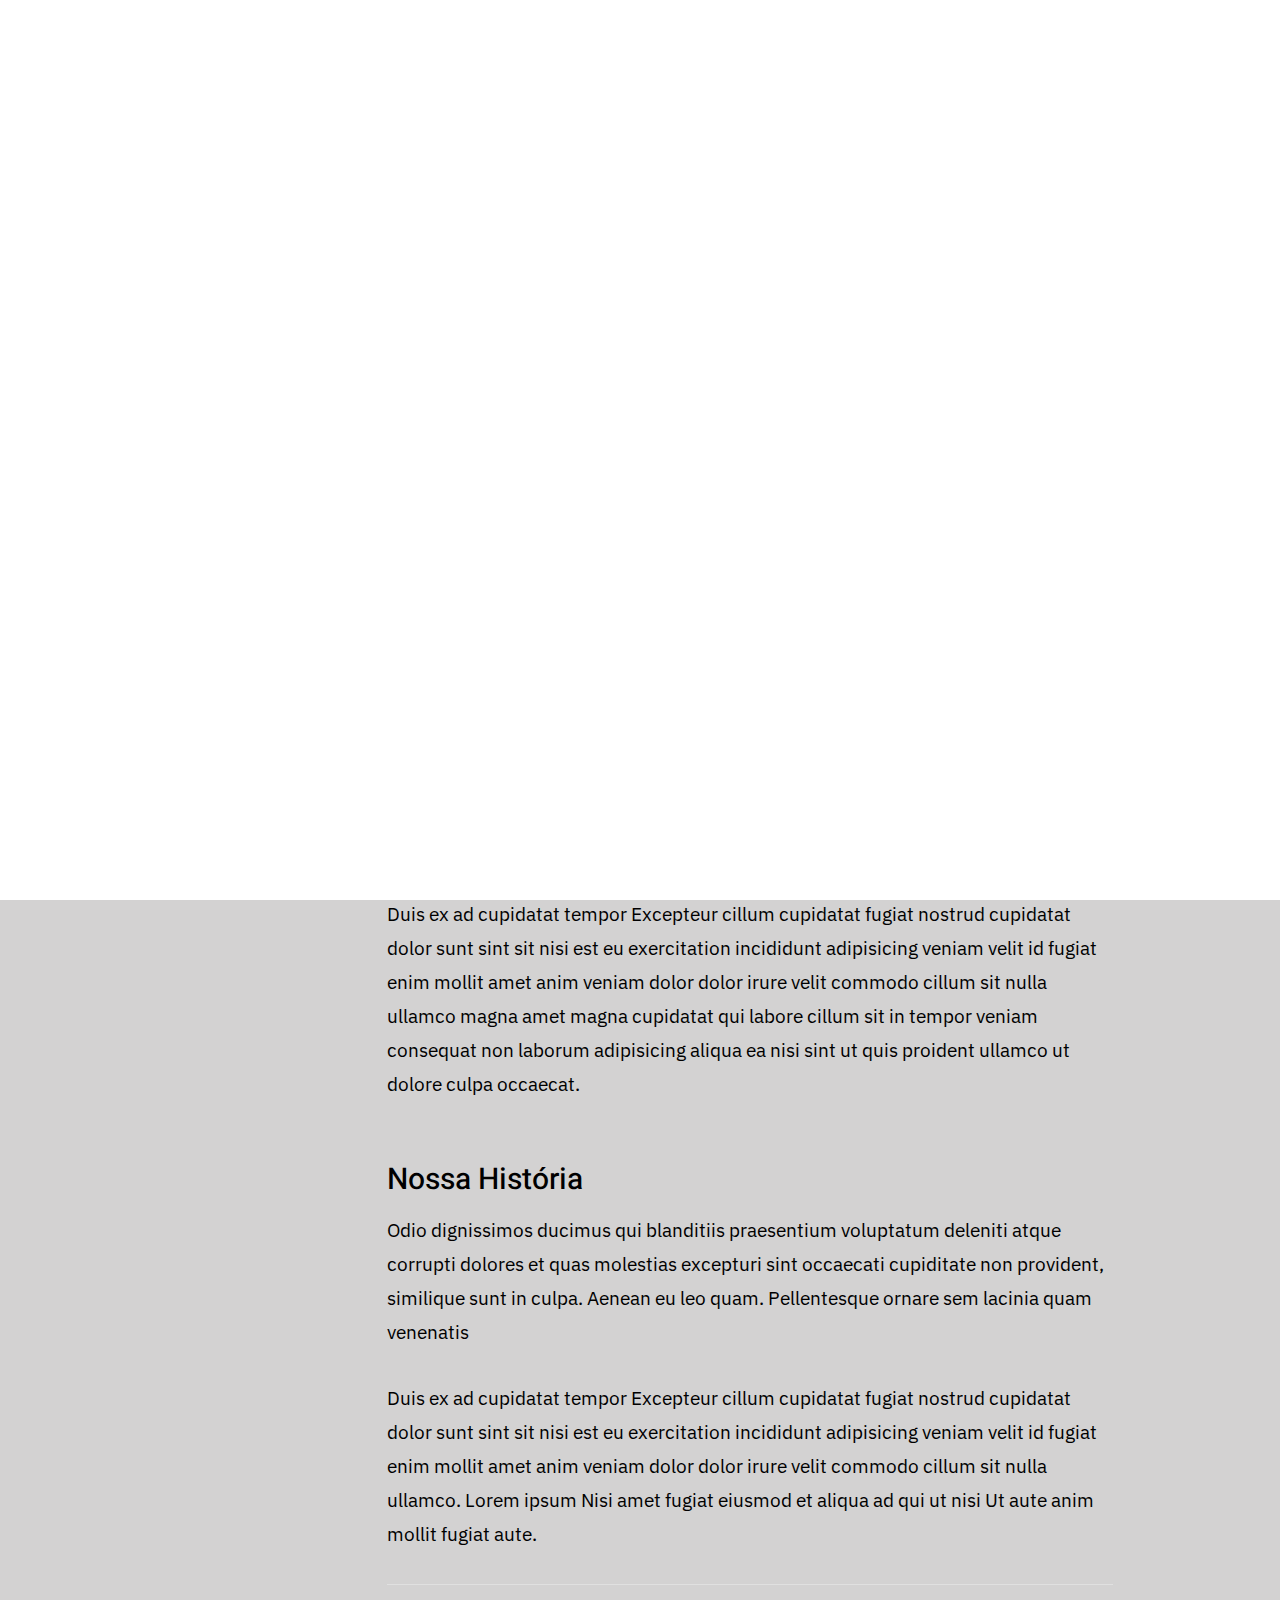
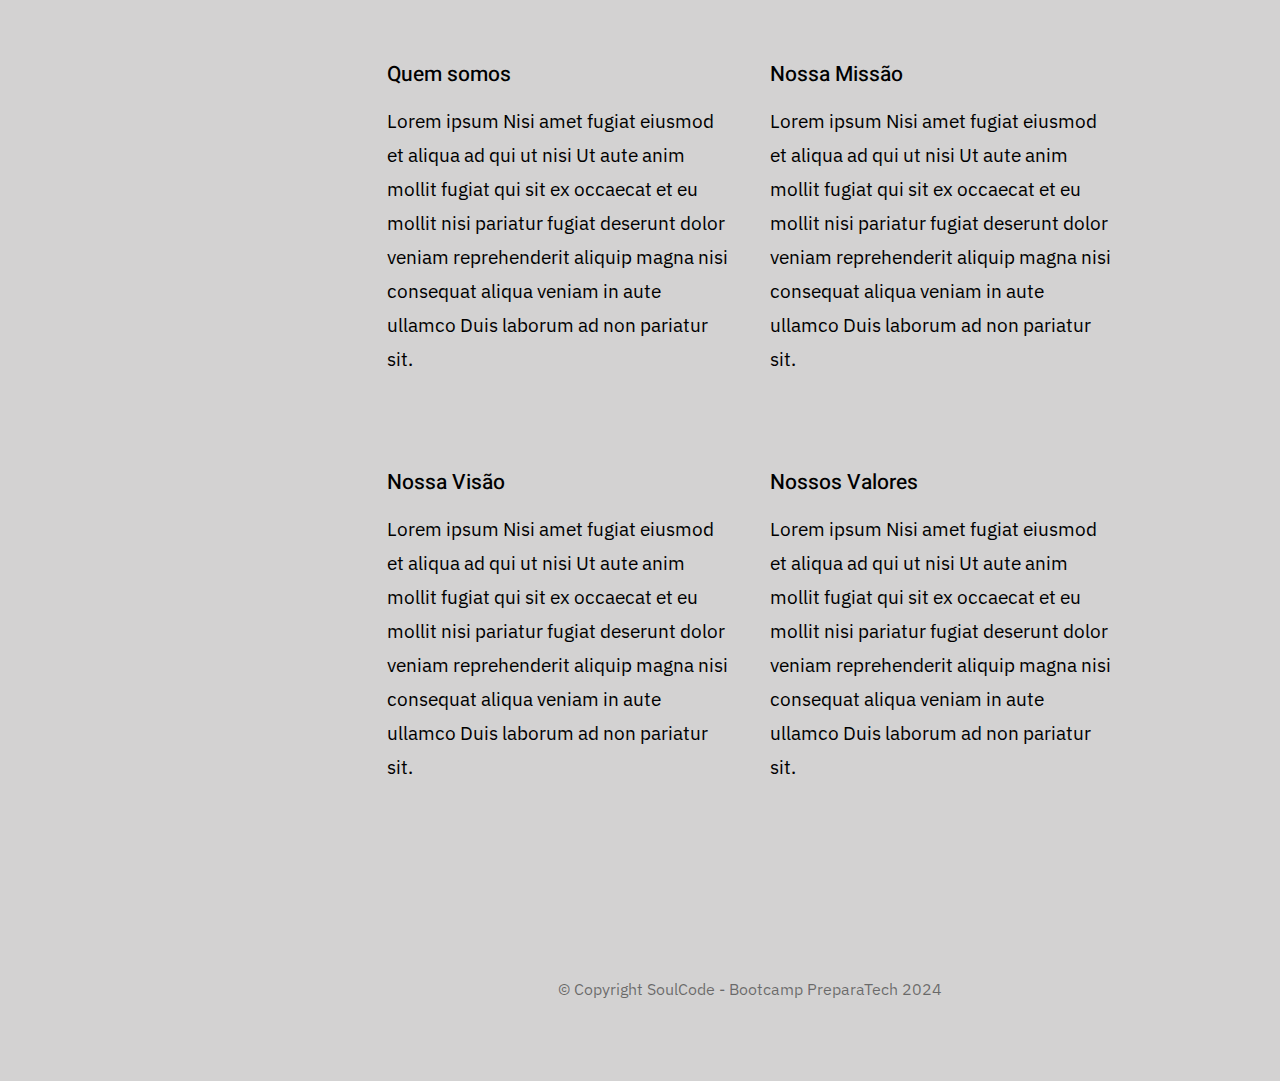
<file: SoulCode-PreparaTech/page-about.html>
<!DOCTYPE html>
<html class="no-js" lang="pt-br">

<head>

    <!--- basic page needs
    ================================================== -->
    <meta charset="utf-8">
    <title>About - Typerite</title>
    <meta name="description" content="">
    <meta name="author" content="">

    <!-- mobile specific metas
    ================================================== -->
    <meta name="viewport" content="width=device-width, initial-scale=1">

    <!-- CSS
    ================================================== -->
    <link rel="stylesheet" href="css/base.css">
    <link rel="stylesheet" href="css/vendor.css">
    <link rel="stylesheet" href="css/main.css">

    <!-- script
    ================================================== -->
    <script src="js/modernizr.js"></script>

    <!-- favicons
    ================================================== -->
    <link rel="icon" type="image/png" sizes="16x16" href="/images/icons/favicon.png">


</head>

<body class="ss-bg-white">

    <!-- preloader
    ================================================== -->
    <div id="preloader">
        <div id="loader" class="dots-fade">
            <div></div>
            <div></div>
            <div></div>
        </div>
    </div>

    <div id="top" class="s-wrap site-wrapper">

        <!-- site header
        ================================================== -->
        <header class="s-header header">

            <div class="header__top">
                <div class="header__logo">
                    <a class="site-logo" href="index.html">
                        <img src="images/logo.png" alt="Homepage">
                    </a>
                </div>
            </div>

            <nav class="header__nav-wrap">

                <ul class="header__nav">
                    <li class="current"><a href="index.html" title="">Página Inicial</a></li>
                    <li class="has-children">
                        <a href="#0" title="">Title 1</a>
                        <ul class="sub-menu">
                            <li><a href="#">1</a></li>
                            <li><a href="#">2</a></li>
                            <li><a href="#">3</a></li>
                            <li><a href="#">4</a></li>
                            <li><a href="#">5</a></li>
                            <li><a href="#">6</a></li>
                        </ul>
                    </li>
                    <li class="has-children">
                        <a href="#0" title="">Title 2</a>
                        <ul class="sub-menu">
                            <li><a href="single-video.html">1</a></li>
                            <li><a href="single-audio.html">2</a></li>
                            <li><a href="single-gallery.html">3</a></li>
                            <li><a href="single-standard.html">4</a></li>
                        </ul>
                    </li>
                    <li><a href="styles.html" title="">Title 3</a></li>
                    <li><a href="page-about.html" title="">Title 4</a></li>
                    <li><a href="page-contact.html" title="">Title </a></li>
                </ul> <!-- end header__nav -->

                <ul class="header__social">
                    <li class="ss-facebook">
                        <a href="https://facebook.com/">
                            <span class="screen-reader-text">Facebook</span>
                        </a>
                    </li>
                    <li class="ss-twitter">
                        <a href="#0">
                            <span class="screen-reader-text">Twitter</span>
                        </a>
                    </li>
                    <li class="ss-dribbble">
                        <a href="#0">
                            <span class="screen-reader-text">Dribbble</span>
                        </a>
                    </li>
                    <li class="ss-pinterest">
                        <a href="#0">
                            <span class="screen-reader-text">Behance</span>
                        </a>
                    </li>
                </ul>

            </nav> <!-- end header__nav-wrap -->

            <!-- menu toggle -->
            <a href="#0" class="header__menu-toggle">
                <span>Menu</span>
            </a>

        </header> <!-- end s-header -->


        <!-- search
        ================================================== -->
        <div class="s-search">

            <div class="search-block">

                <form role="search" method="get" class="search-form" action="#">
                    <label>
                        <span class="hide-content">Buscar por:</span>
                        <input type="search" class="search-field" placeholder="Insira palavras-chave" value="" name="s" title="Search for:" autocomplete="off">
                    </label>
                    <input type="submit" class="search-submit" value="Search">
                </form>

                <a href="#0" title="Close Search" class="search-close">Close</a>

            </div> <!-- end search-block -->

            <!-- search modal trigger -->
            <a href="#0" class="search-trigger">
                <!-- <svg xmlns="http://www.w3.org/2000/svg" width="24" height="24" viewBox="0 0 24 24" style="fill:rgba(0, 0, 0, 1);transform:;-ms-filter:"> -->
                    <path d="M10,18c1.846,0,3.543-0.635,4.897-1.688l4.396,4.396l1.414-1.414l-4.396-4.396C17.365,13.543,18,11.846,18,10 c0-4.411-3.589-8-8-8s-8,3.589-8,8S5.589,18,10,18z M10,4c3.309,0,6,2.691,6,6s-2.691,6-6,6s-6-2.691-6-6S6.691,4,10,4z"></path>
                </svg>
                <span>Busca</span>
            </a>
            <span class="search-line"></span>

        </div> <!-- end s-search -->


        <!-- site content
        ================================================== -->
        <div class="s-content content">
            <main class="row content__page">

                <section class="column large-full entry format-standard">

                    <div class="media-wrap">
                        <div>
                            <img src="images/thumbs/about/about-1000.jpg" srcset="images/thumbs/about/about-2000.jpg 2000w, 
                                      images/thumbs/about/about-1000.jpg 1000w, 
                                      images/thumbs/about/about-500.jpg 500w" sizes="(max-width: 2000px) 100vw, 2000px" alt="">
                        </div>
                    </div>

                    <div class="content__page-header">
                        <h1 class="display-1">
                            Olá, nós somos a .
                        </h1>
                    </div> <!-- end content__page-header -->

                    <p class="lead drop-cap">
                        Duis ex ad cupidatat tempor Excepteur cillum cupidatat
                        fugiat nostrud cupidatat dolor sunt sint sit nisi est eu exercitation
                        incididunt adipisicing veniam velit id fugiat enim mollit amet anim veniam dolor
                        dolor irure velit commodo cillum sit nulla ullamco magna amet magna cupidatat qui
                        labore cillum sit in tempor veniam consequat non laborum adipisicing aliqua
                        ea nisi sint.
                    </p>

                    <p>
                        Duis ex ad cupidatat tempor Excepteur cillum cupidatat fugiat nostrud cupidatat
                        dolor sunt sint sit nisi est eu exercitation incididunt adipisicing veniam velit
                        id fugiat enim mollit amet anim veniam dolor dolor irure velit commodo cillum sit
                        nulla ullamco magna amet magna cupidatat qui labore cillum sit in tempor veniam
                        consequat non laborum adipisicing aliqua ea nisi sint ut quis proident ullamco ut
                        dolore culpa occaecat.
                    </p>

                    <h2>Nossa História</h2>

                    <p>
                        Odio dignissimos ducimus qui blanditiis praesentium voluptatum deleniti atque corrupti
                        dolores et quas molestias excepturi sint occaecati cupiditate non provident, similique
                        sunt in culpa. Aenean eu leo quam. Pellentesque ornare sem lacinia quam venenatis

                    <p>
                        Duis ex ad cupidatat tempor Excepteur cillum cupidatat fugiat nostrud cupidatat dolor
                        sunt sint sit nisi est eu exercitation incididunt adipisicing veniam velit id fugiat enim
                        mollit amet anim veniam dolor dolor irure velit commodo cillum sit nulla ullamco. Lorem
                        ipsum Nisi amet fugiat eiusmod et aliqua ad qui ut nisi Ut aute anim mollit fugiat aute.
                    </p>

                    <hr>

                    <div class="row block-large-1-2 block-tab-full">
                        <div class="column">
                            <h4>Quem somos</h4>
                            <p>Lorem ipsum Nisi amet fugiat eiusmod et aliqua ad qui ut nisi Ut aute anim mollit fugiat qui sit ex occaecat et eu mollit nisi pariatur fugiat deserunt dolor veniam reprehenderit aliquip magna nisi consequat aliqua veniam in aute ullamco Duis laborum ad non pariatur sit.</p>
                        </div>

                        <div class="column">
                            <h4>Nossa Missão</h4>
                            <p>Lorem ipsum Nisi amet fugiat eiusmod et aliqua ad qui ut nisi Ut aute anim mollit fugiat qui sit ex occaecat et eu mollit nisi pariatur fugiat deserunt dolor veniam reprehenderit aliquip magna nisi consequat aliqua veniam in aute ullamco Duis laborum ad non pariatur sit.</p>
                        </div>

                        <div class="column">
                            <h4>Nossa Visão</h4>
                            <p>Lorem ipsum Nisi amet fugiat eiusmod et aliqua ad qui ut nisi Ut aute anim mollit fugiat qui sit ex occaecat et eu mollit nisi pariatur fugiat deserunt dolor veniam reprehenderit aliquip magna nisi consequat aliqua veniam in aute ullamco Duis laborum ad non pariatur sit.</p>
                        </div>

                        <div class="column">
                            <h4>Nossos Valores</h4>
                            <p>Lorem ipsum Nisi amet fugiat eiusmod et aliqua ad qui ut nisi Ut aute anim mollit fugiat qui sit ex occaecat et eu mollit nisi pariatur fugiat deserunt dolor veniam reprehenderit aliquip magna nisi consequat aliqua veniam in aute ullamco Duis laborum ad non pariatur sit.</p>
                        </div>

                    </div>

                </section>

            </main>

        </div> <!-- end s-content -->


        <!-- footer
        ================================================== -->
        <footer class="s-footer footer">
            <div class="row">
                <div class="column large-full footer__content">
                    <div class="footer__copyright">
                        <span>© Copyright SoulCode - Bootcamp PreparaTech 2024</span>
                    </div>
                </div>
            </div>

            <div class="go-top">
                <a class="smoothscroll" title="Back to Top" href="#top"></a>
            </div>
        </footer>

    </div> <!-- end s-wrap -->


    <!-- Java Script
    ================================================== -->
    <script src="js/jquery-3.2.1.min.js"></script>
    <script src="js/plugins.js"></script>
    <script src="js/main.js"></script>

</body>
</file>
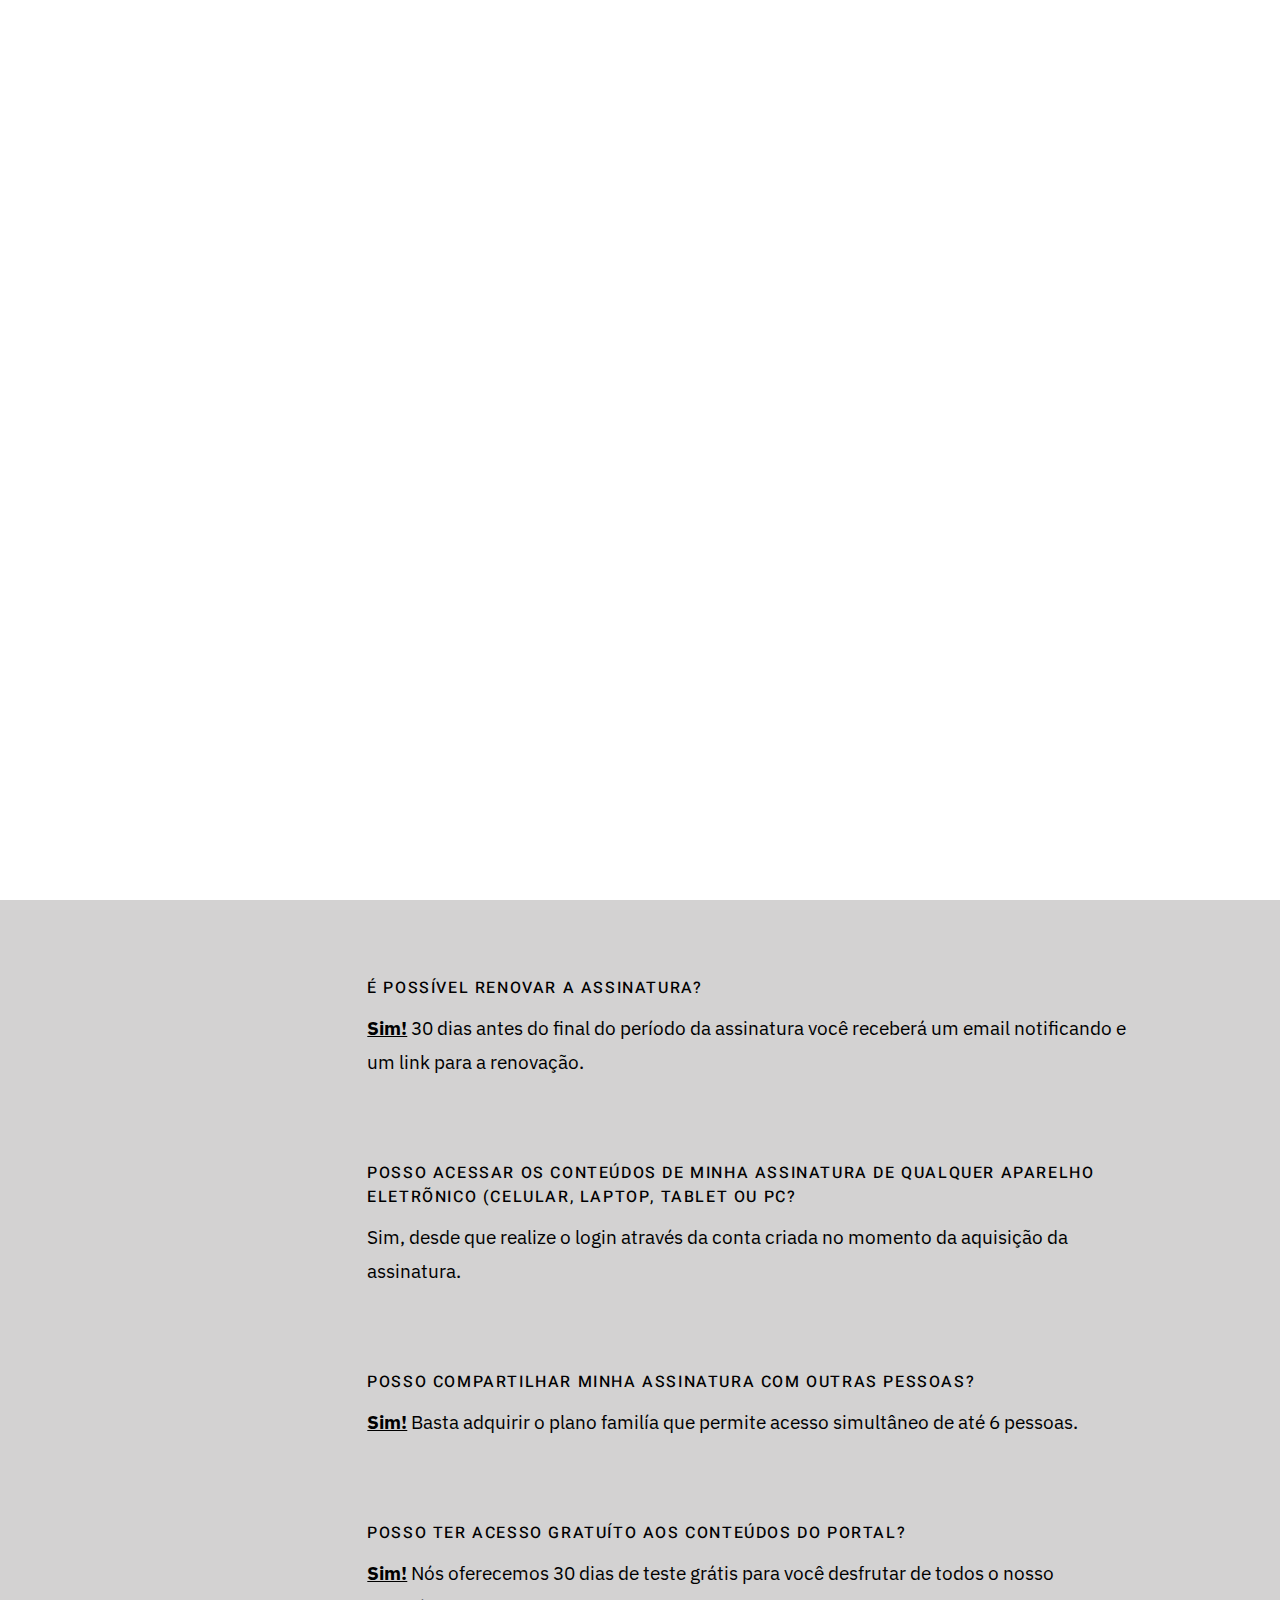
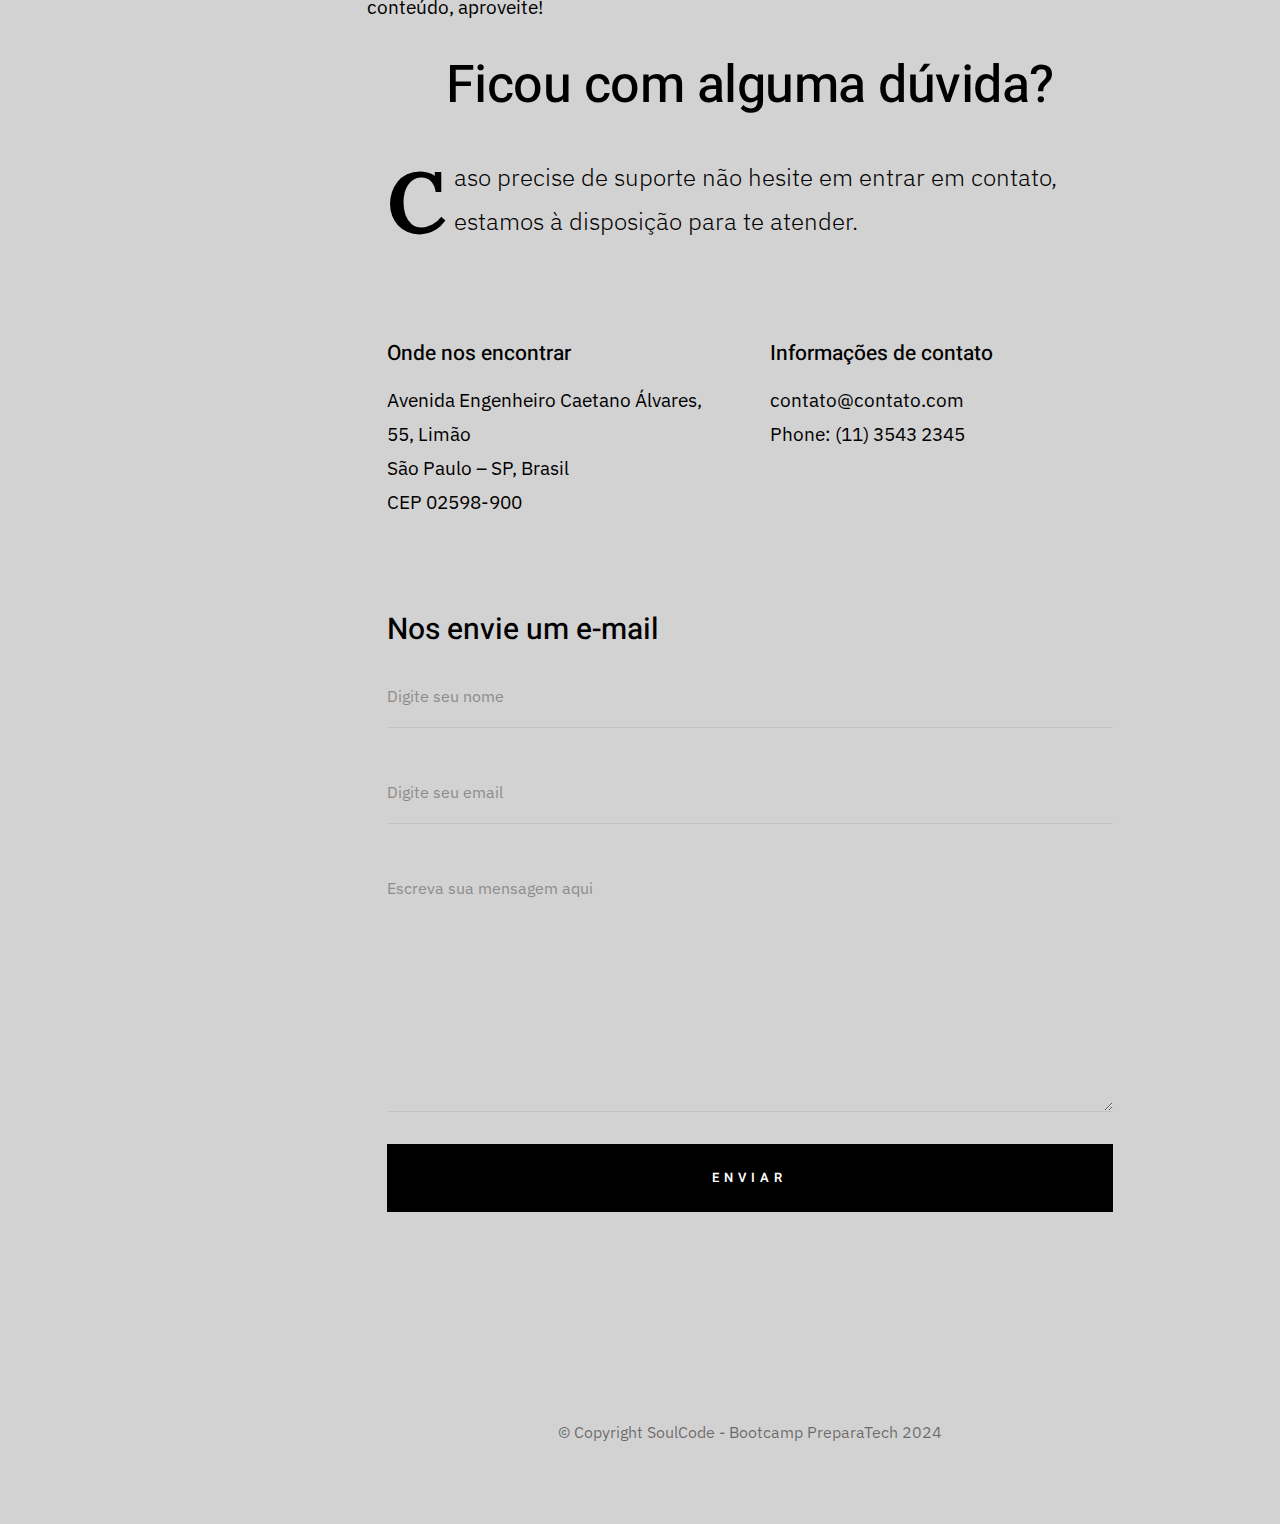
<file: SoulCode-PreparaTech/page-contact.html>
<!DOCTYPE html>
<html class="no-js" lang="pt-br">

<head>

    <!--- basic page needs
    ================================================== -->
    <meta charset="utf-8">
    <title>Contact - Typerite</title>
    <meta name="description" content="">
    <meta name="author" content="">

    <!-- mobile specific metas
    ================================================== -->
    <meta name="viewport" content="width=device-width, initial-scale=1">

    <!-- CSS
    ================================================== -->
    <link rel="stylesheet" href="css/base.css">
    <link rel="stylesheet" href="css/vendor.css">
    <link rel="stylesheet" href="css/main.css">

    <!-- script
    ================================================== -->
    <script src="js/modernizr.js"></script>

    <!-- favicons
    ================================================== -->
    <link rel="icon" type="image/png" sizes="16x16" href="/images/icons/favicon.png">


</head>

<body class="ss-bg-white">

    <!-- preloader
    ================================================== -->
    <div id="preloader">
        <div id="loader" class="dots-fade">
            <div></div>
            <div></div>
            <div></div>
        </div>
    </div>

    <div id="top" class="s-wrap site-wrapper">

        <!-- site header
        ================================================== -->
        <header class="s-header header">

            <div class="header__top">
                <div class="header__logo">
                    <a class="site-logo" href="index.html">
                        <img src="images/logo.png" alt="Homepage">
                    </a>
                </div>
            </div> <!-- end header__top -->

            <nav class="header__nav-wrap">

                <ul class="header__nav">
                    <li class="current"><a href="index.html" title="">Página Inicial</a></li>
                    <li class="has-children">
                        <a href="#0" title="">Title 1</a>
                        <ul class="sub-menu">
                            <li><a href="#">1</a></li>
                            <li><a href="#">2</a></li>
                            <li><a href="#">3</a></li>
                            <li><a href="#">4</a></li>
                            <li><a href="#">5</a></li>
                            <li><a href="#">6</a></li>
                        </ul>
                    </li>
                    <li class="has-children">
                        <a href="#0" title="">Title 2</a>
                        <ul class="sub-menu">
                            <li><a href="single-video.html">1</a></li>
                            <li><a href="single-audio.html">2</a></li>
                            <li><a href="single-gallery.html">3</a></li>
                            <li><a href="single-standard.html">4</a></li>
                        </ul>
                    </li>
                    <li><a href="styles.html" title="">Title 3</a></li>
                    <li><a href="page-about.html" title="">Title 4</a></li>
                    <li><a href="page-contact.html" title="">Title </a></li>
                </ul> <!-- end header__nav -->

                <ul class="header__social">
                    <li class="ss-facebook">
                        <a href="https://facebook.com/">
                            <span class="screen-reader-text">Facebook</span>
                        </a>
                    </li>
                    <li class="ss-twitter">
                        <a href="#0">
                            <span class="screen-reader-text">Twitter</span>
                        </a>
                    </li>
                    <li class="ss-dribbble">
                        <a href="#0">
                            <span class="screen-reader-text">Dribbble</span>
                        </a>
                    </li>
                    <li class="ss-pinterest">
                        <a href="#0">
                            <span class="screen-reader-text">Behance</span>
                        </a>
                    </li>
                </ul>

            </nav> <!-- end header__nav-wrap -->

            <!-- menu toggle -->
            <a href="#0" class="header__menu-toggle">
                <span>Menu</span>
            </a>

        </header> <!-- end s-header -->


        <!-- search
        ================================================== -->
        <div class="s-search">

            <div class="search-block">

                <form role="search" method="get" class="search-form" action="#">
                    <label>
                        <span class="hide-content">Buscar por:</span>
                        <input type="search" class="search-field" placeholder="Type Keywords" value="" name="s" title="Search for:" autocomplete="off">
                    </label>
                    <input type="submit" class="search-submit" value="Search">
                </form>

                <a href="#0" title="Close Search" class="search-close">Close</a>

            </div> <!-- end search-block -->

            <!-- search modal trigger -->
            <a href="#0" class="search-trigger">
                <!-- <svg xmlns="http://www.w3.org/2000/svg" width="24" height="24" viewBox="0 0 24 24" style="fill:rgba(0, 0, 0, 1);transform:;-ms-filter:"> -->
                    <path d="M10,18c1.846,0,3.543-0.635,4.897-1.688l4.396,4.396l1.414-1.414l-4.396-4.396C17.365,13.543,18,11.846,18,10 c0-4.411-3.589-8-8-8s-8,3.589-8,8S5.589,18,10,18z M10,4c3.309,0,6,2.691,6,6s-2.691,6-6,6s-6-2.691-6-6S6.691,4,10,4z"></path>
                </svg>
                <span>Busca</span>
            </a>
            <span class="search-line"></span>

        </div> <!-- end s-search -->


        <!-- site content
        ================================================== -->
        <div class="s-content content">
            <main class="row content__page">

                <section class="column large-full entry format-standard">

                    <div class="media-wrap">
                        <div>
                            <img src="images/thumbs/contact/contact-1000.jpg" srcset="images/thumbs/contact/contact-2000.jpg 2000w, 
                                      images/thumbs/contact/contact-1000.jpg 1000w, 
                                      images/thumbs/contact/contact-500.jpg 500w" sizes="(max-width: 2000px) 100vw, 2000px" alt="">
                        </div>
                    </div>

                    <!-- end content__page-header -->


                    <!--Section: FAQ-->
                    <section>
                        <h1 class="text-center mb-4 pb-2 text-primary fw-bold">FAQ</h1>
                        <p class="text-center mb-5">
                            Confira as dúvidas mais frequentes
                        </p>

                        <div class="row">
                            <div class="col-md-6 col-lg-4 mb-4">
                                <h6 class="mb-3 text-primary"><i class="far fa-paper-plane text-primary pe-2"></i>
                                    Quais são as opções de assinatura?</h6>
                                <p>
                                    São três planos de assinatura, mensal, semestral e anual.
                                </p>
                            </div>

                            <div class="col-md-6 col-lg-4 mb-4">
                                <h6 class="mb-3 text-primary"><i class="fas fa-pen-alt text-primary pe-2"></i> Quais sãos as formas de pagamento das assinaturas?</h6>
                                <p>
                                    Boleto bancário, cartão de débito, cartão de crédito ou PIX.
                                </p>
                            </div>

                            <div class="col-md-6 col-lg-4 mb-4">
                                <h6 class="mb-3 text-primary"><i class="fas fa-user text-primary pe-2"></i> É possível renovar a assinatura?
                                </h6>
                                <p>
                                    <strong><u>Sim!</u></strong> 30 dias antes do final do período da assinatura você receberá um email notificando e um link para a renovação.
                                </p>
                            </div>

                            <div class="col-md-6 col-lg-4 mb-4">
                                <h6 class="mb-3 text-primary"><i class="fas fa-rocket text-primary pe-2"></i> Posso acessar os conteúdos de minha assinatura de qualquer aparelho eletrõnico (celular, laptop, tablet ou PC?
                                </h6>
                                <p>

                                    Sim, desde que realize o login através da conta criada no momento da aquisição da assinatura.
                                </p>
                            </div>

                            <div class="col-md-6 col-lg-4 mb-4">
                                <h6 class="mb-3 text-primary"><i class="fas fa-home text-primary pe-2"></i> Posso compartilhar minha assinatura com outras pessoas?
                                </h6>
                                <p><strong><u>Sim!</u></strong> Basta adquirir o plano familía que permite acesso simultâneo de até 6 pessoas.</p>
                            </div>

                            <div class="col-md-6 col-lg-4 mb-4">
                                <h6 class="mb-3 text-primary"><i class="fas fa-book-open text-primary pe-2"></i> Posso ter acesso gratuíto aos conteúdos do portal?</h6>
                                <p>
                                    <strong><u>Sim!</u></strong> Nós oferecemos 30 dias de teste grátis para você desfrutar de todos o nosso conteúdo, aproveite!
                                </p>
                            </div>
                        </div>
                    </section>
                    <!--Section: FAQ-->

                    <div class="content__page-header">
                        <h1 class="display-1">
                            Ficou com alguma dúvida?
                        </h1>
                    </div>

                    <p class="lead drop-cap">
                        Caso precise de suporte não hesite em entrar em contato, estamos à disposição para te atender.
                    </p>


                    <div class="row">
                        <div class="column large-six tab-full">
                            <h4>Onde nos encontrar</h4>

                            <p>
                                Avenida Engenheiro Caetano Álvares, 55, Limão<br>
                                São Paulo – SP, Brasil<br>
                                CEP 02598-900
                            </p>

                        </div>

                        <div class="column large-six tab-full">
                            <h4>Informações de contato</h4>

                            <p>contato@contato.com<br>
                                Phone: (11) 3543 2345
                            </p>

                        </div>
                    </div>

                    <h3 class="h2">Nos envie um e-mail</h3>

                    <form name="contactForm" id="contactForm" method="post" action="" autocomplete="off">
                        <fieldset>

                            <div class="form-field">
                                <input name="cName" id="cName" class="full-width" placeholder="Digite seu nome" value="" type="text">
                            </div>

                            <div class="form-field">
                                <input name="cEmail" id="cEmail" class="full-width" placeholder="Digite seu email" value="" type="text">
                            </div>

                            <div class="message form-field">
                                <textarea name="cMessage" id="cMessage" class="full-width" placeholder="Escreva sua mensagem aqui"></textarea>
                            </div>

                            <input name="submit" id="submit" class="btn btn--primary btn-wide btn--large full-width" value="Enviar" type="submit">

                        </fieldset>
                    </form> <!-- end form -->

                </section>

            </main>

        </div> <!-- end s-content -->


        <!-- footer
        ================================================== -->
        <footer class="s-footer footer">
            <div class="row">
                <div class="column large-full footer__content">
                    <div class="footer__copyright">
                        <span>© Copyright SoulCode - Bootcamp PreparaTech 2024</span>
                    </div>
                </div>
            </div>

            <div class="go-top">
                <a class="smoothscroll" title="Back to Top" href="#top"></a>
            </div>
        </footer>

    </div> <!-- end s-wrap -->



    <!-- Java Script
    ================================================== -->
    <script src="js/jquery-3.2.1.min.js"></script>
    <script src="js/plugins.js"></script>
    <script src="js/main.js"></script>

</body>
</file>
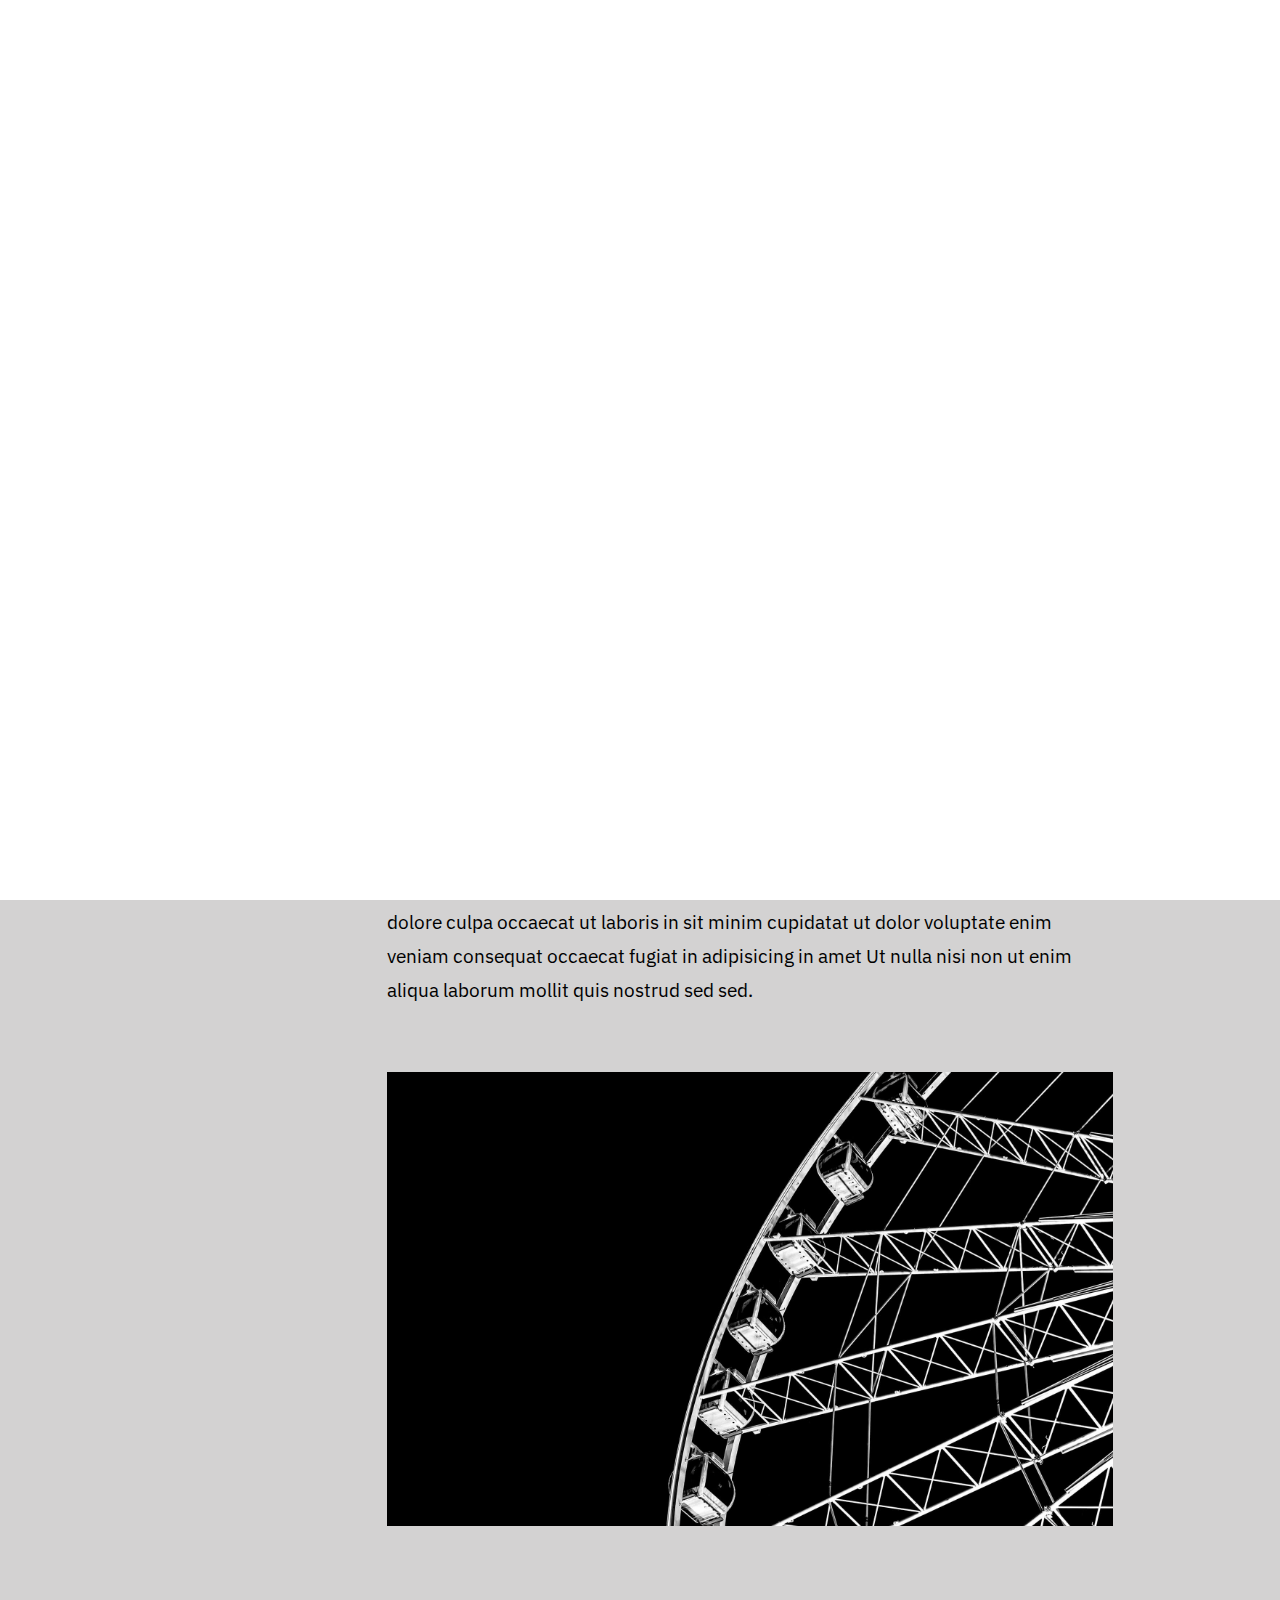
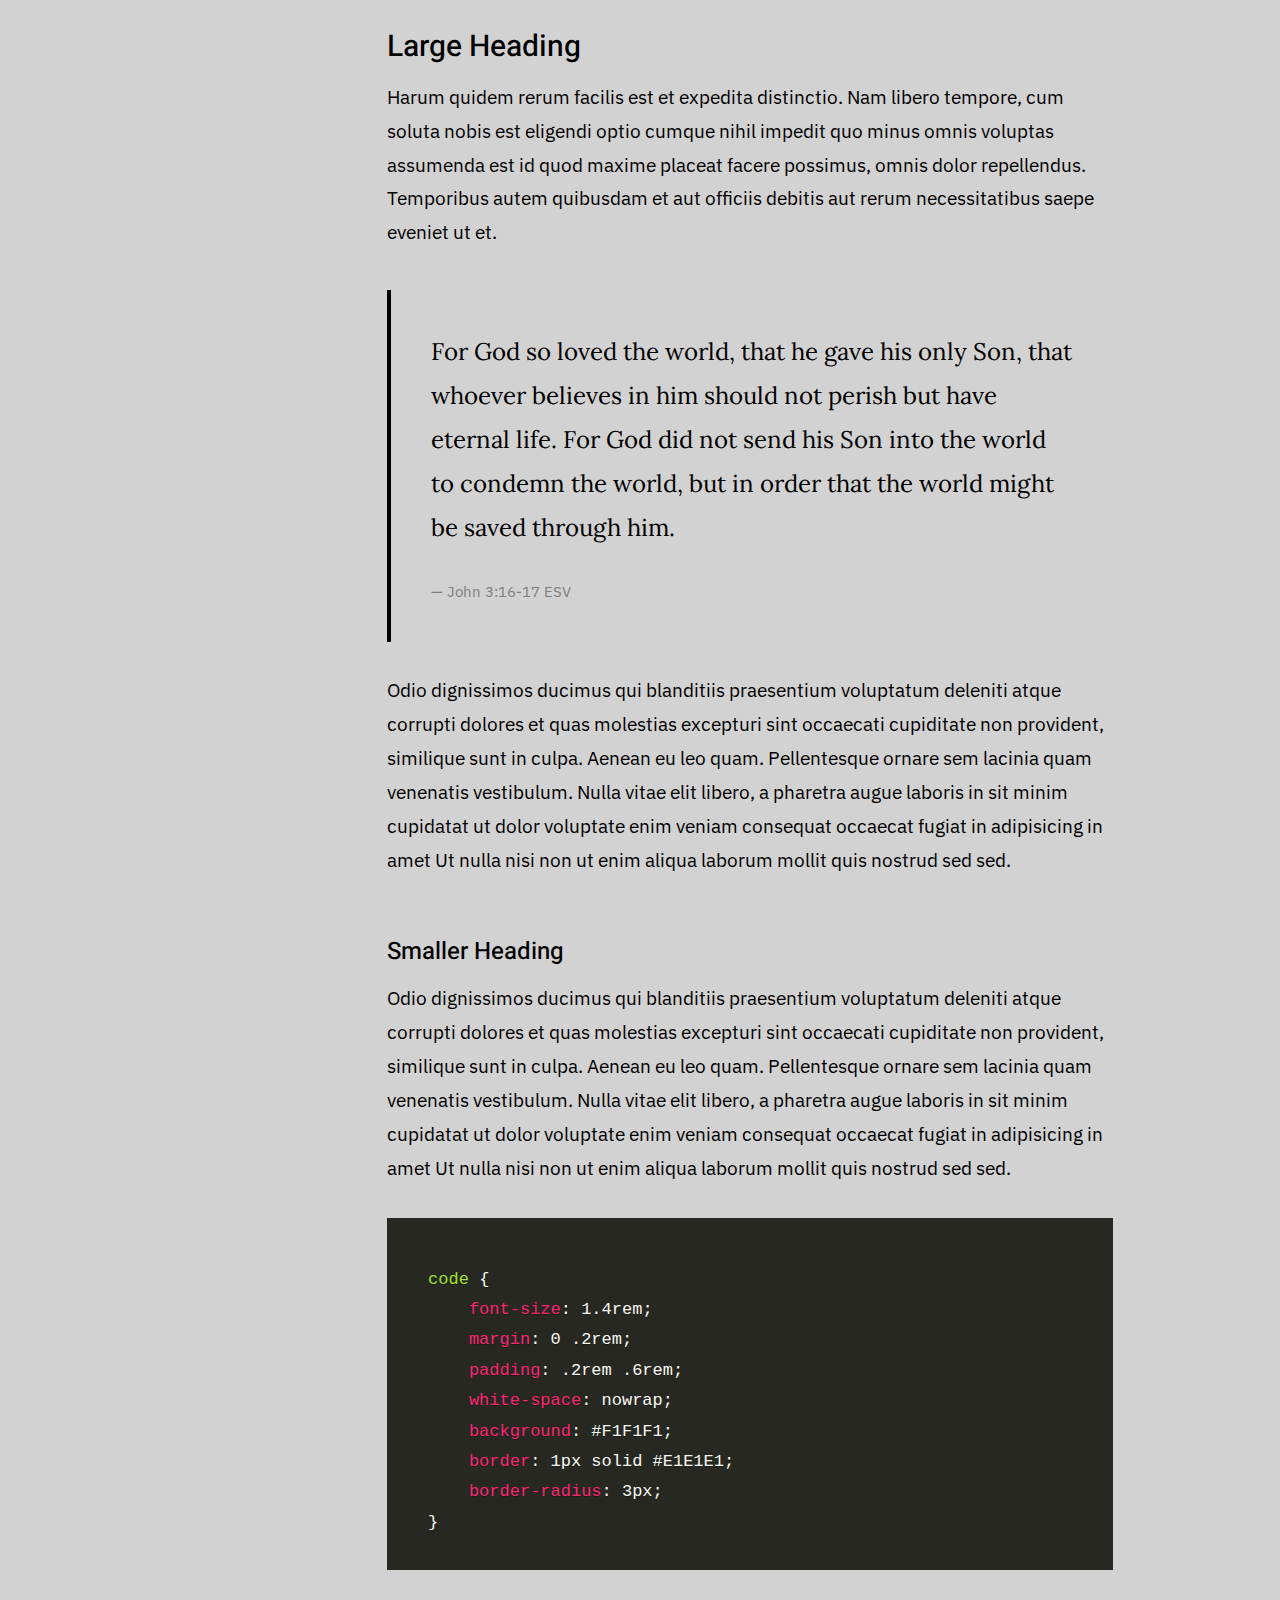
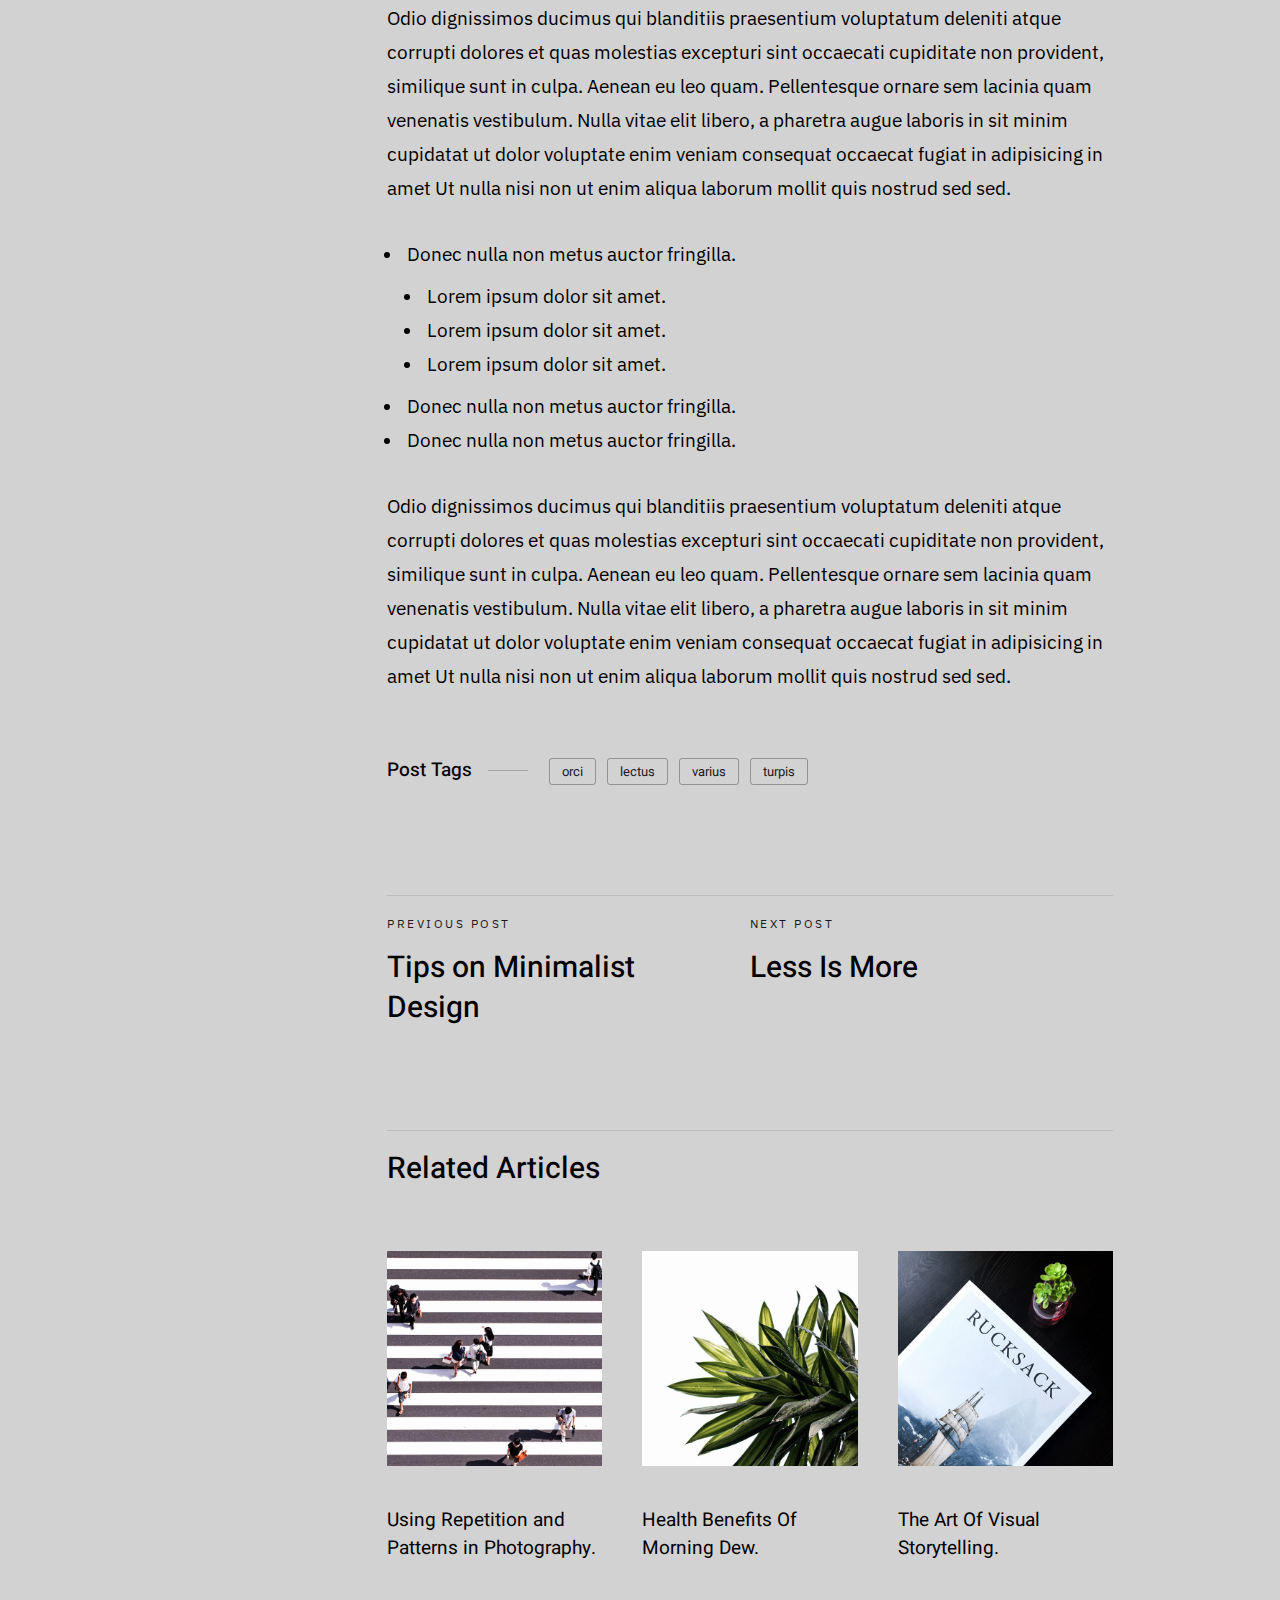
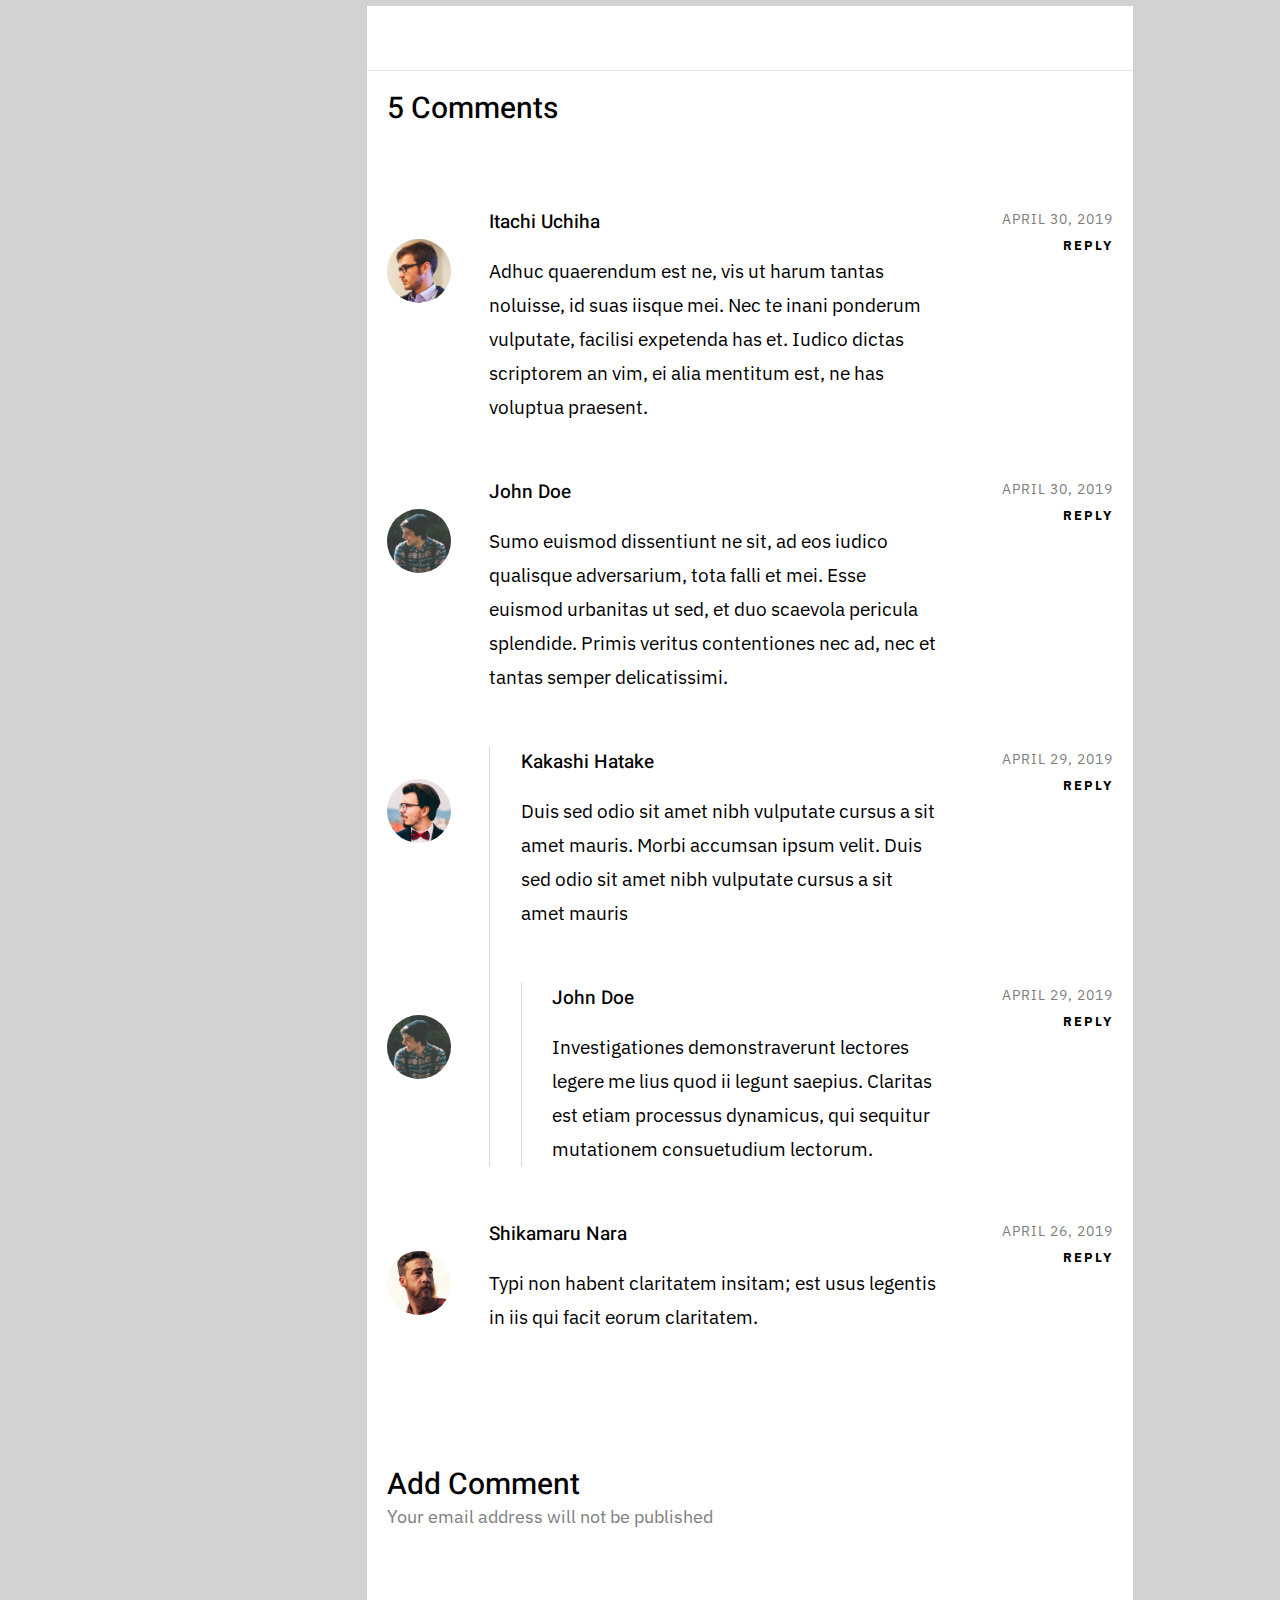
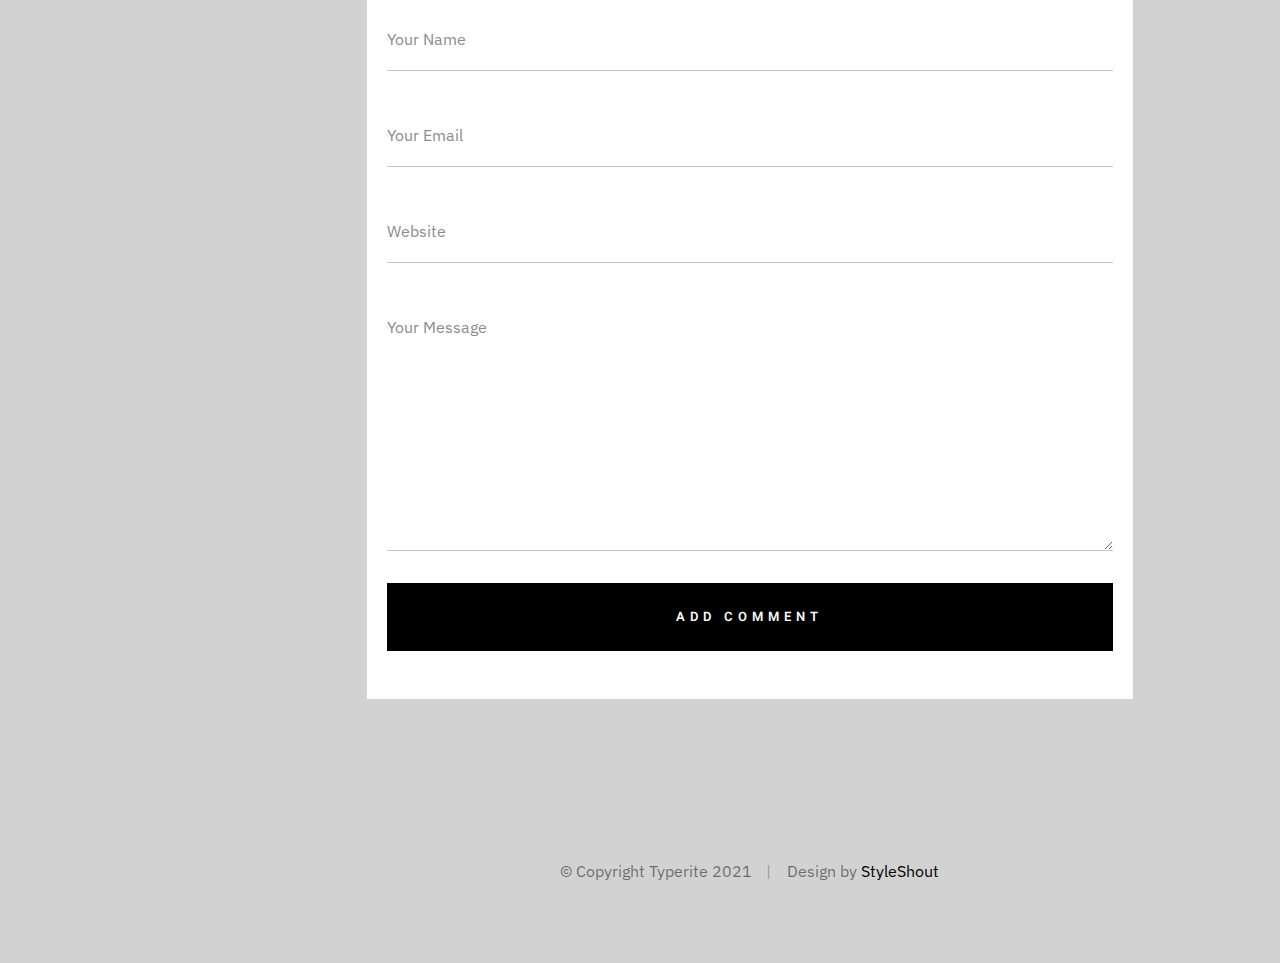
<file: SoulCode-PreparaTech/single-audio.html>
<!DOCTYPE html>
<html class="no-js" lang="pt-br">
<head>

    <!--- basic page needs
    ================================================== -->
    <meta charset="utf-8">
    <title>Audio Post - Typerite</title>
    <meta name="description" content="">
    <meta name="author" content="">

    <!-- mobile specific metas
    ================================================== -->
    <meta name="viewport" content="width=device-width, initial-scale=1">

    <!-- CSS
    ================================================== -->
    <link rel="stylesheet" href="css/base.css">
    <link rel="stylesheet" href="css/vendor.css">
    <link rel="stylesheet" href="css/main.css">

    <!-- script
    ================================================== -->
    <script src="js/modernizr.js"></script>

    <!-- favicons
    ================================================== -->
    <link rel="icon" type="image/png" sizes="16x16" href="/images/icons/favicon.png">


</head>

<body class="ss-bg-white">

    <!-- preloader
    ================================================== -->
    <div id="preloader">
        <div id="loader" class="dots-fade">
            <div></div>
            <div></div>
            <div></div>
        </div>
    </div>

    <div id="top" class="s-wrap site-wrapper">

        <!-- site header
        ================================================== -->
        <header class="s-header header">

            <div class="header__top">
                <div class="header__logo">
                    <a class="site-logo" href="index.html">
                        <img src="images/logo.png" alt="Homepage">
                    </a>
                </div>
            </div> <!-- end header__top -->

            <nav class="header__nav-wrap">

                <ul class="header__nav">
                    <li class="current"><a href="index.html" title="">Página Inicial</a></li>
                    <li class="has-children">
                        <a href="#0" title="">Title 1</a>
                        <ul class="sub-menu">
                            <li><a href="#">1</a></li>
                            <li><a href="#">2</a></li>
                            <li><a href="#">3</a></li>
                            <li><a href="#">4</a></li>
                            <li><a href="#">5</a></li>
                            <li><a href="#">6</a></li>
                        </ul>
                    </li>
                    <li class="has-children">
                        <a href="#0" title="">Title 2</a>
                        <ul class="sub-menu">
                            <li><a href="single-video.html">1</a></li>
                            <li><a href="single-audio.html">2</a></li>
                            <li><a href="single-gallery.html">3</a></li>
                            <li><a href="single-standard.html">4</a></li>
                        </ul>
                    </li>
                    <li><a href="styles.html" title="">Title 3</a></li>
                    <li><a href="page-about.html" title="">Title 4</a></li>
                    <li><a href="page-contact.html" title="">Title </a></li>
                </ul> <!-- end header__nav -->

                <ul class="header__social">
                    <li class="ss-facebook">
                        <a href="https://facebook.com/">
                            <span class="screen-reader-text">Facebook</span>
                        </a>
                    </li>
                    <li class="ss-twitter">
                        <a href="#0">
                            <span class="screen-reader-text">Twitter</span>
                        </a>
                    </li>
                    <li class="ss-dribbble">
                        <a href="#0">
                            <span class="screen-reader-text">Dribbble</span>
                        </a>
                    </li>
                    <li class="ss-pinterest">
                        <a href="#0">
                            <span class="screen-reader-text">Behance</span>
                        </a>
                    </li>
                </ul>

            </nav> <!-- end header__nav-wrap -->

            <!-- menu toggle -->
            <a href="#0" class="header__menu-toggle">
                <span>Menu</span>
            </a>

        </header> <!-- end s-header -->


        <!-- search
        ================================================== -->
        <div class="s-search">

            <div class="search-block">
    
                <form role="search" method="get" class="search-form" action="#">
                    <label>
                        <span class="hide-content">Search for:</span>
                        <input type="search" class="search-field" placeholder="Type Keywords" value="" name="s" title="Search for:" autocomplete="off">
                    </label>
                    <input type="submit" class="search-submit" value="Search">
                </form>
    
                <a href="#0" title="Close Search" class="search-close">Close</a>
    
            </div>  <!-- end search-block -->

            <!-- search modal trigger -->
            <a href="#0" class="search-trigger">
                <!-- <svg xmlns="http://www.w3.org/2000/svg" width="24" height="24" viewBox="0 0 24 24" style="fill:rgba(0, 0, 0, 1);transform:;-ms-filter:"><path d="M10,18c1.846,0,3.543-0.635,4.897-1.688l4.396,4.396l1.414-1.414l-4.396-4.396C17.365,13.543,18,11.846,18,10 c0-4.411-3.589-8-8-8s-8,3.589-8,8S5.589,18,10,18z M10,4c3.309,0,6,2.691,6,6s-2.691,6-6,6s-6-2.691-6-6S6.691,4,10,4z"></path></svg> -->
                <span>Search</span>
            </a>
            <span class="search-line"></span>

        </div> <!-- end s-search -->


        <!-- site content
        ================================================== -->
        <div class="s-content content">
            <main class="row content__page">

                <article class="column large-full entry format-audio">

                    <div class="media-wrap entry__media">
                        <iframe width="100%" height="166" scrolling="no" frameborder="no" allow="autoplay" src="https://w.soundcloud.com/player/?url=https%3A//api.soundcloud.com/tracks/80822997&color=%23dedede&auto_play=false&hide_related=false&show_comments=true&show_user=true&show_reposts=false&show_teaser=true"></iframe>
                    </div>

                    <div class="content__page-header entry__header">
                        <h1 class="display-1 entry__title">
                        Hello, This Is An Audio Post.
                        </h1>
                        <ul class="entry__header-meta">
                            <li class="author">By <a href="#0">Jonathan Doe</a></li>
                            <li class="date">April 30, 2019</li>
                            <li class="cat-links">
                                <a href="#0">Marketing</a><a href="#0">Management</a>
                            </li>
                        </ul>
                    </div> <!-- end entry__header -->

                    <div class="entry__content">

                        <p class="lead drop-cap">
                        Duis ex ad cupidatat tempor Excepteur cillum cupidatat 
                        fugiat nostrud cupidatat dolor sunt sint sit nisi est eu exercitation 
                        incididunt adipisicing veniam velit id fugiat enim mollit amet anim veniam dolor 
                        dolor irure velit commodo cillum sit nulla ullamco magna amet magna cupidatat qui 
                        labore cillum sit in tempor veniam consequat non laborum adipisicing aliqua 
                        ea nisi sint.
                        </p>

                        <p>
                        Duis ex ad cupidatat tempor Excepteur cillum cupidatat fugiat nostrud cupidatat 
                        dolor sunt sint sit nisi est eu exercitation incididunt adipisicing veniam velit 
                        id fugiat enim mollit amet anim veniam dolor dolor irure velit commodo cillum sit 
                        nulla ullamco magna amet magna cupidatat qui labore cillum sit in tempor veniam 
                        consequat non laborum adipisicing aliqua ea nisi sint ut quis proident ullamco ut 
                        dolore culpa occaecat ut laboris in sit minim cupidatat ut dolor voluptate enim 
                        veniam consequat occaecat fugiat in adipisicing in amet Ut nulla nisi non ut enim 
                        aliqua laborum mollit quis nostrud sed sed.
                        </p>

                        <p>
                        <img src="images/wheel-1000.jpg" 
                             srcset="images/wheel-2000.jpg 2000w, 
                                     images/wheel-1000.jpg 1000w, 
                                     images/wheel-500.jpg 500w" 
                                     sizes="(max-width: 2000px) 100vw, 2000px" alt="">
                        </p>

                        <h2>Large Heading</h2>
    
                        <p>
                        Harum quidem rerum facilis est et expedita distinctio. Nam libero tempore, cum 
                        soluta nobis est eligendi optio cumque nihil impedit quo minus 
                        <a href="http://#">omnis voluptas assumenda est</a> id quod maxime placeat 
                        facere possimus, omnis dolor repellendus. Temporibus autem quibusdam et aut 
                        officiis debitis aut rerum necessitatibus saepe eveniet ut et.
                        </p>
    
                        <blockquote>
                            <p>
                            For God so loved the world, that he gave his only Son, that whoever believes in 
                            him should not perish but have eternal life. For God did not send his Son into 
                            the world to condemn the world, but in order that the world might be 
                            saved through him.
                            </p>
                            <cite>John 3:16-17 ESV</cite>
                        </blockquote>
    
                        <p>
                        Odio dignissimos ducimus qui blanditiis praesentium voluptatum deleniti atque 
                        corrupti dolores et quas molestias excepturi sint occaecati cupiditate non provident, 
                        similique sunt in culpa. Aenean eu leo quam. Pellentesque ornare sem lacinia quam 
                        venenatis vestibulum. Nulla vitae elit libero, a pharetra augue laboris in sit minim 
                        cupidatat ut dolor voluptate enim veniam consequat occaecat fugiat in adipisicing 
                        in amet Ut nulla nisi non ut enim aliqua laborum mollit quis nostrud sed sed.
                        </p>
    
                        <h3>Smaller Heading</h3>
    
                        <p>
                        Odio dignissimos ducimus qui blanditiis praesentium voluptatum deleniti atque 
                        corrupti dolores et quas molestias excepturi sint occaecati cupiditate non provident, 
                        similique sunt in culpa. Aenean eu leo quam. Pellentesque ornare sem lacinia quam 
                        venenatis vestibulum. Nulla vitae elit libero, a pharetra augue laboris in sit minim 
                        cupidatat ut dolor voluptate enim veniam consequat occaecat fugiat in adipisicing 
                        in amet Ut nulla nisi non ut enim aliqua laborum mollit quis nostrud sed sed.
                        </p>

<pre><code class="language-css">
    code {
        font-size: 1.4rem;
        margin: 0 .2rem;
        padding: .2rem .6rem;
        white-space: nowrap;
        background: #F1F1F1;
        border: 1px solid #E1E1E1;	
        border-radius: 3px;
    }
</code></pre>

                        <p>
                        Odio dignissimos ducimus qui blanditiis praesentium voluptatum deleniti atque 
                        corrupti dolores et quas molestias excepturi sint occaecati cupiditate non provident, 
                        similique sunt in culpa. Aenean eu leo quam. Pellentesque ornare sem lacinia quam 
                        venenatis vestibulum. Nulla vitae elit libero, a pharetra augue laboris in sit minim 
                        cupidatat ut dolor voluptate enim veniam consequat occaecat fugiat in adipisicing 
                        in amet Ut nulla nisi non ut enim aliqua laborum mollit quis nostrud sed sed.
                        </p>
        
                        <ul>
                            <li>Donec nulla non metus auctor fringilla.
                                <ul>
                                    <li>Lorem ipsum dolor sit amet.</li>
                                    <li>Lorem ipsum dolor sit amet.</li>
                                    <li>Lorem ipsum dolor sit amet.</li>
                                </ul>
                            </li>
                            <li>Donec nulla non metus auctor fringilla.</li>
                            <li>Donec nulla non metus auctor fringilla.</li>
                        </ul>
        
                        <p>
                        Odio dignissimos ducimus qui blanditiis praesentium voluptatum deleniti atque 
                        corrupti dolores et quas molestias excepturi sint occaecati cupiditate non provident, 
                        similique sunt in culpa. Aenean eu leo quam. Pellentesque ornare sem lacinia quam 
                        venenatis vestibulum. Nulla vitae elit libero, a pharetra augue laboris in sit minim 
                        cupidatat ut dolor voluptate enim veniam consequat occaecat fugiat in adipisicing 
                        in amet Ut nulla nisi non ut enim aliqua laborum mollit quis nostrud sed sed.
                        </p>


                        <p class="entry__tags">
                            <span>Post Tags</span>
        
                            <span class="entry__tag-list">
                                <a href="#0">orci</a>
                                <a href="#0">lectus</a>
                                <a href="#0">varius</a>
                                <a href="#0">turpis</a>
                            </span>
            
                        </p>
                    </div> <!-- end entry content -->

                    <div class="entry__pagenav">
                        <div class="entry__nav">
                            <div class="entry__prev">
                                <a href="#0" rel="prev">
                                    <span>Previous Post</span>
                                    Tips on Minimalist Design 
                                </a>
                            </div>
                            <div class="entry__next">
                                <a href="#0" rel="next">
                                    <span>Next Post</span>
                                    Less Is More 
                                </a>
                            </div>
                        </div>
                    </div> <!-- end entry content -->

                    <div class="entry__related">
                        <h3 class="h2">Related Articles</h3>

                        <ul class="related">
                            <li class="related__item">
                                <a href="single-standard.html" class="related__link">
                                    <img src="images/thumbs/masonry/walk-600.jpg" alt="">
                                </a>
                                <h5 class="related__post-title">Using Repetition and Patterns in Photography.</h5>
                            </li>
                            <li class="related__item">
                                <a href="single-standard.html" class="related__link">
                                    <img src="images/thumbs/masonry/dew-600.jpg" alt="">
                                </a>
                                <h5 class="related__post-title">Health Benefits Of Morning Dew.</h5>
                            </li>
                            <li class="related__item">
                                <a href="single-standard.html" class="related__link">
                                    <img src="images/thumbs/masonry/rucksack-600.jpg" alt="">
                                </a>
                                <h5 class="related__post-title">The Art Of Visual Storytelling.</h5>
                            </li>
                        </ul>
                    </div> <!-- end entry related -->

                </article> <!-- end column large-full entry-->


                <div class="comments-wrap">

                    <div id="comments" class="column large-12">

                        <h3 class="h2">5 Comments</h3>

                        <!-- START commentlist -->
                        <ol class="commentlist">
        
                            <li class="depth-1 comment">
        
                                <div class="comment__avatar">
                                    <img class="avatar" src="images/avatars/user-01.jpg" alt="" width="50" height="50">
                                </div>
        
                                <div class="comment__content">
        
                                    <div class="comment__info">
                                        <div class="comment__author">Itachi Uchiha</div>
        
                                        <div class="comment__meta">
                                            <div class="comment__time">April 30, 2019</div>
                                            <div class="comment__reply">
                                                <a class="comment-reply-link" href="#0">Reply</a>
                                            </div>
                                        </div>
                                    </div>
        
                                    <div class="comment__text">
                                    <p>Adhuc quaerendum est ne, vis ut harum tantas noluisse, id suas iisque mei. Nec te inani ponderum vulputate,
                                    facilisi expetenda has et. Iudico dictas scriptorem an vim, ei alia mentitum est, ne has voluptua praesent.</p>
                                    </div>
        
                                </div>
        
                            </li> <!-- end comment level 1 -->
        
                            <li class="thread-alt depth-1 comment">
        
                                <div class="comment__avatar">
                                    <img class="avatar" src="images/avatars/user-04.jpg" alt="" width="50" height="50">
                                </div>
        
                                <div class="comment__content">
        
                                    <div class="comment__info">
                                        <div class="comment__author">John Doe</div>
        
                                        <div class="comment__meta">
                                            <div class="comment__time">April 30, 2019</div>
                                            <div class="comment__reply">
                                                <a class="comment-reply-link" href="#0">Reply</a>
                                            </div>
                                        </div>
                                    </div>
        
                                    <div class="comment__text">
                                    <p>Sumo euismod dissentiunt ne sit, ad eos iudico qualisque adversarium, tota falli et mei. Esse euismod
                                    urbanitas ut sed, et duo scaevola pericula splendide. Primis veritus contentiones nec ad, nec et
                                    tantas semper delicatissimi.</p>
                                    </div>
        
                                </div>
        
                                <ul class="children">
        
                                    <li class="depth-2 comment">
        
                                        <div class="comment__avatar">
                                            <img class="avatar" src="images/avatars/user-03.jpg" alt="" width="50" height="50">
                                        </div>
        
                                        <div class="comment__content">
        
                                            <div class="comment__info">
                                                <div class="comment__author">Kakashi Hatake</div>
        
                                                <div class="comment__meta">
                                                    <div class="comment__time">April 29, 2019</div>
                                                    <div class="comment__reply">
                                                        <a class="comment-reply-link" href="#0">Reply</a>
                                                    </div>
                                                </div>
                                            </div>
        
                                            <div class="comment__text">
                                                <p>Duis sed odio sit amet nibh vulputate
                                                cursus a sit amet mauris. Morbi accumsan ipsum velit. Duis sed odio sit amet nibh vulputate
                                                cursus a sit amet mauris</p>
                                            </div>
        
                                        </div>
        
                                        <ul class="children">
        
                                            <li class="depth-3 comment">
        
                                                <div class="comment__avatar">
                                                    <img class="avatar" src="images/avatars/user-04.jpg" alt="" width="50" height="50">
                                                </div>
        
                                                <div class="comment__content">
        
                                                    <div class="comment__info">
                                                        <div class="comment__author">John Doe</div>
        
                                                        <div class="comment__meta">
                                                            <div class="comment__time">April 29, 2019</div>
                                                            <div class="comment__reply">
                                                                <a class="comment-reply-link" href="#0">Reply</a>
                                                            </div>
                                                        </div>
                                                    </div>
        
                                                    <div class="comment__text">
                                                    <p>Investigationes demonstraverunt lectores legere me lius quod ii legunt saepius. Claritas est
                                                    etiam processus dynamicus, qui sequitur mutationem consuetudium lectorum.</p>
                                                    </div>
        
                                                </div>
        
                                            </li>
        
                                        </ul>
        
                                    </li>
        
                                </ul>
        
                            </li> <!-- end comment level 1 -->
        
                            <li class="depth-1 comment">
        
                                <div class="comment__avatar">
                                    <img class="avatar" src="images/avatars/user-02.jpg" alt="" width="50" height="50">
                                </div>
        
                                <div class="comment__content">
        
                                    <div class="comment__info">
                                        <div class="comment__author">Shikamaru Nara</div>
        
                                        <div class="comment__meta">
                                            <div class="comment__time">April 26, 2019</div>
                                            <div class="comment__reply">
                                                <a class="comment-reply-link" href="#0">Reply</a>
                                            </div>
                                        </div>
                                    </div>
        
                                    <div class="comment__text">
                                    <p>Typi non habent claritatem insitam; est usus legentis in iis qui facit eorum claritatem.</p>
                                    </div>
        
                                </div>
        
                            </li>  <!-- end comment level 1 -->
        
                        </ol>
                        <!-- END commentlist -->

                    </div> <!-- end comments -->
            
            
                    <div class="column large-12 comment-respond">
            
                        <!-- START respond -->
                        <div id="respond">
            
                            <h3 class="h2">Add Comment <span>Your email address will not be published</span></h3>
            
                            <form name="contactForm" id="contactForm" method="post" action="" autocomplete="off">
                                <fieldset>
            
                                    <div class="form-field">
                                        <input name="cName" id="cName" class="full-width" placeholder="Your Name" value="" type="text">
                                    </div>
            
                                    <div class="form-field">
                                        <input name="cEmail" id="cEmail" class="full-width" placeholder="Your Email" value="" type="text">
                                    </div>
            
                                    <div class="form-field">
                                        <input name="cWebsite" id="cWebsite" class="full-width" placeholder="Website" value="" type="text">
                                    </div>
            
                                    <div class="message form-field">
                                        <textarea name="cMessage" id="cMessage" class="full-width" placeholder="Your Message"></textarea>
                                    </div>
            
                                    <input name="submit" id="submit" class="btn btn--primary btn-wide btn--large full-width" value="Add Comment" type="submit">
            
                                </fieldset>
                            </form> <!-- end form -->
            
                        </div>
                        <!-- END respond-->
            
                    </div> <!-- end comment-respond -->
            
                </div> <!-- end comments-wrap -->
            </main>

        </div> <!-- end s-content -->


        <!-- footer
        ================================================== -->
        <footer class="s-footer footer">
            <div class="row">
                <div class="column large-full footer__content">
                    <div class="footer__copyright">
                        <span>© Copyright Typerite 2021</span> 
                        <span>Design by <a href="https://www.styleshout.com/">StyleShout</a></span>
                    </div>
                </div>
            </div>

            <div class="go-top">
                <a class="smoothscroll" title="Back to Top" href="#top"></a>
            </div>
        </footer>

    </div> <!-- end s-wrap -->


    <!-- Java Script
    ================================================== -->
    <script src="js/jquery-3.2.1.min.js"></script>
    <script src="js/plugins.js"></script>
    <script src="js/main.js"></script>

</body>
</file>
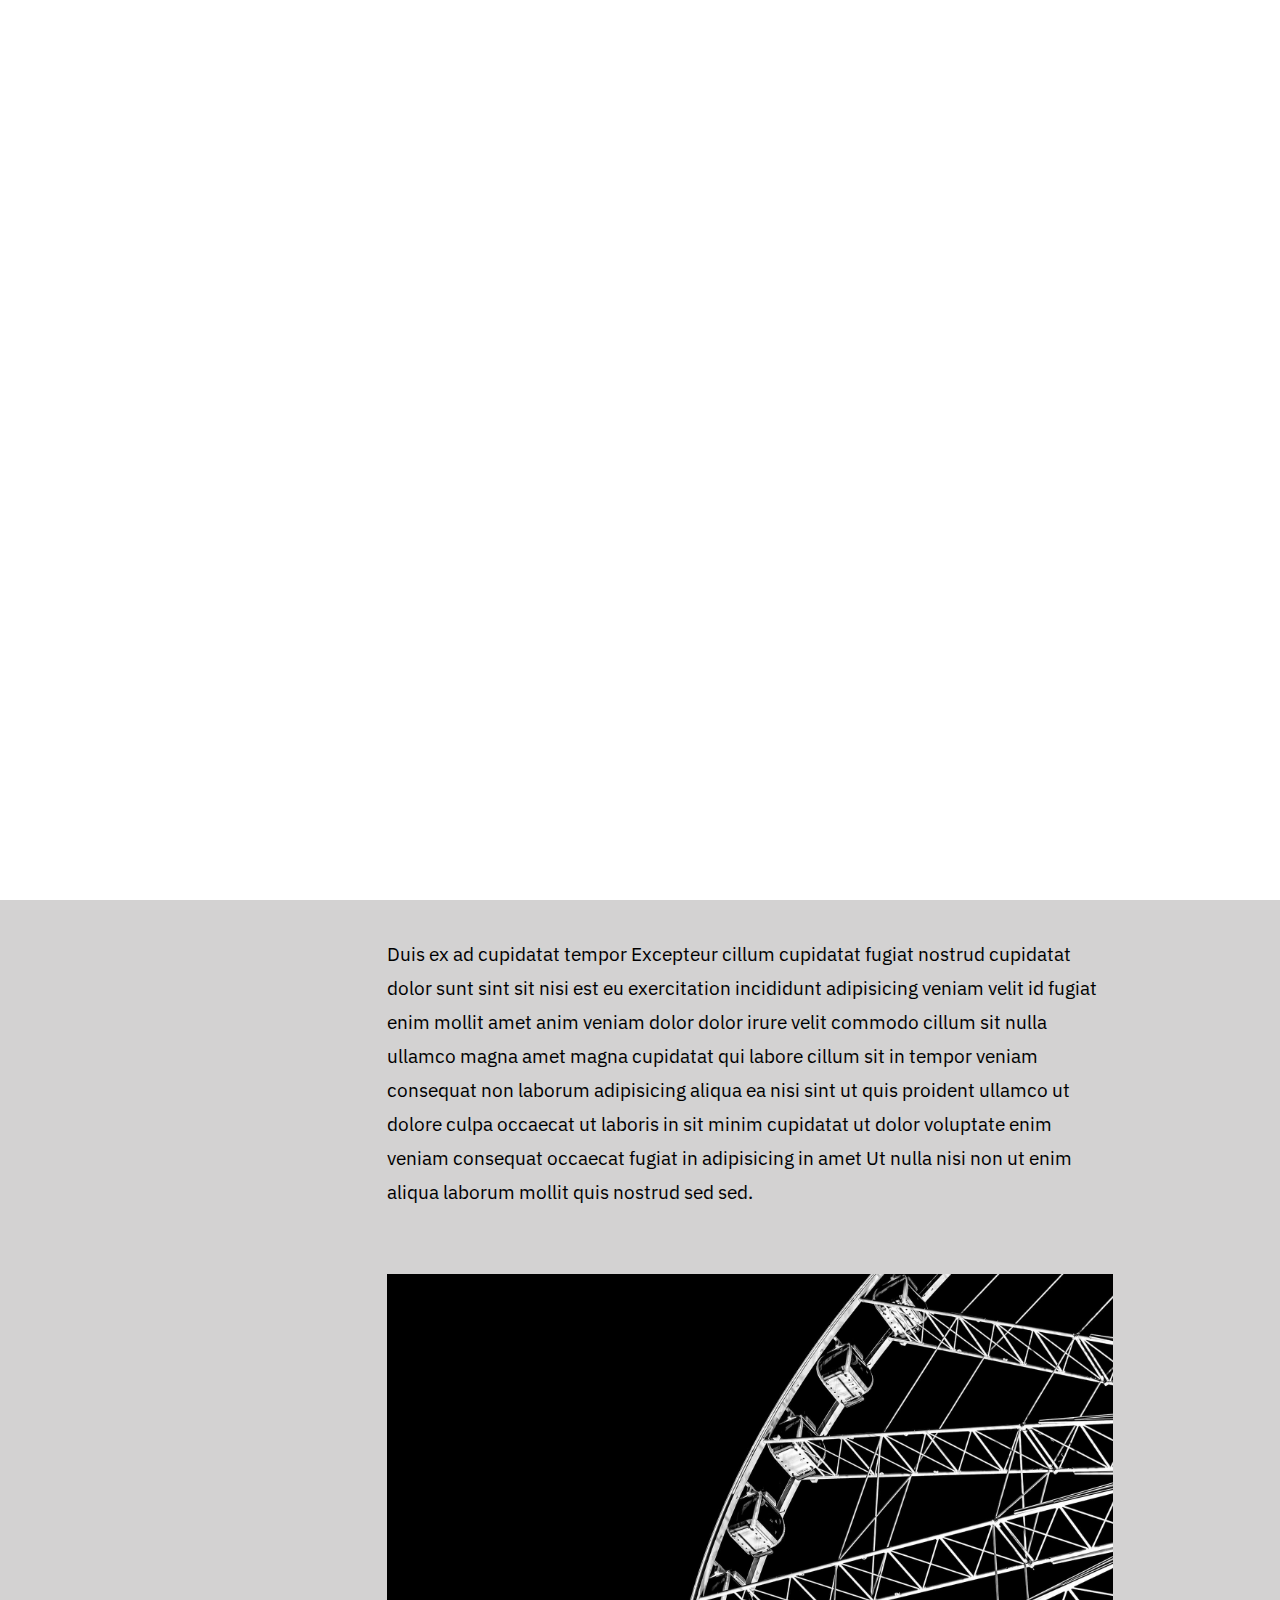
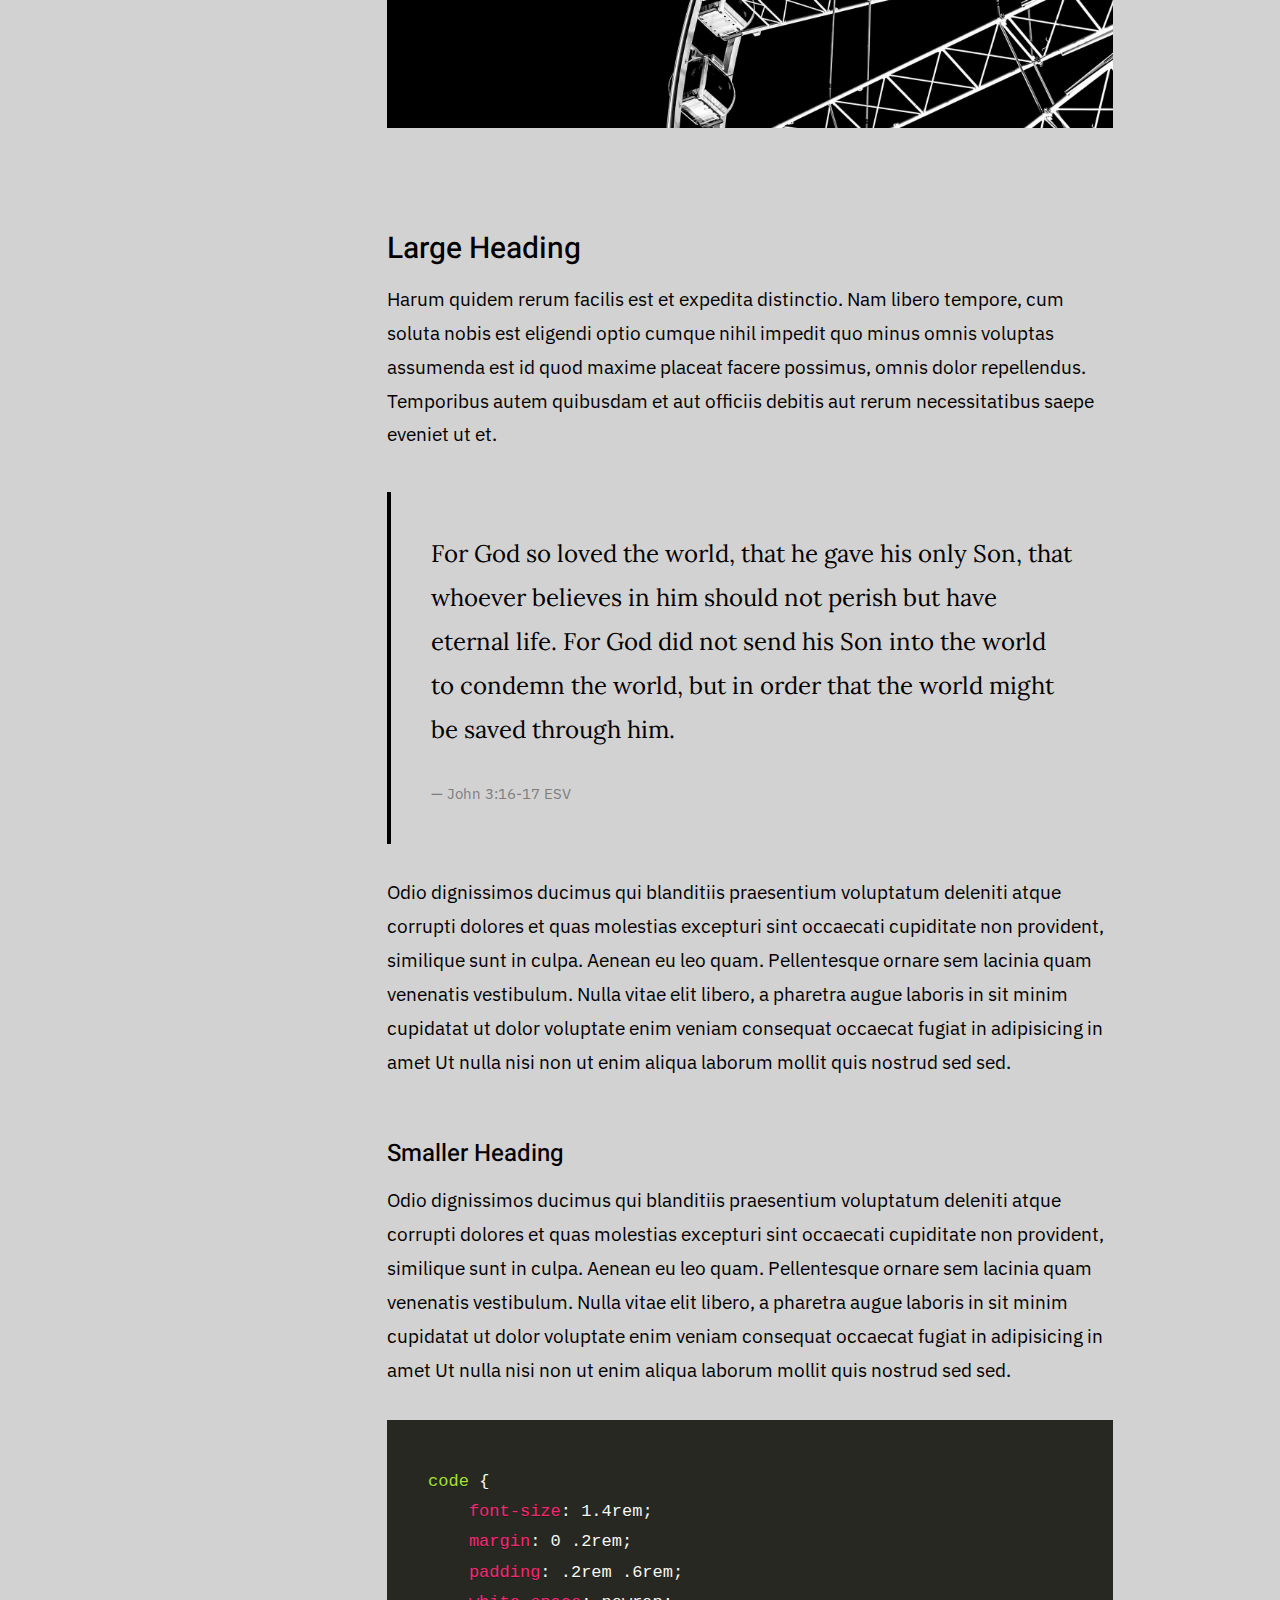
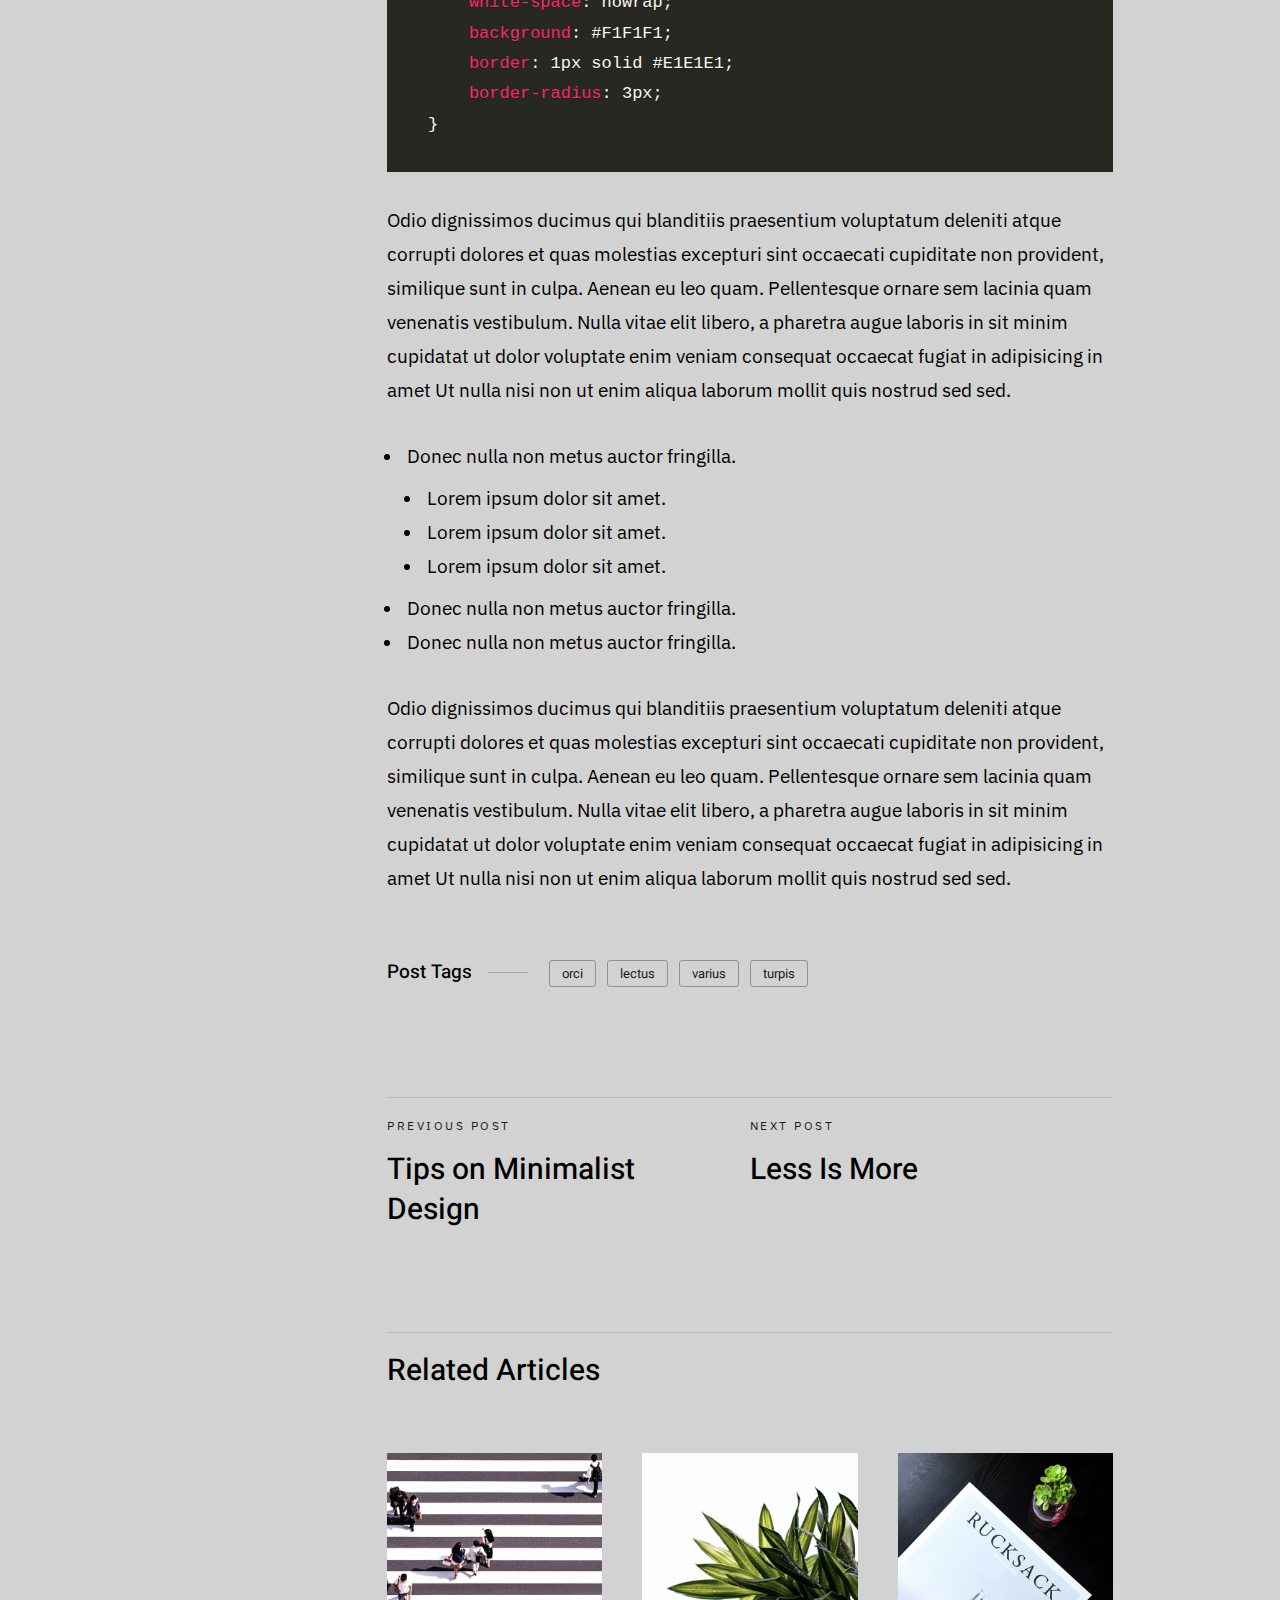
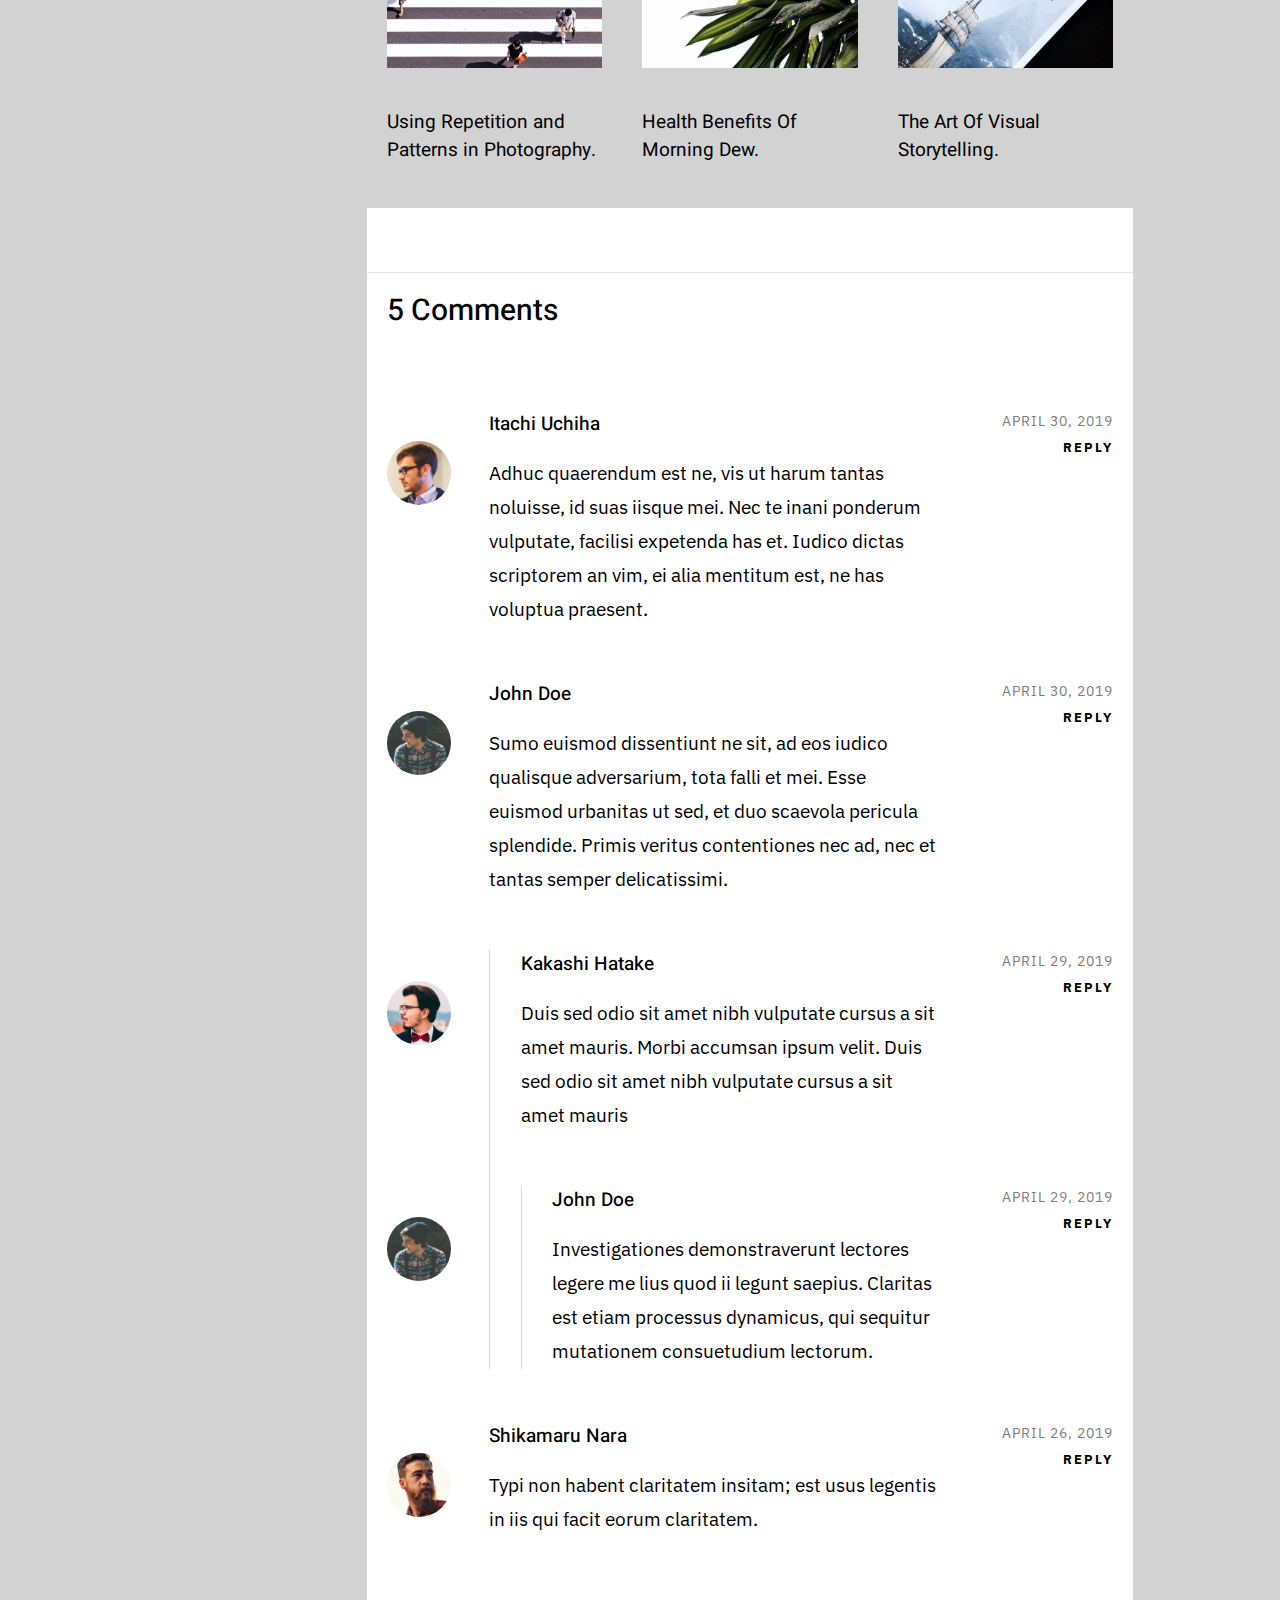
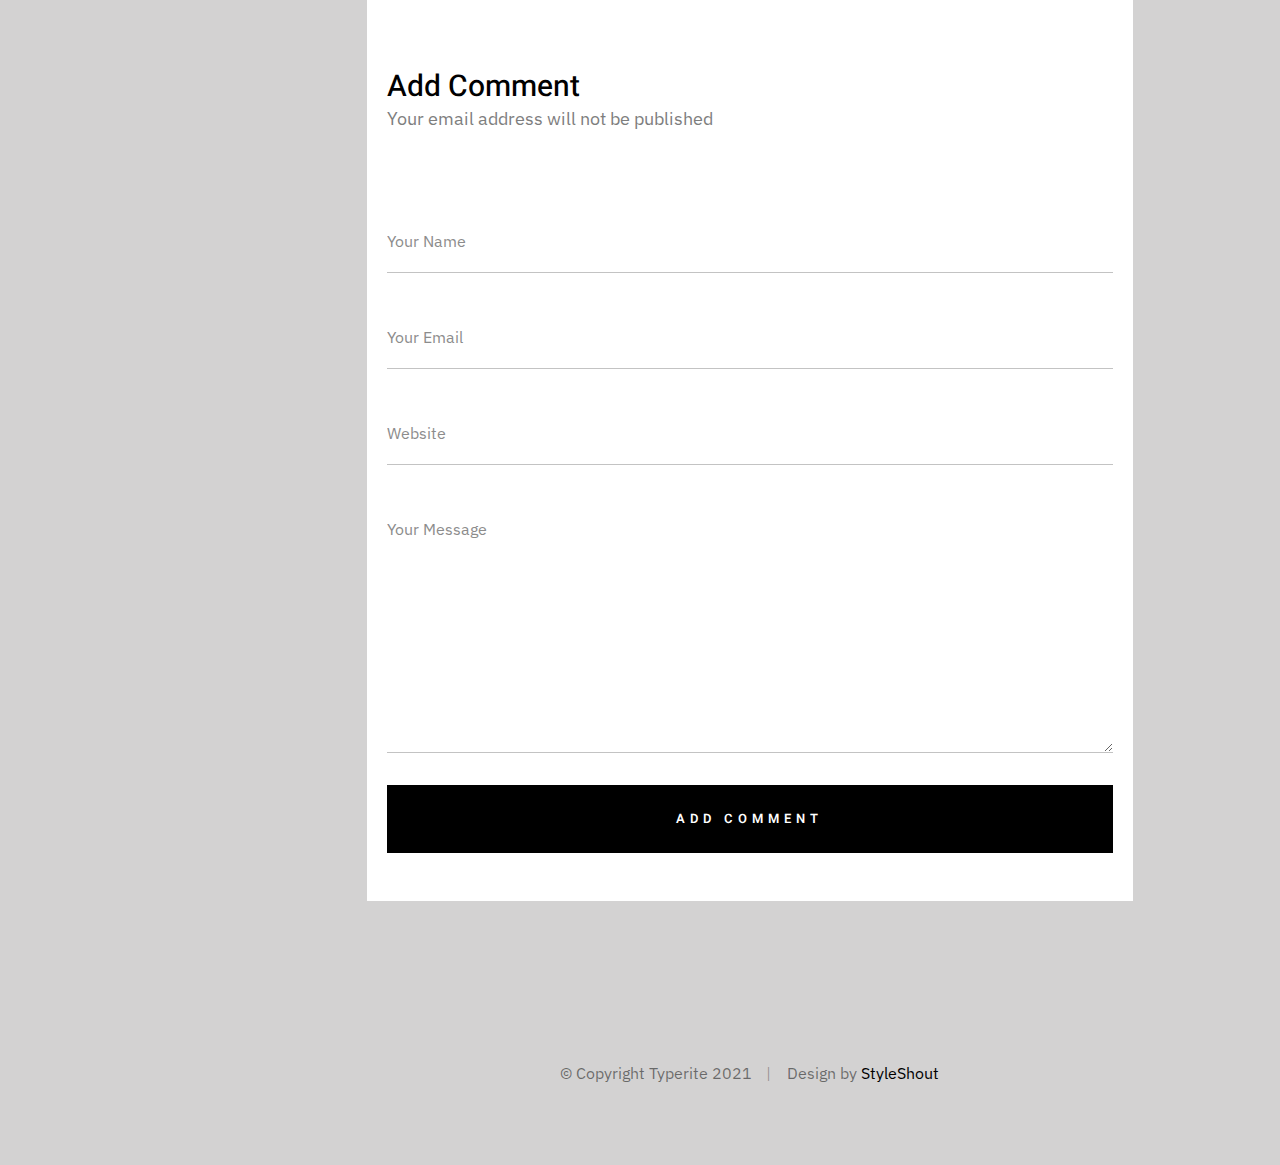
<file: SoulCode-PreparaTech/single-gallery.html>
<!DOCTYPE html>
<html class="no-js" lang="pt-br">
<head>

    <!--- basic page needs
    ================================================== -->
    <meta charset="utf-8">
    <title>Gallery Post - Typerite</title>
    <meta name="description" content="">
    <meta name="author" content="">

    <!-- mobile specific metas
    ================================================== -->
    <meta name="viewport" content="width=device-width, initial-scale=1">

    <!-- CSS
    ================================================== -->
    <link rel="stylesheet" href="css/base.css">
    <link rel="stylesheet" href="css/vendor.css">
    <link rel="stylesheet" href="css/main.css">

    <!-- script
    ================================================== -->
    <script src="js/modernizr.js"></script>

    <!-- favicons
    ================================================== -->
    <link rel="icon" type="image/png" sizes="16x16" href="/images/icons/favicon.png">

</head>

<body class="ss-bg-white">

    <!-- preloader
    ================================================== -->
    <div id="preloader">
        <div id="loader" class="dots-fade">
            <div></div>
            <div></div>
            <div></div>
        </div>
    </div>

    <div id="top" class="s-wrap site-wrapper">

        <!-- site header
        ================================================== -->
        <header class="s-header header">

            <div class="header__top">
                <div class="header__logo">
                    <a class="site-logo" href="index.html">
                        <img src="images/logo.png" alt="Homepage">
                    </a>
                </div>
            </div> <!-- end header__top -->

            <nav class="header__nav-wrap">

                <ul class="header__nav">
                    <li class="current"><a href="index.html" title="">Página Inicial</a></li>
                    <li class="has-children">
                        <a href="#0" title="">Title 1</a>
                        <ul class="sub-menu">
                            <li><a href="#">1</a></li>
                            <li><a href="#">2</a></li>
                            <li><a href="#">3</a></li>
                            <li><a href="#">4</a></li>
                            <li><a href="#">5</a></li>
                            <li><a href="#">6</a></li>
                        </ul>
                    </li>
                    <li class="has-children">
                        <a href="#0" title="">Title 2</a>
                        <ul class="sub-menu">
                            <li><a href="single-video.html">1</a></li>
                            <li><a href="single-audio.html">2</a></li>
                            <li><a href="single-gallery.html">3</a></li>
                            <li><a href="single-standard.html">4</a></li>
                        </ul>
                    </li>
                    <li><a href="styles.html" title="">Title 3</a></li>
                    <li><a href="page-about.html" title="">Title 4</a></li>
                    <li><a href="page-contact.html" title="">Title </a></li>
                </ul> <!-- end header__nav -->

                <ul class="header__social">
                    <li class="ss-facebook">
                        <a href="https://facebook.com/">
                            <span class="screen-reader-text">Facebook</span>
                        </a>
                    </li>
                    <li class="ss-twitter">
                        <a href="#0">
                            <span class="screen-reader-text">Twitter</span>
                        </a>
                    </li>
                    <li class="ss-dribbble">
                        <a href="#0">
                            <span class="screen-reader-text">Dribbble</span>
                        </a>
                    </li>
                    <li class="ss-pinterest">
                        <a href="#0">
                            <span class="screen-reader-text">Behance</span>
                        </a>
                    </li>
                </ul>

            </nav> <!-- end header__nav-wrap -->

            <!-- menu toggle -->
            <a href="#0" class="header__menu-toggle">
                <span>Menu</span>
            </a>

        </header> <!-- end s-header -->


        <!-- search
        ================================================== -->
        <div class="s-search">

            <div class="search-block">
    
                <form role="search" method="get" class="search-form" action="#">
                    <label>
                        <span class="hide-content">Search for:</span>
                        <input type="search" class="search-field" placeholder="Type Keywords" value="" name="s" title="Search for:" autocomplete="off">
                    </label>
                    <input type="submit" class="search-submit" value="Search">
                </form>
    
                <a href="#0" title="Close Search" class="search-close">Close</a>
    
            </div>  <!-- end search-block -->

            <!-- search modal trigger -->
            <a href="#0" class="search-trigger">
                <!-- <svg xmlns="http://www.w3.org/2000/svg" width="24" height="24" viewBox="0 0 24 24" style="fill:rgba(0, 0, 0, 1);transform:;-ms-filter:"><path d="M10,18c1.846,0,3.543-0.635,4.897-1.688l4.396,4.396l1.414-1.414l-4.396-4.396C17.365,13.543,18,11.846,18,10 c0-4.411-3.589-8-8-8s-8,3.589-8,8S5.589,18,10,18z M10,4c3.309,0,6,2.691,6,6s-2.691,6-6,6s-6-2.691-6-6S6.691,4,10,4z"></path></svg> -->
                <span>Search</span>
            </a>
            <span class="search-line"></span>

        </div> <!-- end s-search -->


        <!-- site content
        ================================================== -->
        <div class="s-content content">
            <main class="row content__page">
                
                <article class="column large-full entry format-gallery">

                    <div class="media-wrap entry__media">
                        <div class="entry__slider slider">
                            <div class="slider__slides">
                                <div class="slider__slide">
                                    <img src="images/thumbs/single/gallery/single-gallery-01-1000.jpg" 
                                            srcset="images/thumbs/single/gallery/single-gallery-01-2000.jpg 2000w, 
                                                    images/thumbs/single/gallery/single-gallery-01-1000.jpg 1000w, 
                                                    images/thumbs/single/gallery/single-gallery-01-500.jpg 500w" 
                                            sizes="(max-width: 2000px) 100vw, 2000px" alt="" >
                                </div>
                                <div class="slider__slide">
                                    <img src="images/thumbs/single/gallery/single-gallery-02-1000.jpg" 
                                            srcset="images/thumbs/single/gallery/single-gallery-02-2000.jpg 2000w, 
                                                    images/thumbs/single/gallery/single-gallery-02-1000.jpg 1000w, 
                                                    images/thumbs/single/gallery/single-gallery-02-500.jpg 500w" 
                                            sizes="(max-width: 2000px) 100vw, 2000px" alt="" >
                                </div>
                                <div class="slider__slide">
                                    <img src="images/thumbs/single/gallery/single-gallery-03-1000.jpg" 
                                            srcset="images/thumbs/single/gallery/single-gallery-03-2000.jpg 2000w, 
                                                images/thumbs/single/gallery/single-gallery-03-1000.jpg 1000w, 
                                                images/thumbs/single/gallery/single-gallery-03-500.jpg 500w" 
                                            sizes="(max-width: 2000px) 100vw, 2000px" alt="" >
                                </div>
                            </div>
                        </div>
                    </div>

                    <div class="content__page-header entry__header">
                        <h1 class="display-1 entry__title">
                        Hello, This Is A Gallery Post.
                        </h1>
                        <ul class="entry__header-meta">
                            <li class="author">By <a href="#0">Jonathan Doe</a></li>
                            <li class="date">April 30, 2019</li>
                            <li class="cat-links">
                                <a href="#0">Marketing</a><a href="#0">Management</a>
                            </li>
                        </ul>
                    </div> <!-- end entry__header -->

                    <div class="entry__content">

                        <p class="lead drop-cap">
                        Duis ex ad cupidatat tempor Excepteur cillum cupidatat 
                        fugiat nostrud cupidatat dolor sunt sint sit nisi est eu exercitation 
                        incididunt adipisicing veniam velit id fugiat enim mollit amet anim veniam dolor 
                        dolor irure velit commodo cillum sit nulla ullamco magna amet magna cupidatat qui 
                        labore cillum sit in tempor veniam consequat non laborum adipisicing aliqua 
                        ea nisi sint.
                        </p>

                        <p>
                        Duis ex ad cupidatat tempor Excepteur cillum cupidatat fugiat nostrud cupidatat 
                        dolor sunt sint sit nisi est eu exercitation incididunt adipisicing veniam velit 
                        id fugiat enim mollit amet anim veniam dolor dolor irure velit commodo cillum sit 
                        nulla ullamco magna amet magna cupidatat qui labore cillum sit in tempor veniam 
                        consequat non laborum adipisicing aliqua ea nisi sint ut quis proident ullamco ut 
                        dolore culpa occaecat ut laboris in sit minim cupidatat ut dolor voluptate enim 
                        veniam consequat occaecat fugiat in adipisicing in amet Ut nulla nisi non ut enim 
                        aliqua laborum mollit quis nostrud sed sed.
                        </p>

                        <p>
                        <img src="images/wheel-1000.jpg" 
                             srcset="images/wheel-2000.jpg 2000w, 
                                     images/wheel-1000.jpg 1000w, 
                                     images/wheel-500.jpg 500w" 
                                     sizes="(max-width: 2000px) 100vw, 2000px" alt="">
                        </p>

                        <h2>Large Heading</h2>
    
                        <p>
                        Harum quidem rerum facilis est et expedita distinctio. Nam libero tempore, cum 
                        soluta nobis est eligendi optio cumque nihil impedit quo minus 
                        <a href="http://#">omnis voluptas assumenda est</a> id quod maxime placeat 
                        facere possimus, omnis dolor repellendus. Temporibus autem quibusdam et aut 
                        officiis debitis aut rerum necessitatibus saepe eveniet ut et.
                        </p>
    
                        <blockquote>
                            <p>
                            For God so loved the world, that he gave his only Son, that whoever believes in 
                            him should not perish but have eternal life. For God did not send his Son into 
                            the world to condemn the world, but in order that the world might be 
                            saved through him.
                            </p>
                            <cite>John 3:16-17 ESV</cite>
                        </blockquote>
    
                        <p>
                        Odio dignissimos ducimus qui blanditiis praesentium voluptatum deleniti atque 
                        corrupti dolores et quas molestias excepturi sint occaecati cupiditate non provident, 
                        similique sunt in culpa. Aenean eu leo quam. Pellentesque ornare sem lacinia quam 
                        venenatis vestibulum. Nulla vitae elit libero, a pharetra augue laboris in sit minim 
                        cupidatat ut dolor voluptate enim veniam consequat occaecat fugiat in adipisicing 
                        in amet Ut nulla nisi non ut enim aliqua laborum mollit quis nostrud sed sed.
                        </p>
    
                        <h3>Smaller Heading</h3>
    
                        <p>
                        Odio dignissimos ducimus qui blanditiis praesentium voluptatum deleniti atque 
                        corrupti dolores et quas molestias excepturi sint occaecati cupiditate non provident, 
                        similique sunt in culpa. Aenean eu leo quam. Pellentesque ornare sem lacinia quam 
                        venenatis vestibulum. Nulla vitae elit libero, a pharetra augue laboris in sit minim 
                        cupidatat ut dolor voluptate enim veniam consequat occaecat fugiat in adipisicing 
                        in amet Ut nulla nisi non ut enim aliqua laborum mollit quis nostrud sed sed.
                        </p>

<pre><code class="language-css">
    code {
        font-size: 1.4rem;
        margin: 0 .2rem;
        padding: .2rem .6rem;
        white-space: nowrap;
        background: #F1F1F1;
        border: 1px solid #E1E1E1;	
        border-radius: 3px;
    }
</code></pre>

                        <p>
                        Odio dignissimos ducimus qui blanditiis praesentium voluptatum deleniti atque 
                        corrupti dolores et quas molestias excepturi sint occaecati cupiditate non provident, 
                        similique sunt in culpa. Aenean eu leo quam. Pellentesque ornare sem lacinia quam 
                        venenatis vestibulum. Nulla vitae elit libero, a pharetra augue laboris in sit minim 
                        cupidatat ut dolor voluptate enim veniam consequat occaecat fugiat in adipisicing 
                        in amet Ut nulla nisi non ut enim aliqua laborum mollit quis nostrud sed sed.
                        </p>
        
                        <ul>
                            <li>Donec nulla non metus auctor fringilla.
                                <ul>
                                    <li>Lorem ipsum dolor sit amet.</li>
                                    <li>Lorem ipsum dolor sit amet.</li>
                                    <li>Lorem ipsum dolor sit amet.</li>
                                </ul>
                            </li>
                            <li>Donec nulla non metus auctor fringilla.</li>
                            <li>Donec nulla non metus auctor fringilla.</li>
                        </ul>
        
                        <p>
                        Odio dignissimos ducimus qui blanditiis praesentium voluptatum deleniti atque 
                        corrupti dolores et quas molestias excepturi sint occaecati cupiditate non provident, 
                        similique sunt in culpa. Aenean eu leo quam. Pellentesque ornare sem lacinia quam 
                        venenatis vestibulum. Nulla vitae elit libero, a pharetra augue laboris in sit minim 
                        cupidatat ut dolor voluptate enim veniam consequat occaecat fugiat in adipisicing 
                        in amet Ut nulla nisi non ut enim aliqua laborum mollit quis nostrud sed sed.
                        </p>


                        <p class="entry__tags">
                            <span>Post Tags</span>
        
                            <span class="entry__tag-list">
                                <a href="#0">orci</a>
                                <a href="#0">lectus</a>
                                <a href="#0">varius</a>
                                <a href="#0">turpis</a>
                            </span>
            
                        </p>
                    </div> <!-- end entry content -->

                    <div class="entry__pagenav">
                        <div class="entry__nav">
                            <div class="entry__prev">
                                <a href="#0" rel="prev">
                                    <span>Previous Post</span>
                                    Tips on Minimalist Design 
                                </a>
                            </div>
                            <div class="entry__next">
                                <a href="#0" rel="next">
                                    <span>Next Post</span>
                                    Less Is More 
                                </a>
                            </div>
                        </div>
                    </div> <!-- end entry content -->

                    <div class="entry__related">
                        <h3 class="h2">Related Articles</h3>

                        <ul class="related">
                            <li class="related__item">
                                <a href="single-standard.html" class="related__link">
                                    <img src="images/thumbs/masonry/walk-600.jpg" alt="">
                                </a>
                                <h5 class="related__post-title">Using Repetition and Patterns in Photography.</h5>
                            </li>
                            <li class="related__item">
                                <a href="single-standard.html" class="related__link">
                                    <img src="images/thumbs/masonry/dew-600.jpg" alt="">
                                </a>
                                <h5 class="related__post-title">Health Benefits Of Morning Dew.</h5>
                            </li>
                            <li class="related__item">
                                <a href="single-standard.html" class="related__link">
                                    <img src="images/thumbs/masonry/rucksack-600.jpg" alt="">
                                </a>
                                <h5 class="related__post-title">The Art Of Visual Storytelling.</h5>
                            </li>
                        </ul>
                    </div> <!-- end entry related -->

                </article> <!-- end column large-full entry-->


                <div class="comments-wrap">

                    <div id="comments" class="column large-12">

                        <h3 class="h2">5 Comments</h3>
        
                        <!-- START commentlist -->
                        <ol class="commentlist">
        
                            <li class="depth-1 comment">
        
                                <div class="comment__avatar">
                                    <img class="avatar" src="images/avatars/user-01.jpg" alt="" width="50" height="50">
                                </div>
        
                                <div class="comment__content">
        
                                    <div class="comment__info">
                                        <div class="comment__author">Itachi Uchiha</div>
        
                                        <div class="comment__meta">
                                            <div class="comment__time">April 30, 2019</div>
                                            <div class="comment__reply">
                                                <a class="comment-reply-link" href="#0">Reply</a>
                                            </div>
                                        </div>
                                    </div>
        
                                    <div class="comment__text">
                                    <p>Adhuc quaerendum est ne, vis ut harum tantas noluisse, id suas iisque mei. Nec te inani ponderum vulputate,
                                    facilisi expetenda has et. Iudico dictas scriptorem an vim, ei alia mentitum est, ne has voluptua praesent.</p>
                                    </div>
        
                                </div>
        
                            </li> <!-- end comment level 1 -->
        
                            <li class="thread-alt depth-1 comment">
        
                                <div class="comment__avatar">
                                    <img class="avatar" src="images/avatars/user-04.jpg" alt="" width="50" height="50">
                                </div>
        
                                <div class="comment__content">
        
                                    <div class="comment__info">
                                        <div class="comment__author">John Doe</div>
        
                                        <div class="comment__meta">
                                            <div class="comment__time">April 30, 2019</div>
                                            <div class="comment__reply">
                                                <a class="comment-reply-link" href="#0">Reply</a>
                                            </div>
                                        </div>
                                    </div>
        
                                    <div class="comment__text">
                                    <p>Sumo euismod dissentiunt ne sit, ad eos iudico qualisque adversarium, tota falli et mei. Esse euismod
                                    urbanitas ut sed, et duo scaevola pericula splendide. Primis veritus contentiones nec ad, nec et
                                    tantas semper delicatissimi.</p>
                                    </div>
        
                                </div>
        
                                <ul class="children">
        
                                    <li class="depth-2 comment">
        
                                        <div class="comment__avatar">
                                            <img class="avatar" src="images/avatars/user-03.jpg" alt="" width="50" height="50">
                                        </div>
        
                                        <div class="comment__content">
        
                                            <div class="comment__info">
                                                <div class="comment__author">Kakashi Hatake</div>
        
                                                <div class="comment__meta">
                                                    <div class="comment__time">April 29, 2019</div>
                                                    <div class="comment__reply">
                                                        <a class="comment-reply-link" href="#0">Reply</a>
                                                    </div>
                                                </div>
                                            </div>
        
                                            <div class="comment__text">
                                                <p>Duis sed odio sit amet nibh vulputate
                                                cursus a sit amet mauris. Morbi accumsan ipsum velit. Duis sed odio sit amet nibh vulputate
                                                cursus a sit amet mauris</p>
                                            </div>
        
                                        </div>
        
                                        <ul class="children">
        
                                            <li class="depth-3 comment">
        
                                                <div class="comment__avatar">
                                                    <img class="avatar" src="images/avatars/user-04.jpg" alt="" width="50" height="50">
                                                </div>
        
                                                <div class="comment__content">
        
                                                    <div class="comment__info">
                                                        <div class="comment__author">John Doe</div>
        
                                                        <div class="comment__meta">
                                                            <div class="comment__time">April 29, 2019</div>
                                                            <div class="comment__reply">
                                                                <a class="comment-reply-link" href="#0">Reply</a>
                                                            </div>
                                                        </div>
                                                    </div>
        
                                                    <div class="comment__text">
                                                    <p>Investigationes demonstraverunt lectores legere me lius quod ii legunt saepius. Claritas est
                                                    etiam processus dynamicus, qui sequitur mutationem consuetudium lectorum.</p>
                                                    </div>
        
                                                </div>
        
                                            </li>
        
                                        </ul>
        
                                    </li>
        
                                </ul>
        
                            </li> <!-- end comment level 1 -->
        
                            <li class="depth-1 comment">
        
                                <div class="comment__avatar">
                                    <img class="avatar" src="images/avatars/user-02.jpg" alt="" width="50" height="50">
                                </div>
        
                                <div class="comment__content">
        
                                    <div class="comment__info">
                                        <div class="comment__author">Shikamaru Nara</div>
        
                                        <div class="comment__meta">
                                            <div class="comment__time">April 26, 2019</div>
                                            <div class="comment__reply">
                                                <a class="comment-reply-link" href="#0">Reply</a>
                                            </div>
                                        </div>
                                    </div>
        
                                    <div class="comment__text">
                                    <p>Typi non habent claritatem insitam; est usus legentis in iis qui facit eorum claritatem.</p>
                                    </div>
        
                                </div>
        
                            </li>  <!-- end comment level 1 -->
        
                        </ol>
                        <!-- END commentlist -->

                    </div> <!-- end comments -->

                    <div class="column large-12 comment-respond">

                        <!-- START respond -->
                        <div id="respond">
            
                            <h3 class="h2">Add Comment <span>Your email address will not be published</span></h3>
            
                            <form name="contactForm" id="contactForm" method="post" action="" autocomplete="off">
                                <fieldset>
            
                                    <div class="form-field">
                                        <input name="cName" id="cName" class="full-width" placeholder="Your Name" value="" type="text">
                                    </div>
            
                                    <div class="form-field">
                                        <input name="cEmail" id="cEmail" class="full-width" placeholder="Your Email" value="" type="text">
                                    </div>
            
                                    <div class="form-field">
                                        <input name="cWebsite" id="cWebsite" class="full-width" placeholder="Website" value="" type="text">
                                    </div>
            
                                    <div class="message form-field">
                                        <textarea name="cMessage" id="cMessage" class="full-width" placeholder="Your Message"></textarea>
                                    </div>
            
                                    <input name="submit" id="submit" class="btn btn--primary btn-wide btn--large full-width" value="Add Comment" type="submit">
            
                                </fieldset>
                            </form> <!-- end form -->
            
                        </div>
                        <!-- END respond-->
            
                    </div> <!-- end comment-respond -->
            
                </div> <!-- end comments-wrap -->
            </main>

        </div> <!-- end s-content -->


        <!-- footer
        ================================================== -->
        <footer class="s-footer footer">
            <div class="row">
                <div class="column large-full footer__content">
                    <div class="footer__copyright">
                        <span>© Copyright Typerite 2021</span> 
                        <span>Design by <a href="https://www.styleshout.com/">StyleShout</a></span>
                    </div>
                </div>
            </div>

            <div class="go-top">
                <a class="smoothscroll" title="Back to Top" href="#top"></a>
            </div>
        </footer>

    </div> <!-- end s-wrap -->


    <!-- Java Script
    ================================================== -->
    <script src="js/jquery-3.2.1.min.js"></script>
    <script src="js/plugins.js"></script>
    <script src="js/main.js"></script>

</body>
</file>
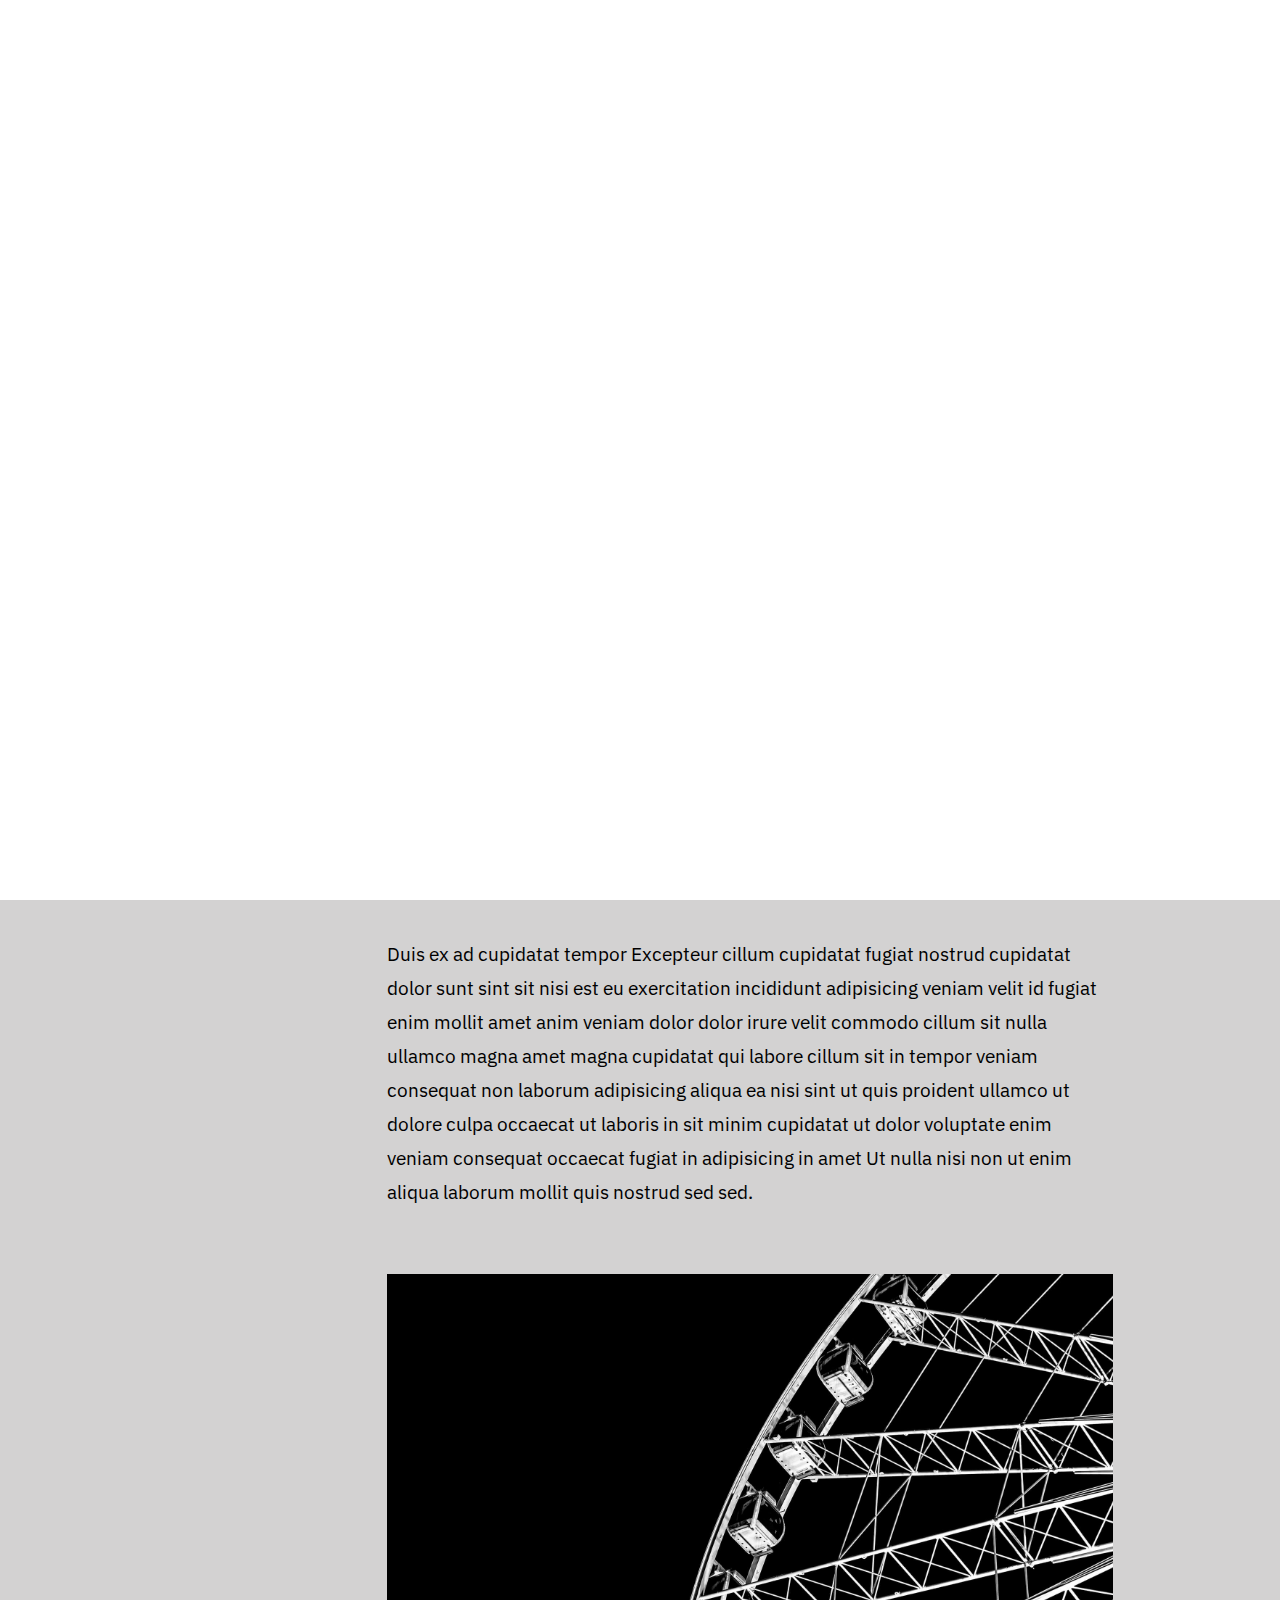
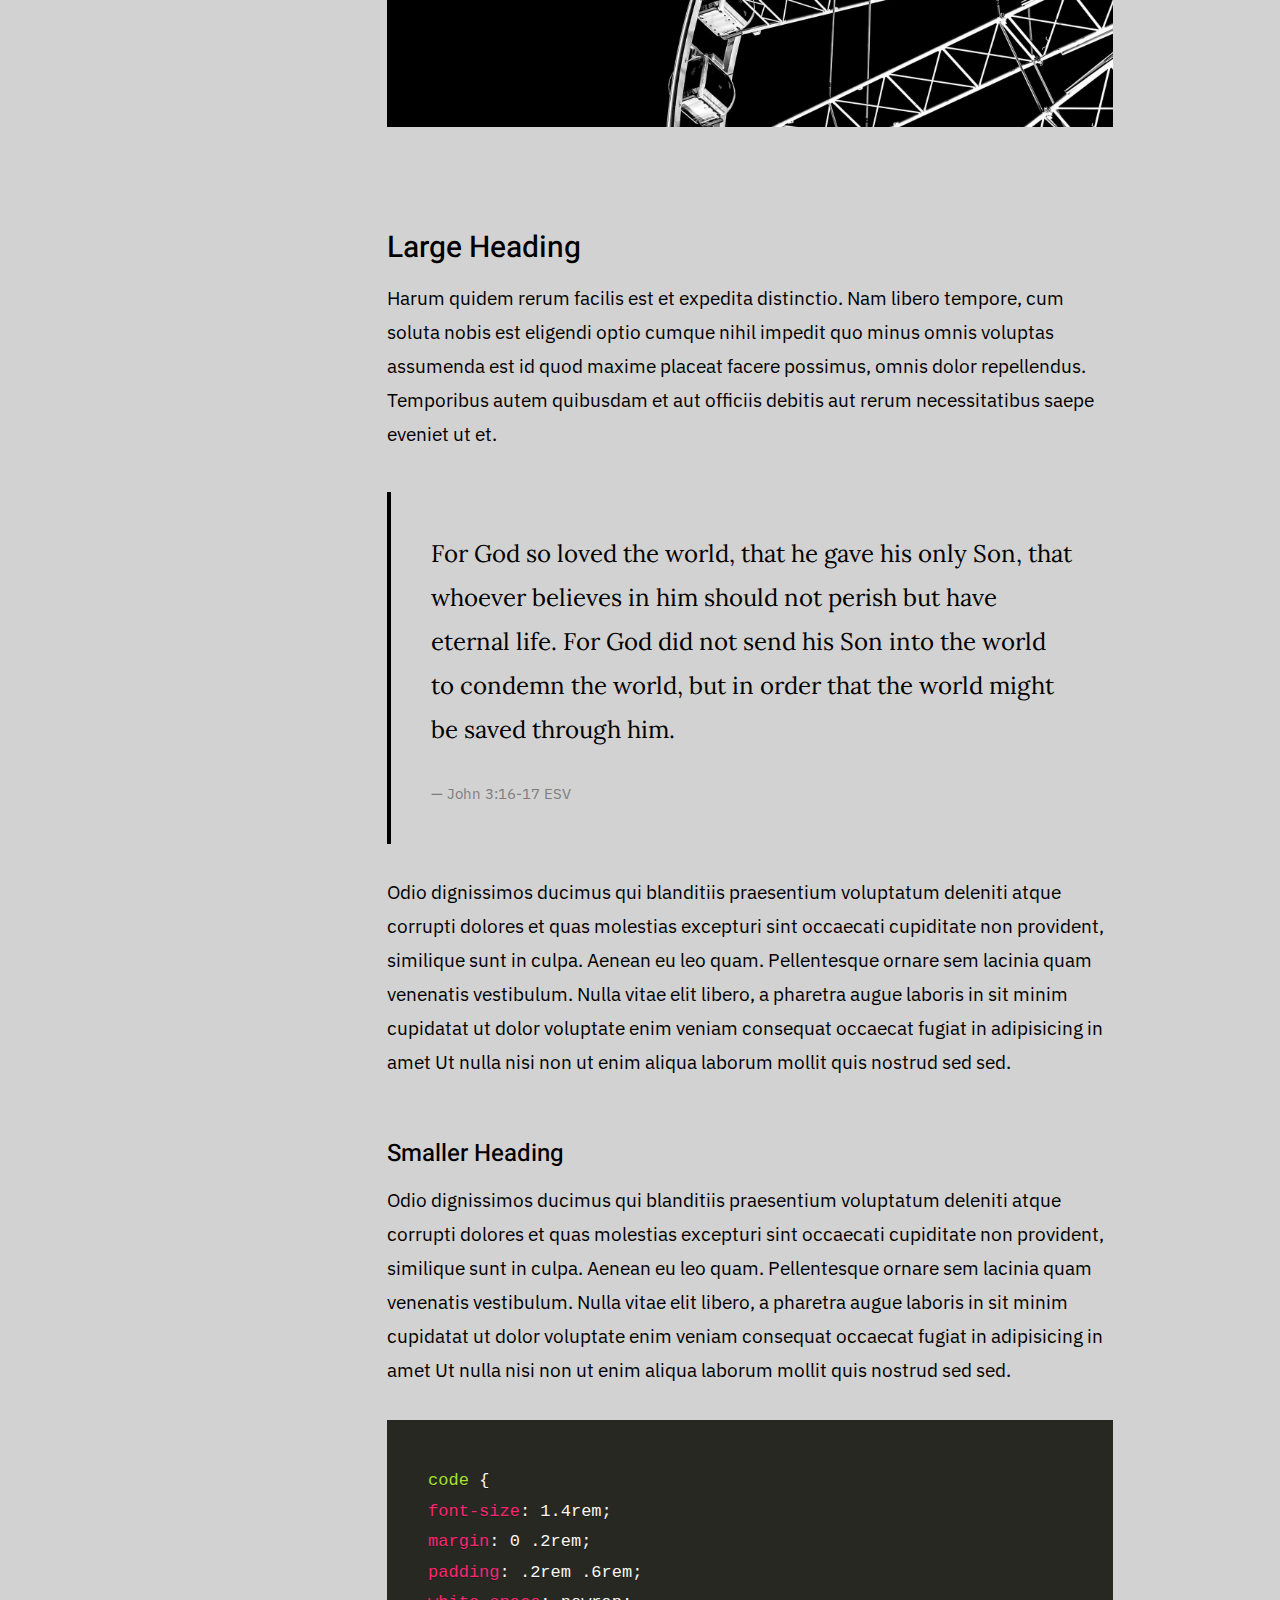
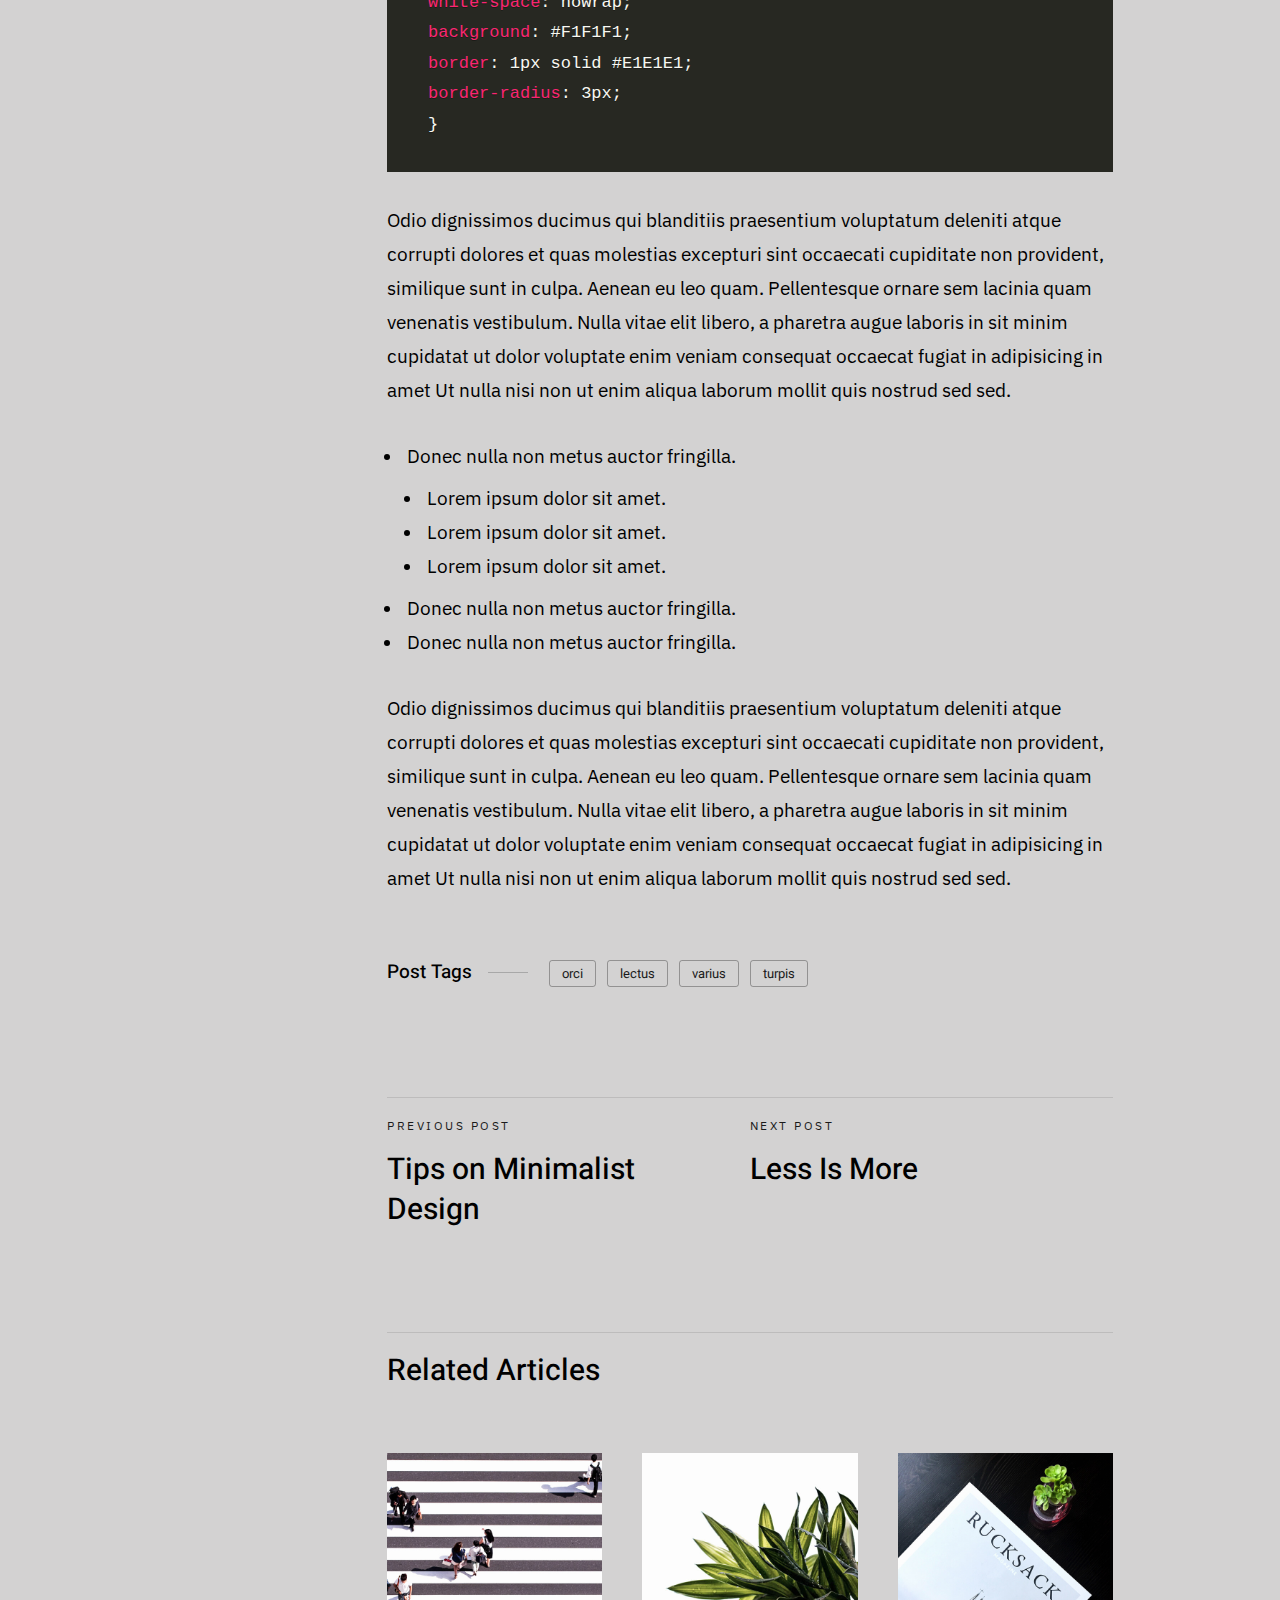
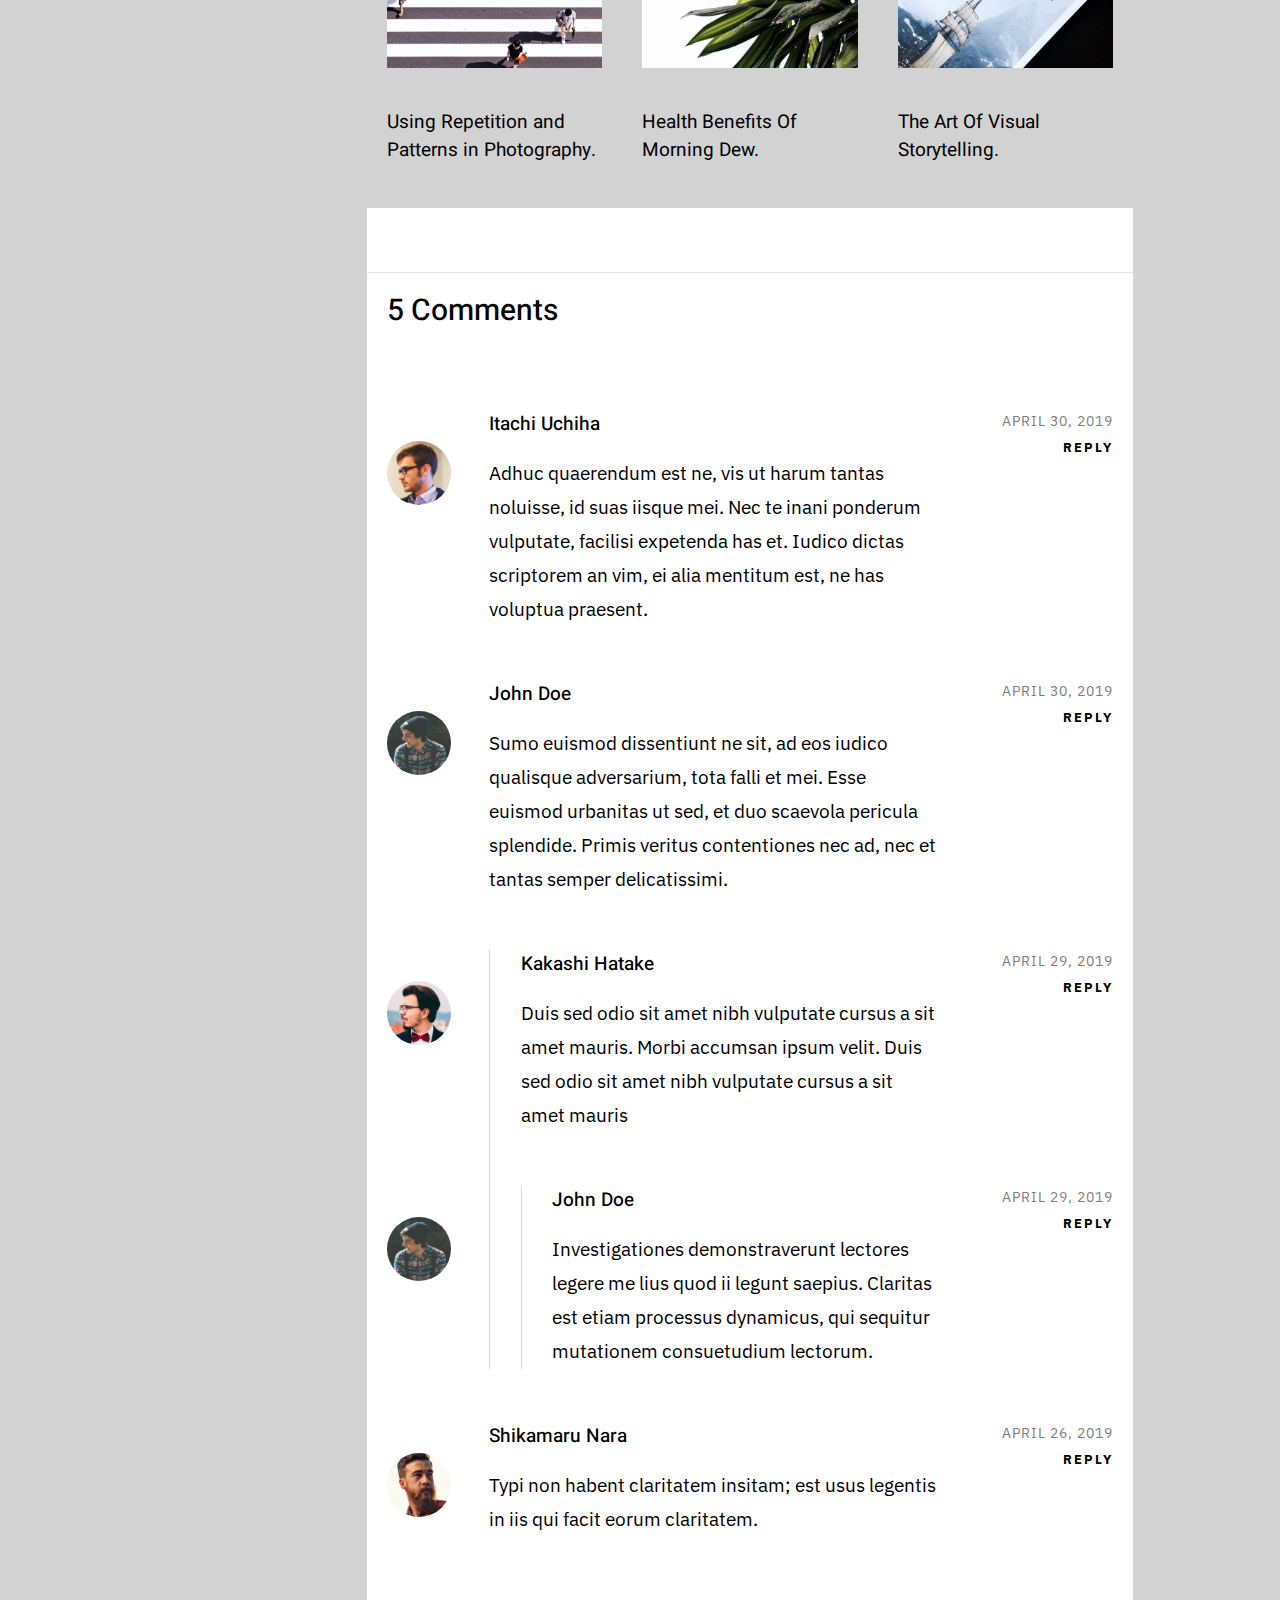
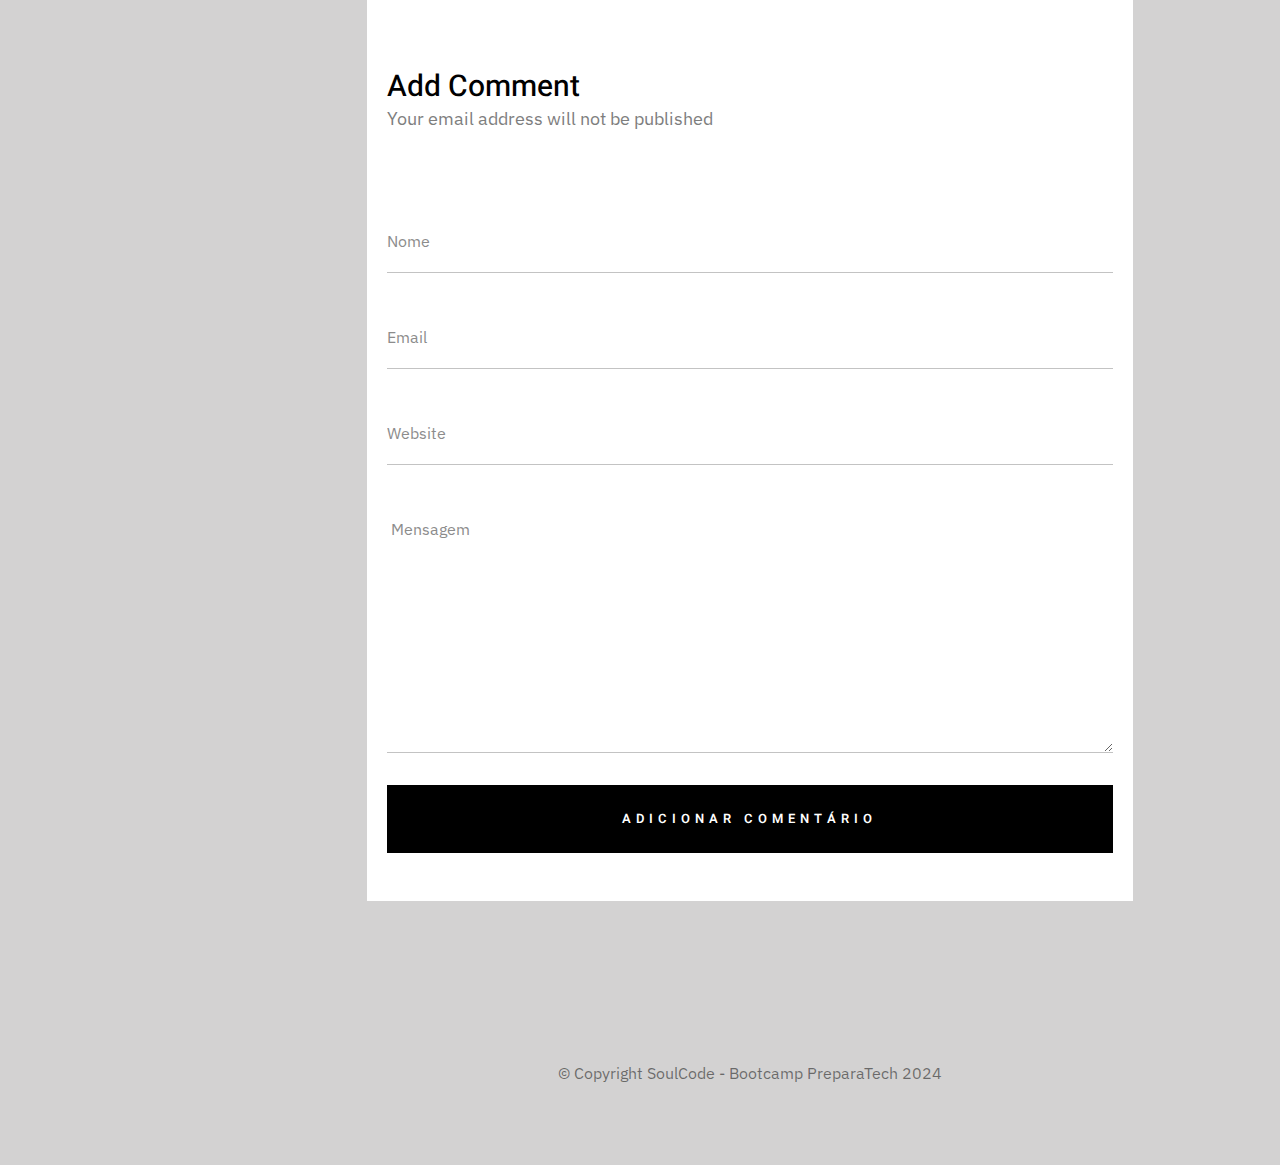
<file: SoulCode-PreparaTech/single-standard.html>
<!DOCTYPE html>
<html class="no-js" lang="pt-br">

<head>

    <!--- basic page needs
    ================================================== -->
    <meta charset="utf-8">
    <title>Standard Post - Typerite</title>
    <meta name="description" content="">
    <meta name="author" content="">

    <!-- mobile specific metas
    ================================================== -->
    <meta name="viewport" content="width=device-width, initial-scale=1">

    <!-- CSS
    ================================================== -->
    <link rel="stylesheet" href="css/base.css">
    <link rel="stylesheet" href="css/vendor.css">
    <link rel="stylesheet" href="css/main.css">

    <!-- script
    ================================================== -->
    <script src="js/modernizr.js"></script>

    <!-- favicons
    ================================================== -->
    <link rel="icon" type="image/png" sizes="16x16" href="/images/icons/favicon.png">

</head>

<body class="ss-bg-white">

    <!-- preloader
    ================================================== -->
    <div id="preloader">
        <div id="loader" class="dots-fade">
            <div></div>
            <div></div>
            <div></div>
        </div>
    </div>

    <div id="top" class="s-wrap site-wrapper">

        <!-- site header
        ================================================== -->
        <header class="s-header header">

            <div class="header__top">
                <div class="header__logo">
                    <a class="site-logo" href="index.html">
                        <img src="images/logo.png" alt="Homepage">
                    </a>
                </div>
            </div> <!-- end header__top -->

            <nav class="header__nav-wrap">

                <ul class="header__nav">
                    <li class="current"><a href="index.html" title="">Página Inicial</a></li>
                    <li class="has-children">
                        <a href="#0" title="">Title 1</a>
                        <ul class="sub-menu">
                            <li><a href="#">1</a></li>
                            <li><a href="#">2</a></li>
                            <li><a href="#">3</a></li>
                            <li><a href="#">4</a></li>
                            <li><a href="#">5</a></li>
                            <li><a href="#">6</a></li>
                        </ul>
                    </li>
                    <li class="has-children">
                        <a href="#0" title="">Title 2</a>
                        <ul class="sub-menu">
                            <li><a href="single-video.html">1</a></li>
                            <li><a href="single-audio.html">2</a></li>
                            <li><a href="single-gallery.html">3</a></li>
                            <li><a href="single-standard.html">4</a></li>
                        </ul>
                    </li>
                    <li><a href="styles.html" title="">Title 3</a></li>
                    <li><a href="page-about.html" title="">Title 4</a></li>
                    <li><a href="page-contact.html" title="">Title </a></li>
                </ul> <!-- end header__nav -->

                <ul class="header__social">
                    <li class="ss-facebook">
                        <a href="https://facebook.com/">
                            <span class="screen-reader-text">Facebook</span>
                        </a>
                    </li>
                    <li class="ss-twitter">
                        <a href="#0">
                            <span class="screen-reader-text">Twitter</span>
                        </a>
                    </li>
                    <li class="ss-dribbble">
                        <a href="#0">
                            <span class="screen-reader-text">Dribbble</span>
                        </a>
                    </li>
                    <li class="ss-pinterest">
                        <a href="#0">
                            <span class="screen-reader-text">Behance</span>
                        </a>
                    </li>
                </ul>

            </nav> <!-- end header__nav-wrap -->

            <!-- menu toggle -->
            <a href="#0" class="header__menu-toggle">
                <span>Menu</span>
            </a>

        </header> <!-- end s-header -->


        <!-- search
        ================================================== -->
        <div class="s-search">

            <div class="search-block">

                <form role="search" method="get" class="search-form" action="#">
                    <label>
                        <span class="hide-content">Search for:</span>
                        <input type="search" class="search-field" placeholder="Type Keywords" value="" name="s" title="Search for:" autocomplete="off">
                    </label>
                    <input type="submit" class="search-submit" value="Search">
                </form>

                <a href="#0" title="Close Search" class="search-close">Close</a>

            </div> <!-- end search-block -->

            <!-- search modal trigger -->
            <a href="#0" class="search-trigger">
                <!-- <svg xmlns="http://www.w3.org/2000/svg" width="24" height="24" viewBox="0 0 24 24" style="fill:rgba(0, 0, 0, 1);transform:;-ms-filter:"> -->
                    <path d="M10,18c1.846,0,3.543-0.635,4.897-1.688l4.396,4.396l1.414-1.414l-4.396-4.396C17.365,13.543,18,11.846,18,10 c0-4.411-3.589-8-8-8s-8,3.589-8,8S5.589,18,10,18z M10,4c3.309,0,6,2.691,6,6s-2.691,6-6,6s-6-2.691-6-6S6.691,4,10,4z"></path>
                </svg>
                <span>Search</span>
            </a>
            <span class="search-line"></span>

        </div> <!-- end s-search -->


        <!-- site content
        ================================================== -->
        <div class="s-content content">
            <main class="row content__page">

                <article class="column large-full entry format-standard">

                    <div class="media-wrap entry__media">
                        <div class="entry__post-thumb">
                            <img src="images/thumbs/single/standard/standard-1000.jpg" srcset="images/thumbs/single/standard/standard-2000.jpg 2000w, 
                                         images/thumbs/single/standard/standard-1000.jpg 1000w, 
                                         images/thumbs/single/standard/standard-500.jpg 500w" sizes="(max-width: 2000px) 100vw, 2000px" alt="">
                        </div>
                    </div>

                    <div class="content__page-header entry__header">
                        <h1 class="display-1 entry__title">
                            This Is A Standard Format Post.
                        </h1>
                        <ul class="entry__header-meta">
                            <li class="author">By <a href="#0">Jonathan Doe</a></li>
                            <li class="date">April 30, 2019</li>
                            <li class="cat-links">
                                <a href="#0">Marketing</a><a href="#0">Management</a>
                            </li>
                        </ul>
                    </div> <!-- end entry__header -->

                    <div class="entry__content">

                        <p class="lead drop-cap">
                            Duis ex ad cupidatat tempor Excepteur cillum cupidatat
                            fugiat nostrud cupidatat dolor sunt sint sit nisi est eu exercitation
                            incididunt adipisicing veniam velit id fugiat enim mollit amet anim veniam dolor
                            dolor irure velit commodo cillum sit nulla ullamco magna amet magna cupidatat qui
                            labore cillum sit in tempor veniam consequat non laborum adipisicing aliqua
                            ea nisi sint.
                        </p>

                        <p>
                            Duis ex ad cupidatat tempor Excepteur cillum cupidatat fugiat nostrud cupidatat
                            dolor sunt sint sit nisi est eu exercitation incididunt adipisicing veniam velit
                            id fugiat enim mollit amet anim veniam dolor dolor irure velit commodo cillum sit
                            nulla ullamco magna amet magna cupidatat qui labore cillum sit in tempor veniam
                            consequat non laborum adipisicing aliqua ea nisi sint ut quis proident ullamco ut
                            dolore culpa occaecat ut laboris in sit minim cupidatat ut dolor voluptate enim
                            veniam consequat occaecat fugiat in adipisicing in amet Ut nulla nisi non ut enim
                            aliqua laborum mollit quis nostrud sed sed.
                        </p>

                        <p>
                            <img src="images/wheel-1000.jpg" srcset="images/wheel-2000.jpg 2000w, 
                                     images/wheel-1000.jpg 1000w, 
                                     images/wheel-500.jpg 500w" sizes="(max-width: 2000px) 100vw, 2000px" alt="">
                        </p>

                        <h2>Large Heading</h2>

                        <p>
                            Harum quidem rerum facilis est et expedita distinctio. Nam libero tempore, cum
                            soluta nobis est eligendi optio cumque nihil impedit quo minus
                            <a href="http://#">omnis voluptas assumenda est</a> id quod maxime placeat
                            facere possimus, omnis dolor repellendus. Temporibus autem quibusdam et aut
                            officiis debitis aut rerum necessitatibus saepe eveniet ut et.
                        </p>

                        <blockquote>
                            <p>
                                For God so loved the world, that he gave his only Son, that whoever believes in
                                him should not perish but have eternal life. For God did not send his Son into
                                the world to condemn the world, but in order that the world might be
                                saved through him.
                            </p>
                            <cite>John 3:16-17 ESV</cite>
                        </blockquote>

                        <p>
                            Odio dignissimos ducimus qui blanditiis praesentium voluptatum deleniti atque
                            corrupti dolores et quas molestias excepturi sint occaecati cupiditate non provident,
                            similique sunt in culpa. Aenean eu leo quam. Pellentesque ornare sem lacinia quam
                            venenatis vestibulum. Nulla vitae elit libero, a pharetra augue laboris in sit minim
                            cupidatat ut dolor voluptate enim veniam consequat occaecat fugiat in adipisicing
                            in amet Ut nulla nisi non ut enim aliqua laborum mollit quis nostrud sed sed.
                        </p>

                        <h3>Smaller Heading</h3>

                        <p>
                            Odio dignissimos ducimus qui blanditiis praesentium voluptatum deleniti atque
                            corrupti dolores et quas molestias excepturi sint occaecati cupiditate non provident,
                            similique sunt in culpa. Aenean eu leo quam. Pellentesque ornare sem lacinia quam
                            venenatis vestibulum. Nulla vitae elit libero, a pharetra augue laboris in sit minim
                            cupidatat ut dolor voluptate enim veniam consequat occaecat fugiat in adipisicing
                            in amet Ut nulla nisi non ut enim aliqua laborum mollit quis nostrud sed sed.
                        </p>

                        <pre><code class="language-css">
    code {
    font-size: 1.4rem;
    margin: 0 .2rem;
    padding: .2rem .6rem;
    white-space: nowrap;
    background: #F1F1F1;
    border: 1px solid #E1E1E1;	
    border-radius: 3px;
    }
</code></pre>

                        <p>
                            Odio dignissimos ducimus qui blanditiis praesentium voluptatum deleniti atque
                            corrupti dolores et quas molestias excepturi sint occaecati cupiditate non provident,
                            similique sunt in culpa. Aenean eu leo quam. Pellentesque ornare sem lacinia quam
                            venenatis vestibulum. Nulla vitae elit libero, a pharetra augue laboris in sit minim
                            cupidatat ut dolor voluptate enim veniam consequat occaecat fugiat in adipisicing
                            in amet Ut nulla nisi non ut enim aliqua laborum mollit quis nostrud sed sed.
                        </p>

                        <ul>
                            <li>Donec nulla non metus auctor fringilla.
                                <ul>
                                    <li>Lorem ipsum dolor sit amet.</li>
                                    <li>Lorem ipsum dolor sit amet.</li>
                                    <li>Lorem ipsum dolor sit amet.</li>
                                </ul>
                            </li>
                            <li>Donec nulla non metus auctor fringilla.</li>
                            <li>Donec nulla non metus auctor fringilla.</li>
                        </ul>

                        <p>
                            Odio dignissimos ducimus qui blanditiis praesentium voluptatum deleniti atque
                            corrupti dolores et quas molestias excepturi sint occaecati cupiditate non provident,
                            similique sunt in culpa. Aenean eu leo quam. Pellentesque ornare sem lacinia quam
                            venenatis vestibulum. Nulla vitae elit libero, a pharetra augue laboris in sit minim
                            cupidatat ut dolor voluptate enim veniam consequat occaecat fugiat in adipisicing
                            in amet Ut nulla nisi non ut enim aliqua laborum mollit quis nostrud sed sed.
                        </p>


                        <p class="entry__tags">
                            <span>Post Tags</span>

                            <span class="entry__tag-list">
                                <a href="#0">orci</a>
                                <a href="#0">lectus</a>
                                <a href="#0">varius</a>
                                <a href="#0">turpis</a>
                            </span>

                        </p>
                    </div> <!-- end entry content -->

                    <div class="entry__pagenav">
                        <div class="entry__nav">
                            <div class="entry__prev">
                                <a href="#0" rel="prev">
                                    <span>Previous Post</span>
                                    Tips on Minimalist Design
                                </a>
                            </div>
                            <div class="entry__next">
                                <a href="#0" rel="next">
                                    <span>Next Post</span>
                                    Less Is More
                                </a>
                            </div>
                        </div>
                    </div> <!-- end entry__pagenav -->

                    <div class="entry__related">
                        <h3 class="h2">Related Articles</h3>

                        <ul class="related">
                            <li class="related__item">
                                <a href="single-standard.html" class="related__link">
                                    <img src="images/thumbs/masonry/walk-600.jpg" alt="">
                                </a>
                                <h5 class="related__post-title">Using Repetition and Patterns in Photography.</h5>
                            </li>
                            <li class="related__item">
                                <a href="single-standard.html" class="related__link">
                                    <img src="images/thumbs/masonry/dew-600.jpg" alt="">
                                </a>
                                <h5 class="related__post-title">Health Benefits Of Morning Dew.</h5>
                            </li>
                            <li class="related__item">
                                <a href="single-standard.html" class="related__link">
                                    <img src="images/thumbs/masonry/rucksack-600.jpg" alt="">
                                </a>
                                <h5 class="related__post-title">The Art Of Visual Storytelling.</h5>
                            </li>
                        </ul>
                    </div> <!-- end entry related -->

                </article> <!-- end column large-full entry-->


                <div class="comments-wrap">

                    <div id="comments" class="column large-12">

                        <h3 class="h2">5 Comments</h3>

                        <!-- START commentlist -->
                        <ol class="commentlist">

                            <li class="depth-1 comment">

                                <div class="comment__avatar">
                                    <img class="avatar" src="images/avatars/user-01.jpg" alt="" width="50" height="50">
                                </div>

                                <div class="comment__content">

                                    <div class="comment__info">
                                        <div class="comment__author">Itachi Uchiha</div>

                                        <div class="comment__meta">
                                            <div class="comment__time">April 30, 2019</div>
                                            <div class="comment__reply">
                                                <a class="comment-reply-link" href="#0">Reply</a>
                                            </div>
                                        </div>
                                    </div>

                                    <div class="comment__text">
                                        <p>Adhuc quaerendum est ne, vis ut harum tantas noluisse, id suas iisque mei. Nec te inani ponderum vulputate,
                                            facilisi expetenda has et. Iudico dictas scriptorem an vim, ei alia mentitum est, ne has voluptua praesent.</p>
                                    </div>

                                </div>

                            </li> <!-- end comment level 1 -->

                            <li class="thread-alt depth-1 comment">

                                <div class="comment__avatar">
                                    <img class="avatar" src="images/avatars/user-04.jpg" alt="" width="50" height="50">
                                </div>

                                <div class="comment__content">

                                    <div class="comment__info">
                                        <div class="comment__author">John Doe</div>

                                        <div class="comment__meta">
                                            <div class="comment__time">April 30, 2019</div>
                                            <div class="comment__reply">
                                                <a class="comment-reply-link" href="#0">Reply</a>
                                            </div>
                                        </div>
                                    </div>

                                    <div class="comment__text">
                                        <p>Sumo euismod dissentiunt ne sit, ad eos iudico qualisque adversarium, tota falli et mei. Esse euismod
                                            urbanitas ut sed, et duo scaevola pericula splendide. Primis veritus contentiones nec ad, nec et
                                            tantas semper delicatissimi.</p>
                                    </div>

                                </div>

                                <ul class="children">

                                    <li class="depth-2 comment">

                                        <div class="comment__avatar">
                                            <img class="avatar" src="images/avatars/user-03.jpg" alt="" width="50" height="50">
                                        </div>

                                        <div class="comment__content">

                                            <div class="comment__info">
                                                <div class="comment__author">Kakashi Hatake</div>

                                                <div class="comment__meta">
                                                    <div class="comment__time">April 29, 2019</div>
                                                    <div class="comment__reply">
                                                        <a class="comment-reply-link" href="#0">Reply</a>
                                                    </div>
                                                </div>
                                            </div>

                                            <div class="comment__text">
                                                <p>Duis sed odio sit amet nibh vulputate
                                                    cursus a sit amet mauris. Morbi accumsan ipsum velit. Duis sed odio sit amet nibh vulputate
                                                    cursus a sit amet mauris</p>
                                            </div>

                                        </div>

                                        <ul class="children">

                                            <li class="depth-3 comment">

                                                <div class="comment__avatar">
                                                    <img class="avatar" src="images/avatars/user-04.jpg" alt="" width="50" height="50">
                                                </div>

                                                <div class="comment__content">

                                                    <div class="comment__info">
                                                        <div class="comment__author">John Doe</div>

                                                        <div class="comment__meta">
                                                            <div class="comment__time">April 29, 2019</div>
                                                            <div class="comment__reply">
                                                                <a class="comment-reply-link" href="#0">Reply</a>
                                                            </div>
                                                        </div>
                                                    </div>

                                                    <div class="comment__text">
                                                        <p>Investigationes demonstraverunt lectores legere me lius quod ii legunt saepius. Claritas est
                                                            etiam processus dynamicus, qui sequitur mutationem consuetudium lectorum.</p>
                                                    </div>

                                                </div>

                                            </li>

                                        </ul>

                                    </li>

                                </ul>

                            </li> <!-- end comment level 1 -->

                            <li class="depth-1 comment">

                                <div class="comment__avatar">
                                    <img class="avatar" src="images/avatars/user-02.jpg" alt="" width="50" height="50">
                                </div>

                                <div class="comment__content">

                                    <div class="comment__info">
                                        <div class="comment__author">Shikamaru Nara</div>

                                        <div class="comment__meta">
                                            <div class="comment__time">April 26, 2019</div>
                                            <div class="comment__reply">
                                                <a class="comment-reply-link" href="#0">Reply</a>
                                            </div>
                                        </div>
                                    </div>

                                    <div class="comment__text">
                                        <p>Typi non habent claritatem insitam; est usus legentis in iis qui facit eorum claritatem.</p>
                                    </div>

                                </div>

                            </li> <!-- end comment level 1 -->

                        </ol>
                        <!-- END commentlist -->

                    </div> <!-- end comments -->

                    <div class="column large-12 comment-respond">

                        <!-- START respond -->
                        <div id="respond">

                            <h3 class="h2">Add Comment <span>Your email address will not be published</span></h3>

                            <form name="contactForm" id="contactForm" method="post" action="" autocomplete="off">
                                <fieldset>

                                    <div class="form-field">
                                        <input name="cName" id="cName" class="full-width" placeholder="Nome" value="" type="text">
                                    </div>

                                    <div class="form-field">
                                        <input name="cEmail" id="cEmail" class="full-width" placeholder="Email" value="" type="text">
                                    </div>

                                    <div class="form-field">
                                        <input name="cWebsite" id="cWebsite" class="full-width" placeholder="Website" value="" type="text">
                                    </div>

                                    <div class="message form-field">
                                        <textarea name="cMessage" id="cMessage" class="full-width" placeholder=" Mensagem"></textarea>
                                    </div>

                                    <input name="submit" id="submit" class="btn btn--primary btn-wide btn--large full-width" value="Adicionar Comentário" type="submit">

                                </fieldset>
                            </form> <!-- end form -->

                        </div>
                        <!-- END respond-->

                    </div> <!-- end comment-respond -->

                </div> <!-- end comments-wrap -->
            </main>

        </div> <!-- end s-content -->


        <!-- footer
        ================================================== -->
        <footer class="s-footer footer">
            <div class="row">
                <div class="column large-full footer__content">
                    <div class="footer__copyright">
                        <span>© Copyright SoulCode - Bootcamp PreparaTech 2024</span>
                    </div>
                </div>
            </div>

            <div class="go-top">
                <a class="smoothscroll" title="Back to Top" href="#top"></a>
            </div>
        </footer>

    </div> <!-- end s-wrap --> 


    <!-- Java Script
    ================================================== -->
    <script src="js/jquery-3.2.1.min.js"></script>
    <script src="js/plugins.js"></script>
    <script src="js/main.js"></script>

</body>
</file>
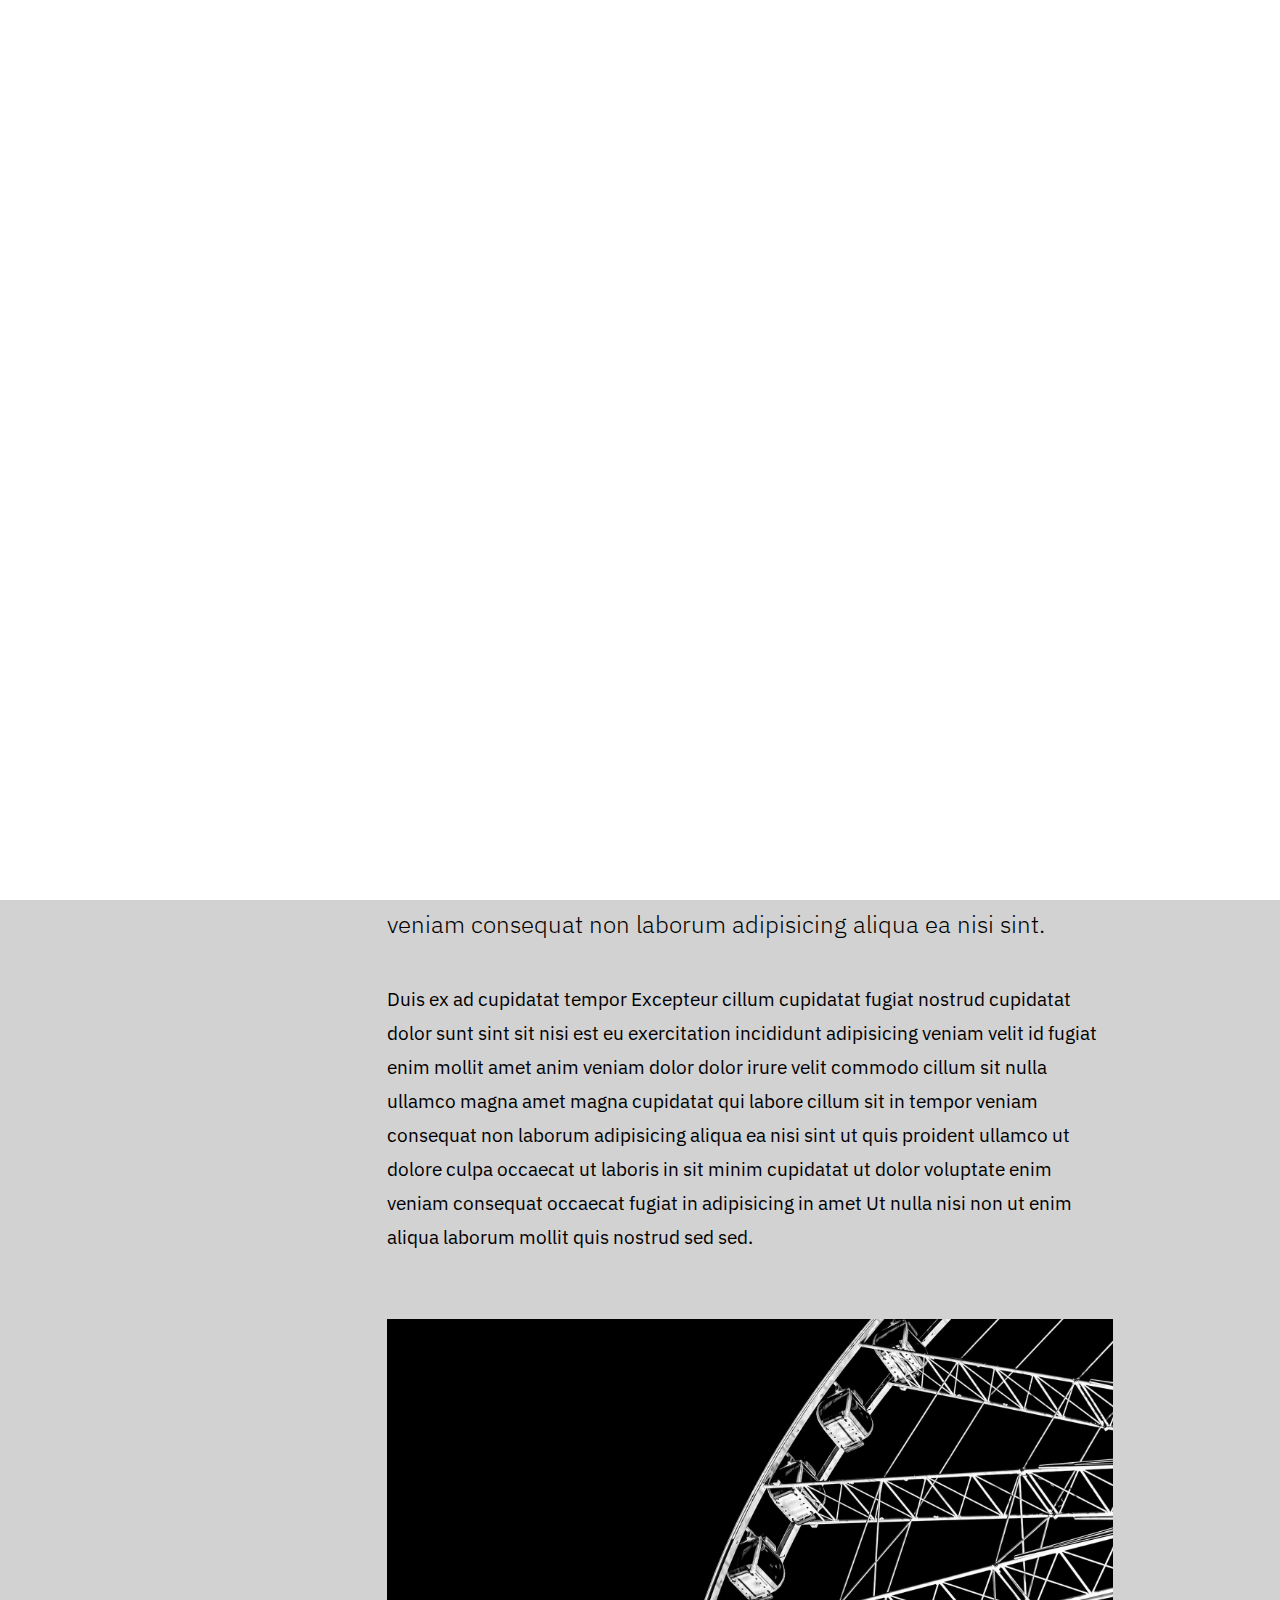
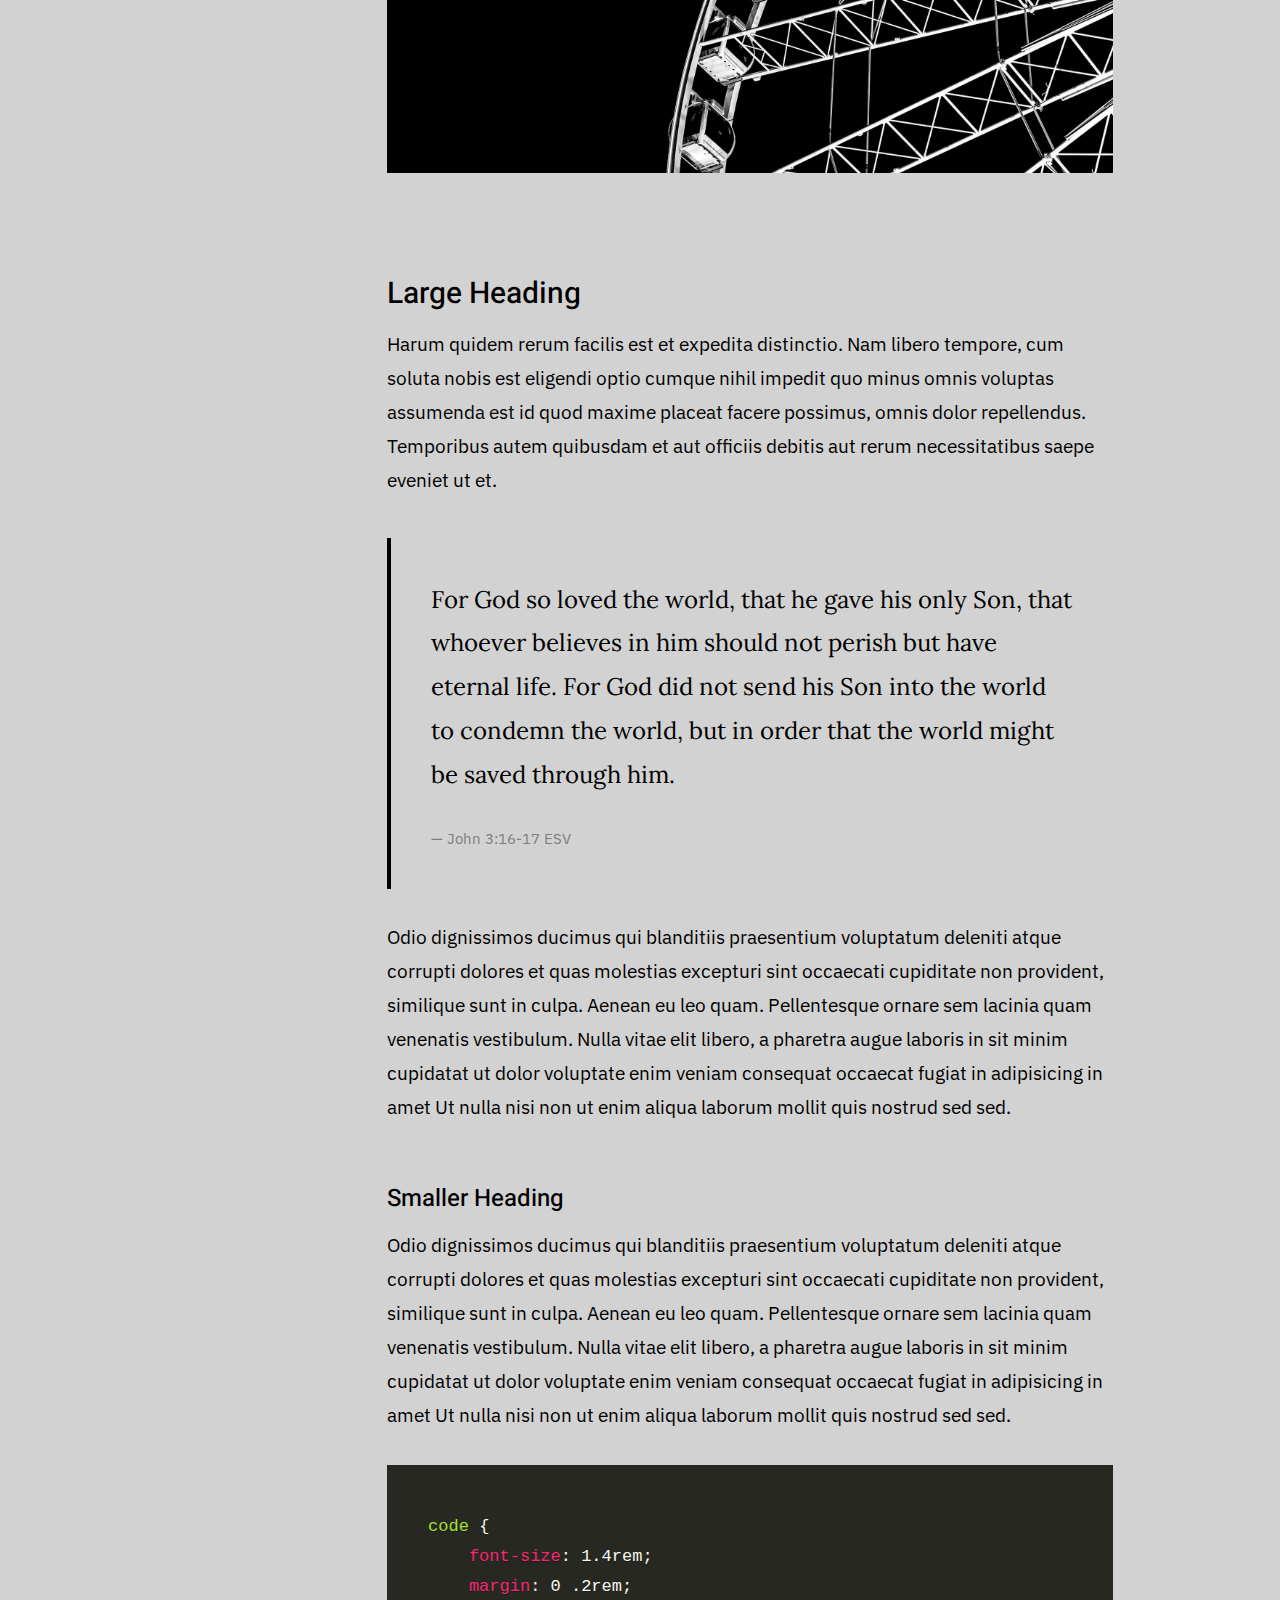
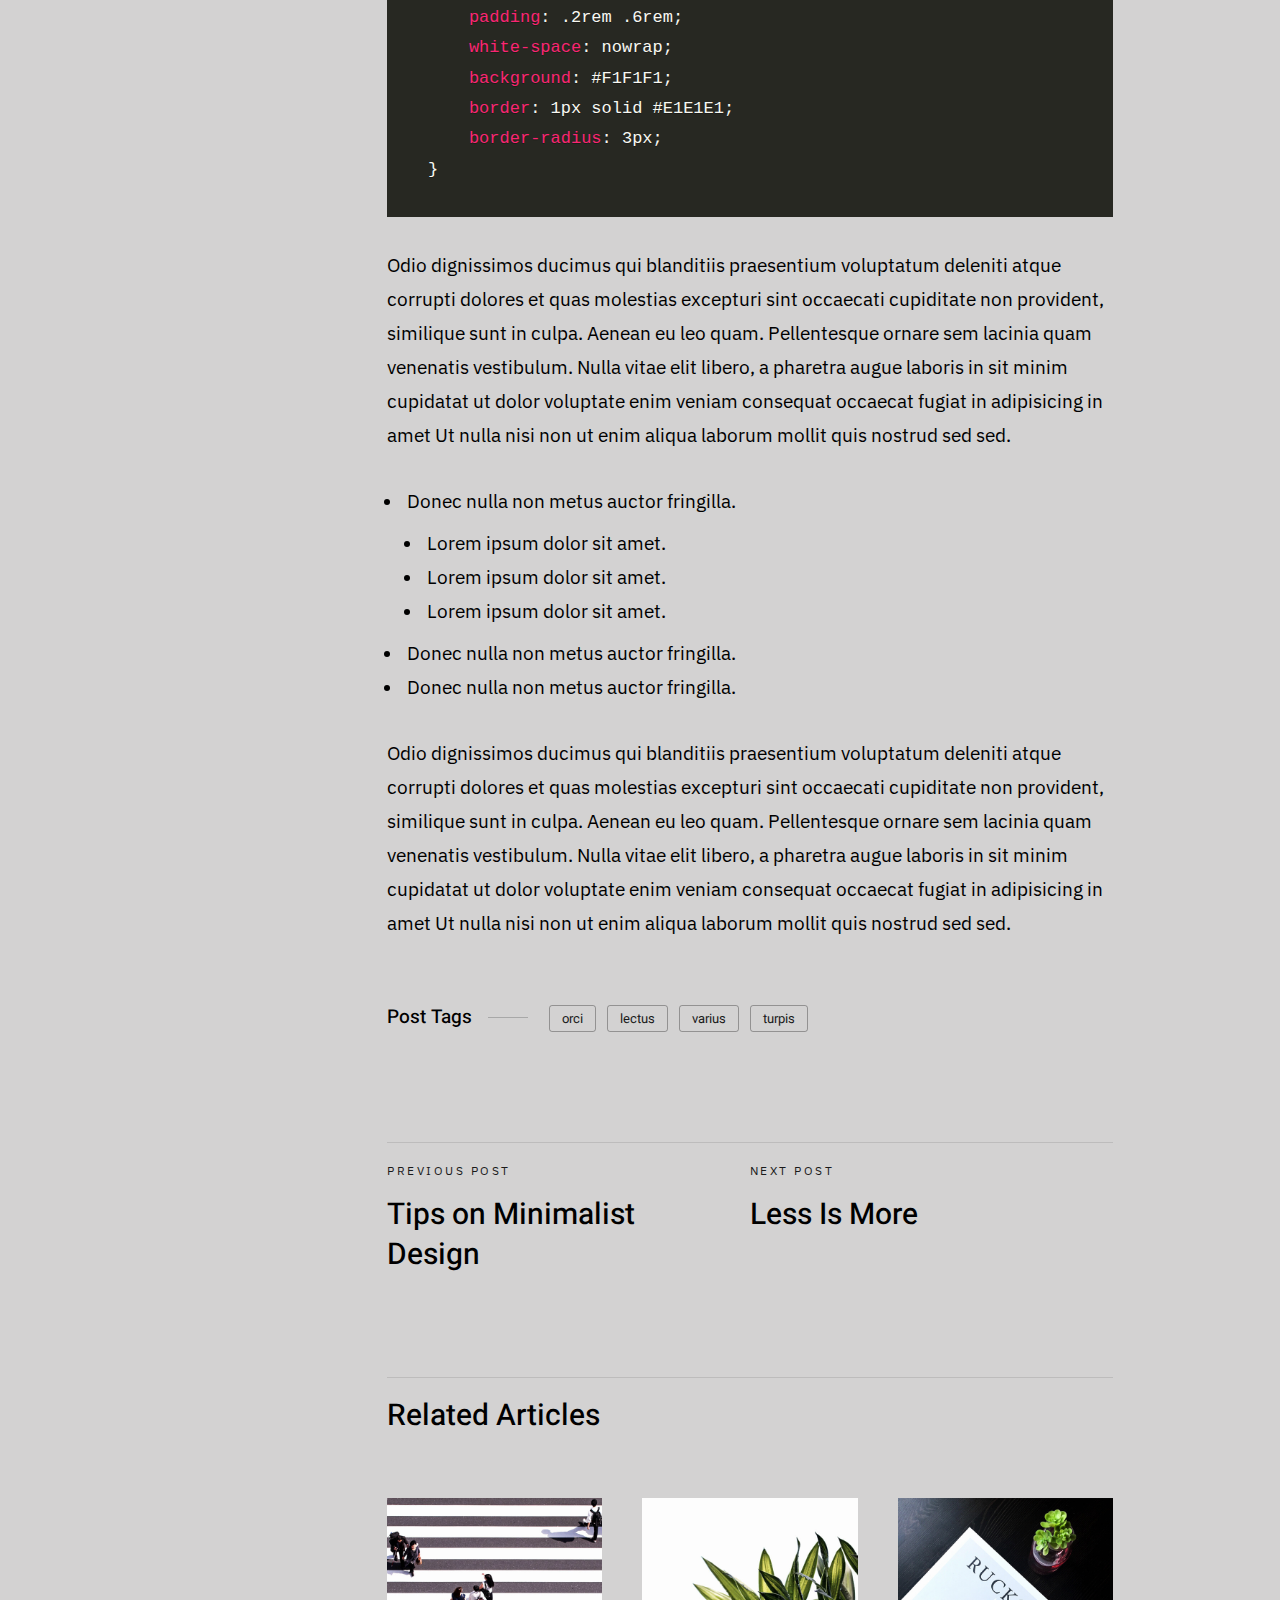
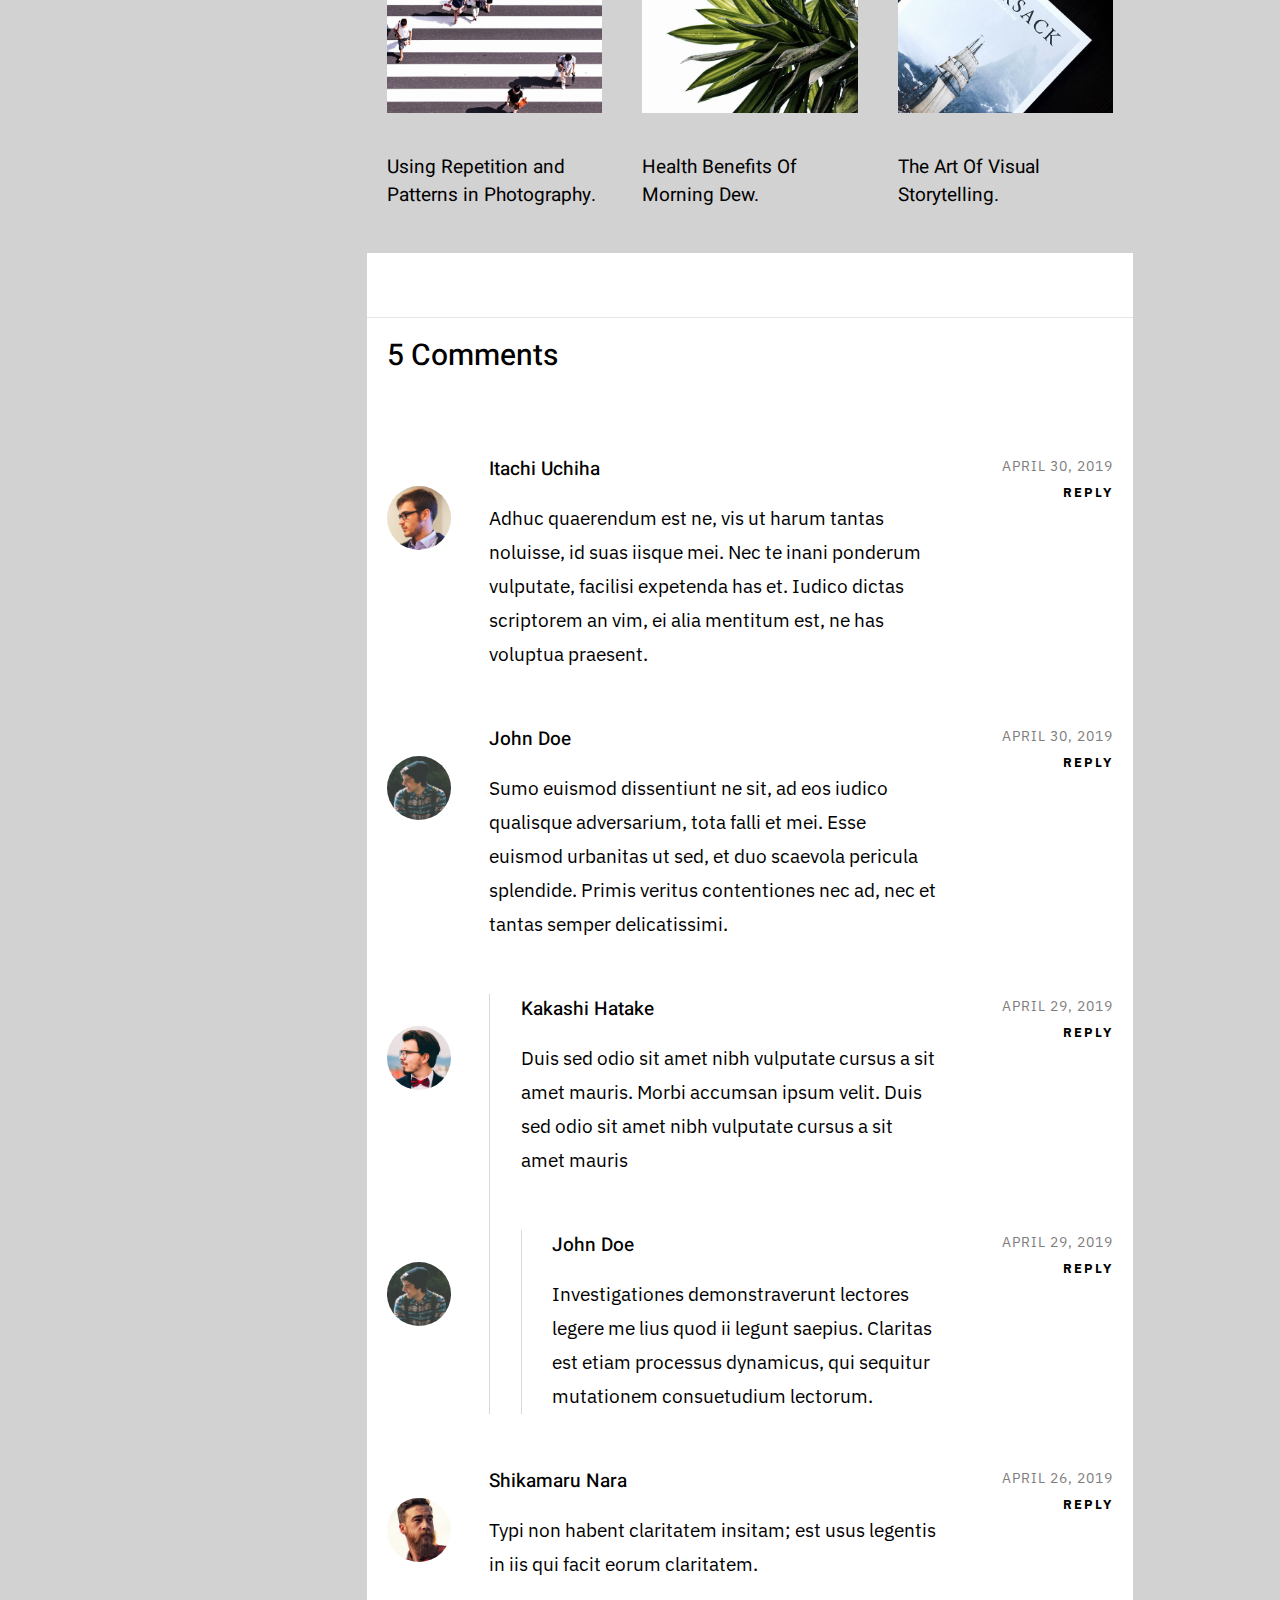
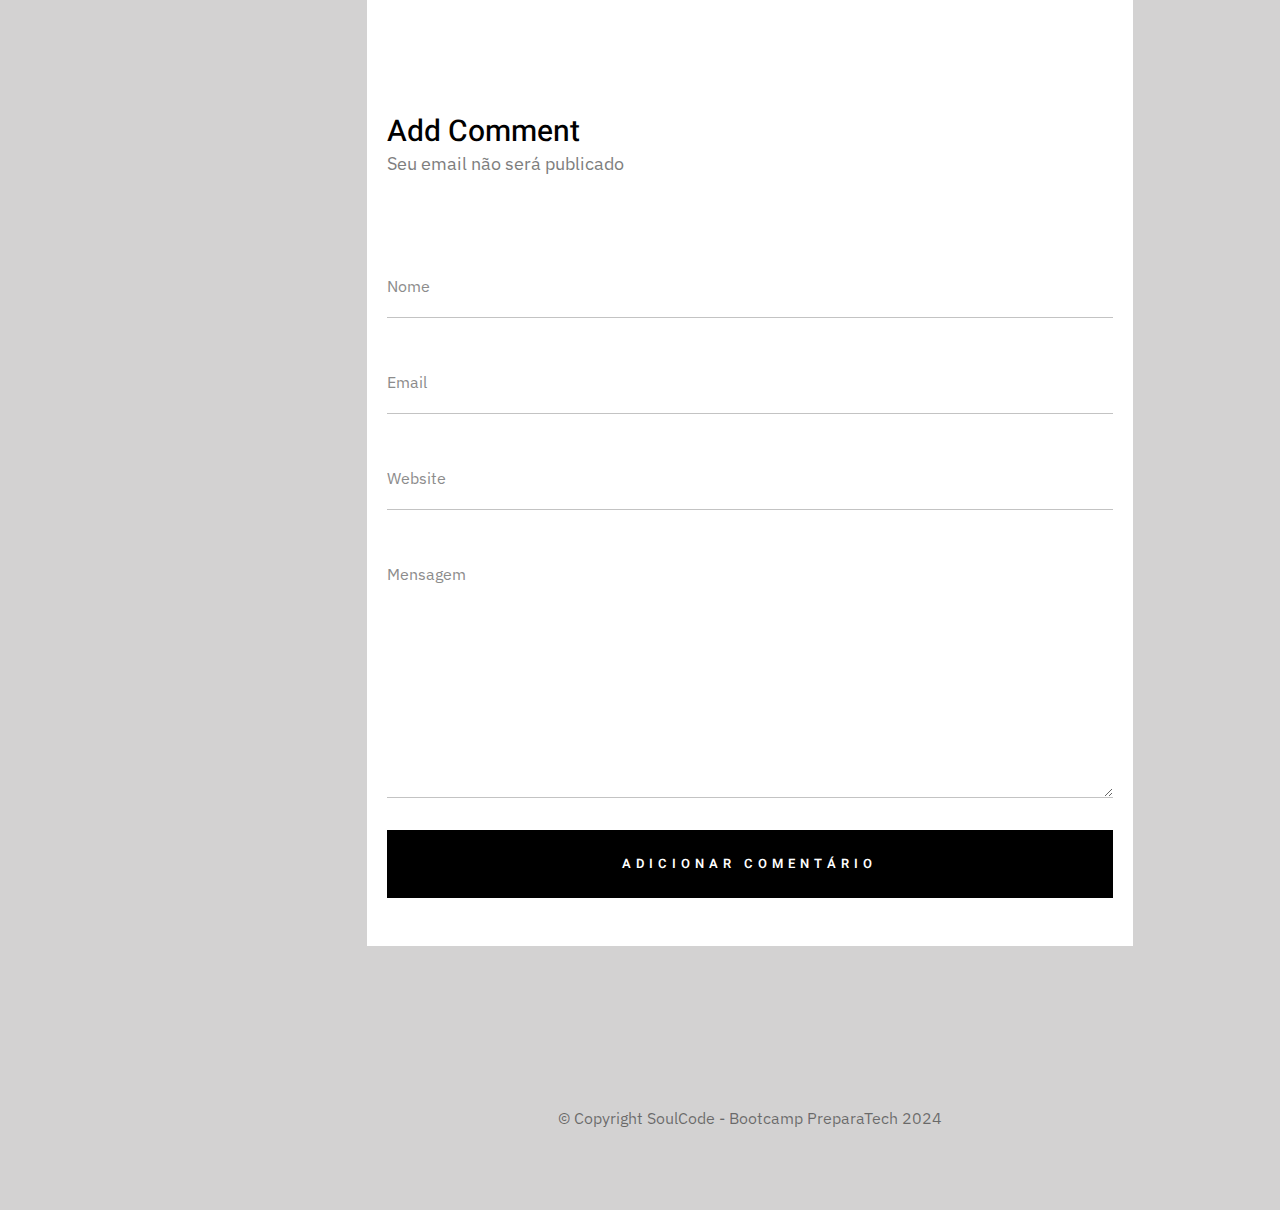
<file: SoulCode-PreparaTech/single-video.html>
<!DOCTYPE html>
<html class="no-js" lang="pt-br">
<head>

    <!--- basic page needs
    ================================================== -->
    <meta charset="utf-8">
    <title>Video Post - Typerite</title>
    <meta name="description" content="">
    <meta name="author" content="">

    <!-- mobile specific metas
    ================================================== -->
    <meta name="viewport" content="width=device-width, initial-scale=1">

    <!-- CSS
    ================================================== -->
    <link rel="stylesheet" href="css/base.css">
    <link rel="stylesheet" href="css/vendor.css">
    <link rel="stylesheet" href="css/main.css">

    <!-- script
    ================================================== -->
    <script src="js/modernizr.js"></script>

    <!-- favicons
    ================================================== -->
    <link rel="icon" type="image/png" sizes="16x16" href="/images/icons/favicon.png">

</head>

<body class="ss-bg-white">

    <!-- preloader
    ================================================== -->
    <div id="preloader">
        <div id="loader" class="dots-fade">
            <div></div>
            <div></div>
            <div></div>
        </div>
    </div>

    <div id="top" class="s-wrap site-wrapper">

        <!-- site header
        ================================================== -->
        <header class="s-header header">

            <div class="header__top">
                <div class="header__logo">
                    <a class="site-logo" href="index.html">
                        <img src="images/logo.png" alt="Homepage">
                    </a>
                </div>
            </div> <!-- end header__top -->

            <nav class="header__nav-wrap">

                <ul class="header__nav">
                    <li class="current"><a href="index.html" title="">Página Inicial</a></li>
                    <li class="has-children">
                        <a href="#0" title="">Title 1</a>
                        <ul class="sub-menu">
                            <li><a href="#">1</a></li>
                            <li><a href="#">2</a></li>
                            <li><a href="#">3</a></li>
                            <li><a href="#">4</a></li>
                            <li><a href="#">5</a></li>
                            <li><a href="#">6</a></li>
                        </ul>
                    </li>
                    <li class="has-children">
                        <a href="#0" title="">Title 2</a>
                        <ul class="sub-menu">
                            <li><a href="single-video.html">1</a></li>
                            <li><a href="single-audio.html">2</a></li>
                            <li><a href="single-gallery.html">3</a></li>
                            <li><a href="single-standard.html">4</a></li>
                        </ul>
                    </li>
                    <li><a href="styles.html" title="">Title 3</a></li>
                    <li><a href="page-about.html" title="">Title 4</a></li>
                    <li><a href="page-contact.html" title="">Title </a></li>
                </ul> <!-- end header__nav -->

                <ul class="header__social">
                    <li class="ss-facebook">
                        <a href="https://facebook.com/">
                            <span class="screen-reader-text">Facebook</span>
                        </a>
                    </li>
                    <li class="ss-twitter">
                        <a href="#0">
                            <span class="screen-reader-text">Twitter</span>
                        </a>
                    </li>
                    <li class="ss-dribbble">
                        <a href="#0">
                            <span class="screen-reader-text">Dribbble</span>
                        </a>
                    </li>
                    <li class="ss-pinterest">
                        <a href="#0">
                            <span class="screen-reader-text">Behance</span>
                        </a>
                    </li>
                </ul>

            </nav> <!-- end header__nav-wrap -->

            <!-- menu toggle -->
            <a href="#0" class="header__menu-toggle">
                <span>Menu</span>
            </a>

        </header> <!-- end s-header -->


        <!-- search
        ================================================== -->
        <div class="s-search">

            <div class="search-block">
    
                <form role="search" method="get" class="search-form" action="#">
                    <label>
                        <span class="hide-content">Search for:</span>
                        <input type="search" class="search-field" placeholder="Type Keywords" value="" name="s" title="Search for:" autocomplete="off">
                    </label>
                    <input type="submit" class="search-submit" value="Search">
                </form>
    
                <a href="#0" title="Close Search" class="search-close">Close</a>
    
            </div>  <!-- end search-block -->

            <!-- search modal trigger -->
            <a href="#0" class="search-trigger">
                <!-- <svg xmlns="http://www.w3.org/2000/svg" width="24" height="24" viewBox="0 0 24 24" style="fill:rgba(0, 0, 0, 1);transform:;-ms-filter:"><path d="M10,18c1.846,0,3.543-0.635,4.897-1.688l4.396,4.396l1.414-1.414l-4.396-4.396C17.365,13.543,18,11.846,18,10 c0-4.411-3.589-8-8-8s-8,3.589-8,8S5.589,18,10,18z M10,4c3.309,0,6,2.691,6,6s-2.691,6-6,6s-6-2.691-6-6S6.691,4,10,4z"></path></svg> -->
                <span>Search</span>
            </a>
            <span class="search-line"></span>

        </div> <!-- end s-search -->


        <!-- site content
        ================================================== -->
        <div class="s-content content">
            <main class="row content__page">
                
                <article class="column large-full entry format-video">

                    <div class="media-wrap entry__media">
                        <div class="video-container">
                            <iframe src="https://player.vimeo.com/video/117310401?color=339989&title=0&byline=0&portrait=0" width="640" height="360" frameborder="0" webkitallowfullscreen mozallowfullscreen allowfullscreen></iframe>
                        </div>
                    </div>

                    <div class="content__page-header entry__header">
                        <h1 class="display-1 entry__title">
                        Hello, This Is A Video Post.
                        </h1>
                        <ul class="entry__header-meta">
                            <li class="author">By <a href="#0">Jonathan Doe</a></li>
                            <li class="date">April 30, 2019</li>
                            <li class="cat-links">
                                <a href="#0">Marketing</a><a href="#0">Management</a>
                            </li>
                        </ul>
                    </div> <!-- end entry__header -->

                    <div class="entry__content">

                        <p class="lead drop-cap">
                        Duis ex ad cupidatat tempor Excepteur cillum cupidatat 
                        fugiat nostrud cupidatat dolor sunt sint sit nisi est eu exercitation 
                        incididunt adipisicing veniam velit id fugiat enim mollit amet anim veniam dolor 
                        dolor irure velit commodo cillum sit nulla ullamco magna amet magna cupidatat qui 
                        labore cillum sit in tempor veniam consequat non laborum adipisicing aliqua 
                        ea nisi sint.
                        </p>

                        <p>
                        Duis ex ad cupidatat tempor Excepteur cillum cupidatat fugiat nostrud cupidatat 
                        dolor sunt sint sit nisi est eu exercitation incididunt adipisicing veniam velit 
                        id fugiat enim mollit amet anim veniam dolor dolor irure velit commodo cillum sit 
                        nulla ullamco magna amet magna cupidatat qui labore cillum sit in tempor veniam 
                        consequat non laborum adipisicing aliqua ea nisi sint ut quis proident ullamco ut 
                        dolore culpa occaecat ut laboris in sit minim cupidatat ut dolor voluptate enim 
                        veniam consequat occaecat fugiat in adipisicing in amet Ut nulla nisi non ut enim 
                        aliqua laborum mollit quis nostrud sed sed.
                        </p>

                        <p>
                        <img src="images/wheel-1000.jpg" 
                             srcset="images/wheel-2000.jpg 2000w, 
                                     images/wheel-1000.jpg 1000w, 
                                     images/wheel-500.jpg 500w" 
                                     sizes="(max-width: 2000px) 100vw, 2000px" alt="">
                        </p>

                        <h2>Large Heading</h2>
    
                        <p>
                        Harum quidem rerum facilis est et expedita distinctio. Nam libero tempore, cum 
                        soluta nobis est eligendi optio cumque nihil impedit quo minus 
                        <a href="http://#">omnis voluptas assumenda est</a> id quod maxime placeat 
                        facere possimus, omnis dolor repellendus. Temporibus autem quibusdam et aut 
                        officiis debitis aut rerum necessitatibus saepe eveniet ut et.
                        </p>
    
                        <blockquote>
                            <p>
                            For God so loved the world, that he gave his only Son, that whoever believes in 
                            him should not perish but have eternal life. For God did not send his Son into 
                            the world to condemn the world, but in order that the world might be 
                            saved through him.
                            </p>
                            <cite>John 3:16-17 ESV</cite>
                        </blockquote>
    
                        <p>
                        Odio dignissimos ducimus qui blanditiis praesentium voluptatum deleniti atque 
                        corrupti dolores et quas molestias excepturi sint occaecati cupiditate non provident, 
                        similique sunt in culpa. Aenean eu leo quam. Pellentesque ornare sem lacinia quam 
                        venenatis vestibulum. Nulla vitae elit libero, a pharetra augue laboris in sit minim 
                        cupidatat ut dolor voluptate enim veniam consequat occaecat fugiat in adipisicing 
                        in amet Ut nulla nisi non ut enim aliqua laborum mollit quis nostrud sed sed.
                        </p>
    
                        <h3>Smaller Heading</h3>
    
                        <p>
                        Odio dignissimos ducimus qui blanditiis praesentium voluptatum deleniti atque 
                        corrupti dolores et quas molestias excepturi sint occaecati cupiditate non provident, 
                        similique sunt in culpa. Aenean eu leo quam. Pellentesque ornare sem lacinia quam 
                        venenatis vestibulum. Nulla vitae elit libero, a pharetra augue laboris in sit minim 
                        cupidatat ut dolor voluptate enim veniam consequat occaecat fugiat in adipisicing 
                        in amet Ut nulla nisi non ut enim aliqua laborum mollit quis nostrud sed sed.
                        </p>

<pre><code class="language-css">
    code {
        font-size: 1.4rem;
        margin: 0 .2rem;
        padding: .2rem .6rem;
        white-space: nowrap;
        background: #F1F1F1;
        border: 1px solid #E1E1E1;	
        border-radius: 3px;
    }
</code></pre>

                        <p>
                        Odio dignissimos ducimus qui blanditiis praesentium voluptatum deleniti atque 
                        corrupti dolores et quas molestias excepturi sint occaecati cupiditate non provident, 
                        similique sunt in culpa. Aenean eu leo quam. Pellentesque ornare sem lacinia quam 
                        venenatis vestibulum. Nulla vitae elit libero, a pharetra augue laboris in sit minim 
                        cupidatat ut dolor voluptate enim veniam consequat occaecat fugiat in adipisicing 
                        in amet Ut nulla nisi non ut enim aliqua laborum mollit quis nostrud sed sed.
                        </p>
        
                        <ul>
                            <li>Donec nulla non metus auctor fringilla.
                                <ul>
                                    <li>Lorem ipsum dolor sit amet.</li>
                                    <li>Lorem ipsum dolor sit amet.</li>
                                    <li>Lorem ipsum dolor sit amet.</li>
                                </ul>
                            </li>
                            <li>Donec nulla non metus auctor fringilla.</li>
                            <li>Donec nulla non metus auctor fringilla.</li>
                        </ul>
        
                        <p>
                        Odio dignissimos ducimus qui blanditiis praesentium voluptatum deleniti atque 
                        corrupti dolores et quas molestias excepturi sint occaecati cupiditate non provident, 
                        similique sunt in culpa. Aenean eu leo quam. Pellentesque ornare sem lacinia quam 
                        venenatis vestibulum. Nulla vitae elit libero, a pharetra augue laboris in sit minim 
                        cupidatat ut dolor voluptate enim veniam consequat occaecat fugiat in adipisicing 
                        in amet Ut nulla nisi non ut enim aliqua laborum mollit quis nostrud sed sed.
                        </p>


                        <p class="entry__tags">
                            <span>Post Tags</span>
        
                            <span class="entry__tag-list">
                                <a href="#0">orci</a>
                                <a href="#0">lectus</a>
                                <a href="#0">varius</a>
                                <a href="#0">turpis</a>
                            </span>
            
                        </p>
                    </div> <!-- end entry content -->

                    <div class="entry__pagenav">
                        <div class="entry__nav">
                            <div class="entry__prev">
                                <a href="#0" rel="prev">
                                    <span>Previous Post</span>
                                    Tips on Minimalist Design 
                                </a>
                            </div>
                            <div class="entry__next">
                                <a href="#0" rel="next">
                                    <span>Next Post</span>
                                    Less Is More 
                                </a>
                            </div>
                        </div>
                    </div> <!-- end entry content -->

                    <div class="entry__related">
                        <h3 class="h2">Related Articles</h3>

                        <ul class="related">
                            <li class="related__item">
                                <a href="single-standard.html" class="related__link">
                                    <img src="images/thumbs/masonry/walk-600.jpg" alt="">
                                </a>
                                <h5 class="related__post-title">Using Repetition and Patterns in Photography.</h5>
                            </li>
                            <li class="related__item">
                                <a href="single-standard.html" class="related__link">
                                    <img src="images/thumbs/masonry/dew-600.jpg" alt="">
                                </a>
                                <h5 class="related__post-title">Health Benefits Of Morning Dew.</h5>
                            </li>
                            <li class="related__item">
                                <a href="single-standard.html" class="related__link">
                                    <img src="images/thumbs/masonry/rucksack-600.jpg" alt="">
                                </a>
                                <h5 class="related__post-title">The Art Of Visual Storytelling.</h5>
                            </li>
                        </ul>
                    </div> <!-- end entry related -->

                </article> <!-- end column large-full entry-->


                <div class="comments-wrap">

                    <div id="comments" class="column large-12">

                        <h3 class="h2">5 Comments</h3>
        
                        <!-- START commentlist -->
                        <ol class="commentlist">
        
                            <li class="depth-1 comment">
        
                                <div class="comment__avatar">
                                    <img class="avatar" src="images/avatars/user-01.jpg" alt="" width="50" height="50">
                                </div>
        
                                <div class="comment__content">
        
                                    <div class="comment__info">
                                        <div class="comment__author">Itachi Uchiha</div>
        
                                        <div class="comment__meta">
                                            <div class="comment__time">April 30, 2019</div>
                                            <div class="comment__reply">
                                                <a class="comment-reply-link" href="#0">Reply</a>
                                            </div>
                                        </div>
                                    </div>
        
                                    <div class="comment__text">
                                    <p>Adhuc quaerendum est ne, vis ut harum tantas noluisse, id suas iisque mei. Nec te inani ponderum vulputate,
                                    facilisi expetenda has et. Iudico dictas scriptorem an vim, ei alia mentitum est, ne has voluptua praesent.</p>
                                    </div>
        
                                </div>
        
                            </li> <!-- end comment level 1 -->
        
                            <li class="thread-alt depth-1 comment">
        
                                <div class="comment__avatar">
                                    <img class="avatar" src="images/avatars/user-04.jpg" alt="" width="50" height="50">
                                </div>
        
                                <div class="comment__content">
        
                                    <div class="comment__info">
                                        <div class="comment__author">John Doe</div>
        
                                        <div class="comment__meta">
                                            <div class="comment__time">April 30, 2019</div>
                                            <div class="comment__reply">
                                                <a class="comment-reply-link" href="#0">Reply</a>
                                            </div>
                                        </div>
                                    </div>
        
                                    <div class="comment__text">
                                    <p>Sumo euismod dissentiunt ne sit, ad eos iudico qualisque adversarium, tota falli et mei. Esse euismod
                                    urbanitas ut sed, et duo scaevola pericula splendide. Primis veritus contentiones nec ad, nec et
                                    tantas semper delicatissimi.</p>
                                    </div>
        
                                </div>
        
                                <ul class="children">
        
                                    <li class="depth-2 comment">
        
                                        <div class="comment__avatar">
                                            <img class="avatar" src="images/avatars/user-03.jpg" alt="" width="50" height="50">
                                        </div>
        
                                        <div class="comment__content">
        
                                            <div class="comment__info">
                                                <div class="comment__author">Kakashi Hatake</div>
        
                                                <div class="comment__meta">
                                                    <div class="comment__time">April 29, 2019</div>
                                                    <div class="comment__reply">
                                                        <a class="comment-reply-link" href="#0">Reply</a>
                                                    </div>
                                                </div>
                                            </div>
        
                                            <div class="comment__text">
                                                <p>Duis sed odio sit amet nibh vulputate
                                                cursus a sit amet mauris. Morbi accumsan ipsum velit. Duis sed odio sit amet nibh vulputate
                                                cursus a sit amet mauris</p>
                                            </div>
        
                                        </div>
        
                                        <ul class="children">
        
                                            <li class="depth-3 comment">
        
                                                <div class="comment__avatar">
                                                    <img class="avatar" src="images/avatars/user-04.jpg" alt="" width="50" height="50">
                                                </div>
        
                                                <div class="comment__content">
        
                                                    <div class="comment__info">
                                                        <div class="comment__author">John Doe</div>
        
                                                        <div class="comment__meta">
                                                            <div class="comment__time">April 29, 2019</div>
                                                            <div class="comment__reply">
                                                                <a class="comment-reply-link" href="#0">Reply</a>
                                                            </div>
                                                        </div>
                                                    </div>
        
                                                    <div class="comment__text">
                                                    <p>Investigationes demonstraverunt lectores legere me lius quod ii legunt saepius. Claritas est
                                                    etiam processus dynamicus, qui sequitur mutationem consuetudium lectorum.</p>
                                                    </div>
        
                                                </div>
        
                                            </li>
        
                                        </ul>
        
                                    </li>
        
                                </ul>
        
                            </li> <!-- end comment level 1 -->
        
                            <li class="depth-1 comment">
        
                                <div class="comment__avatar">
                                    <img class="avatar" src="images/avatars/user-02.jpg" alt="" width="50" height="50">
                                </div>
        
                                <div class="comment__content">
        
                                    <div class="comment__info">
                                        <div class="comment__author">Shikamaru Nara</div>
        
                                        <div class="comment__meta">
                                            <div class="comment__time">April 26, 2019</div>
                                            <div class="comment__reply">
                                                <a class="comment-reply-link" href="#0">Reply</a>
                                            </div>
                                        </div>
                                    </div>
        
                                    <div class="comment__text">
                                    <p>Typi non habent claritatem insitam; est usus legentis in iis qui facit eorum claritatem.</p>
                                    </div>
        
                                </div>
        
                            </li>  <!-- end comment level 1 -->
        
                        </ol>
                        <!-- END commentlist -->

                    </div> <!-- end comments -->

                    <div class="column large-12 comment-respond">

                        <!-- START respond -->
                        <div id="respond">
            
                            <h3 class="h2">Add Comment <span>Seu email não será publicado</span></h3>
            
                            <form name="contactForm" id="contactForm" method="post" action="" autocomplete="off">
                                <fieldset>
            
                                    <div class="form-field">
                                        <input name="cName" id="cName" class="full-width" placeholder="Nome" value="" type="text">
                                    </div>
            
                                    <div class="form-field">
                                        <input name="cEmail" id="cEmail" class="full-width" placeholder="Email" value="" type="text">
                                    </div>
            
                                    <div class="form-field">
                                        <input name="cWebsite" id="cWebsite" class="full-width" placeholder="Website" value="" type="text">
                                    </div>
            
                                    <div class="message form-field">
                                        <textarea name="cMessage" id="cMessage" class="full-width" placeholder="Mensagem"></textarea>
                                    </div>
            
                                    <input name="submit" id="submit" class="btn btn--primary btn-wide btn--large full-width" value="Adicionar Comentário" type="submit">
            
                                </fieldset>
                            </form> <!-- end form -->
            
                        </div>
                        <!-- END respond-->
            
                    </div> <!-- end comment-respond -->
            
                </div> <!-- end comments-wrap -->
            </main>

        </div> <!-- end s-content -->


        <!-- footer
        ================================================== -->
        <footer class="s-footer footer">
            <div class="row">
                <div class="column large-full footer__content">
                    <div class="footer__copyright">
                        <span>© Copyright SoulCode - Bootcamp PreparaTech 2024</span>
                    </div>
                </div>
            </div>

            <div class="go-top">
                <a class="smoothscroll" title="Back to Top" href="#top"></a>
            </div>
        </footer>

    </div> <!-- end s-wrap -->


    <!-- Java Script
    ================================================== -->
    <script src="js/jquery-3.2.1.min.js"></script>
    <script src="js/plugins.js"></script>
    <script src="js/main.js"></script>

</body>
</file>
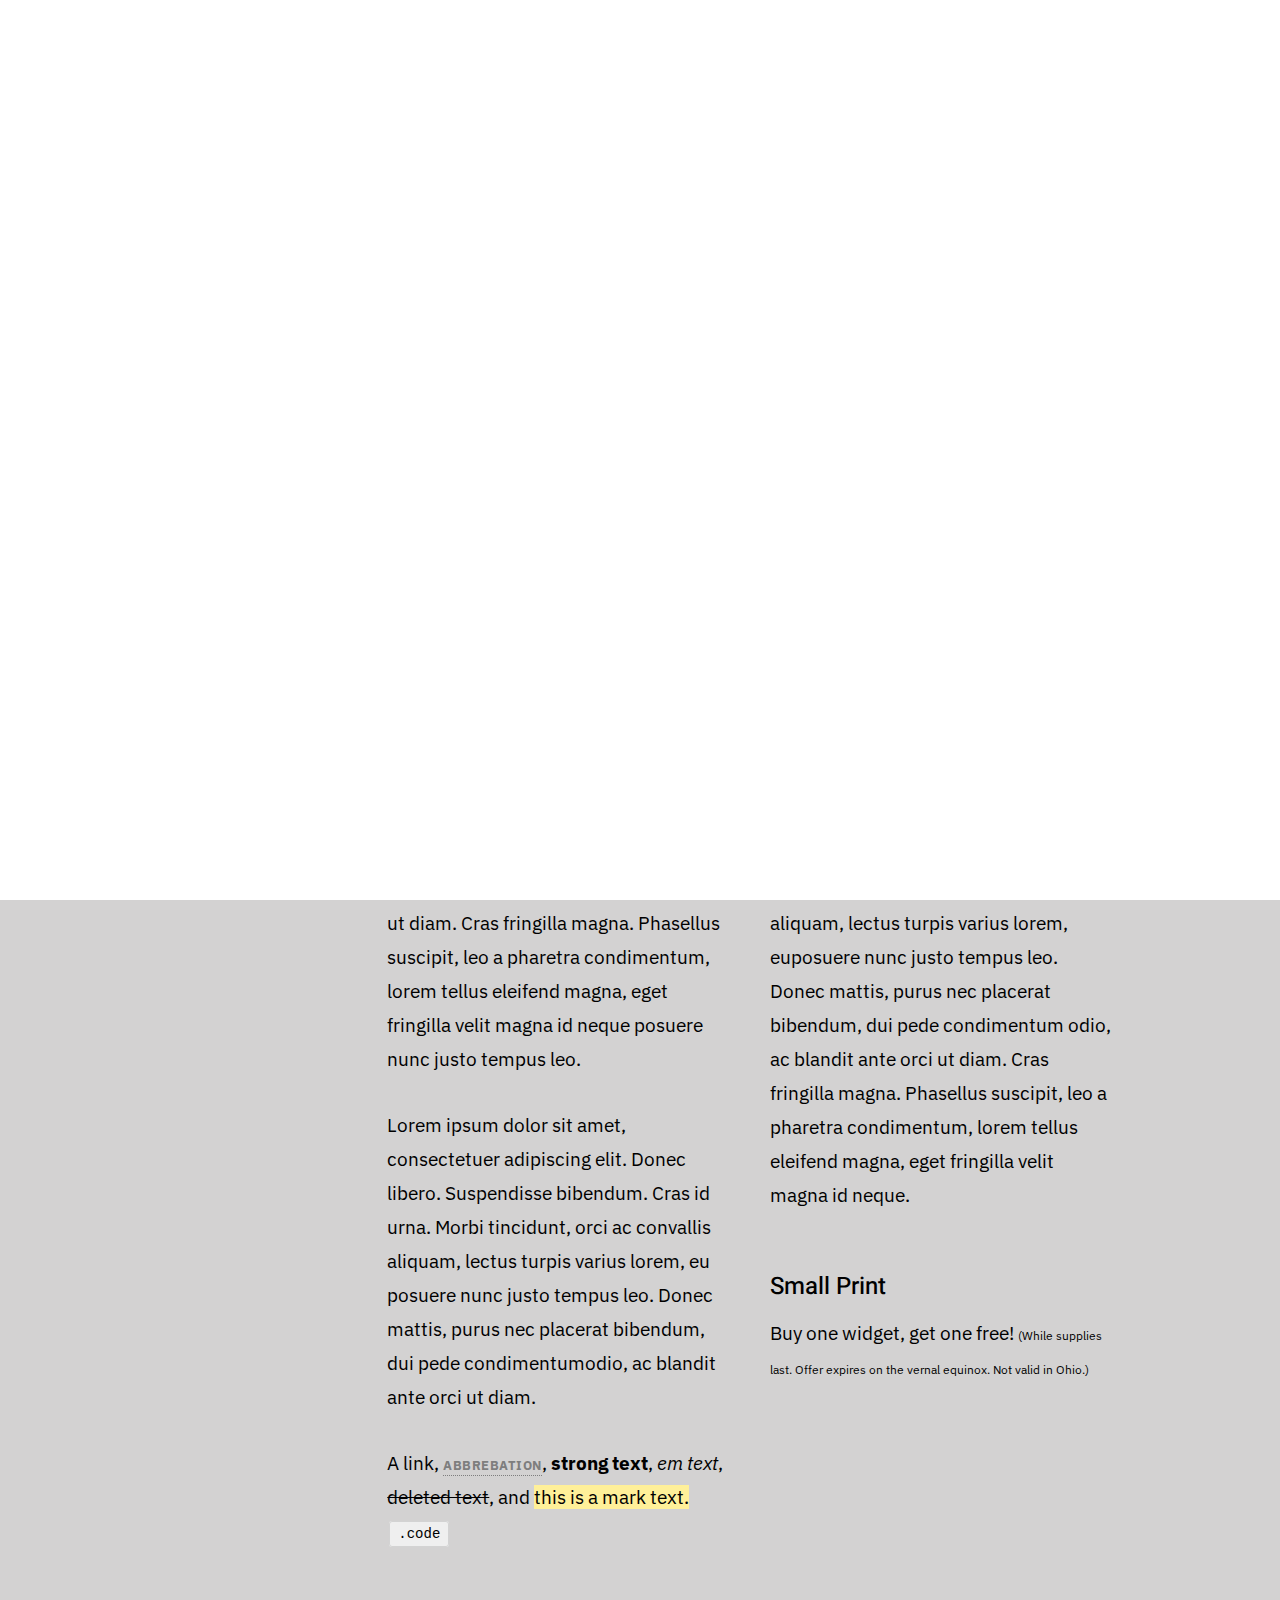
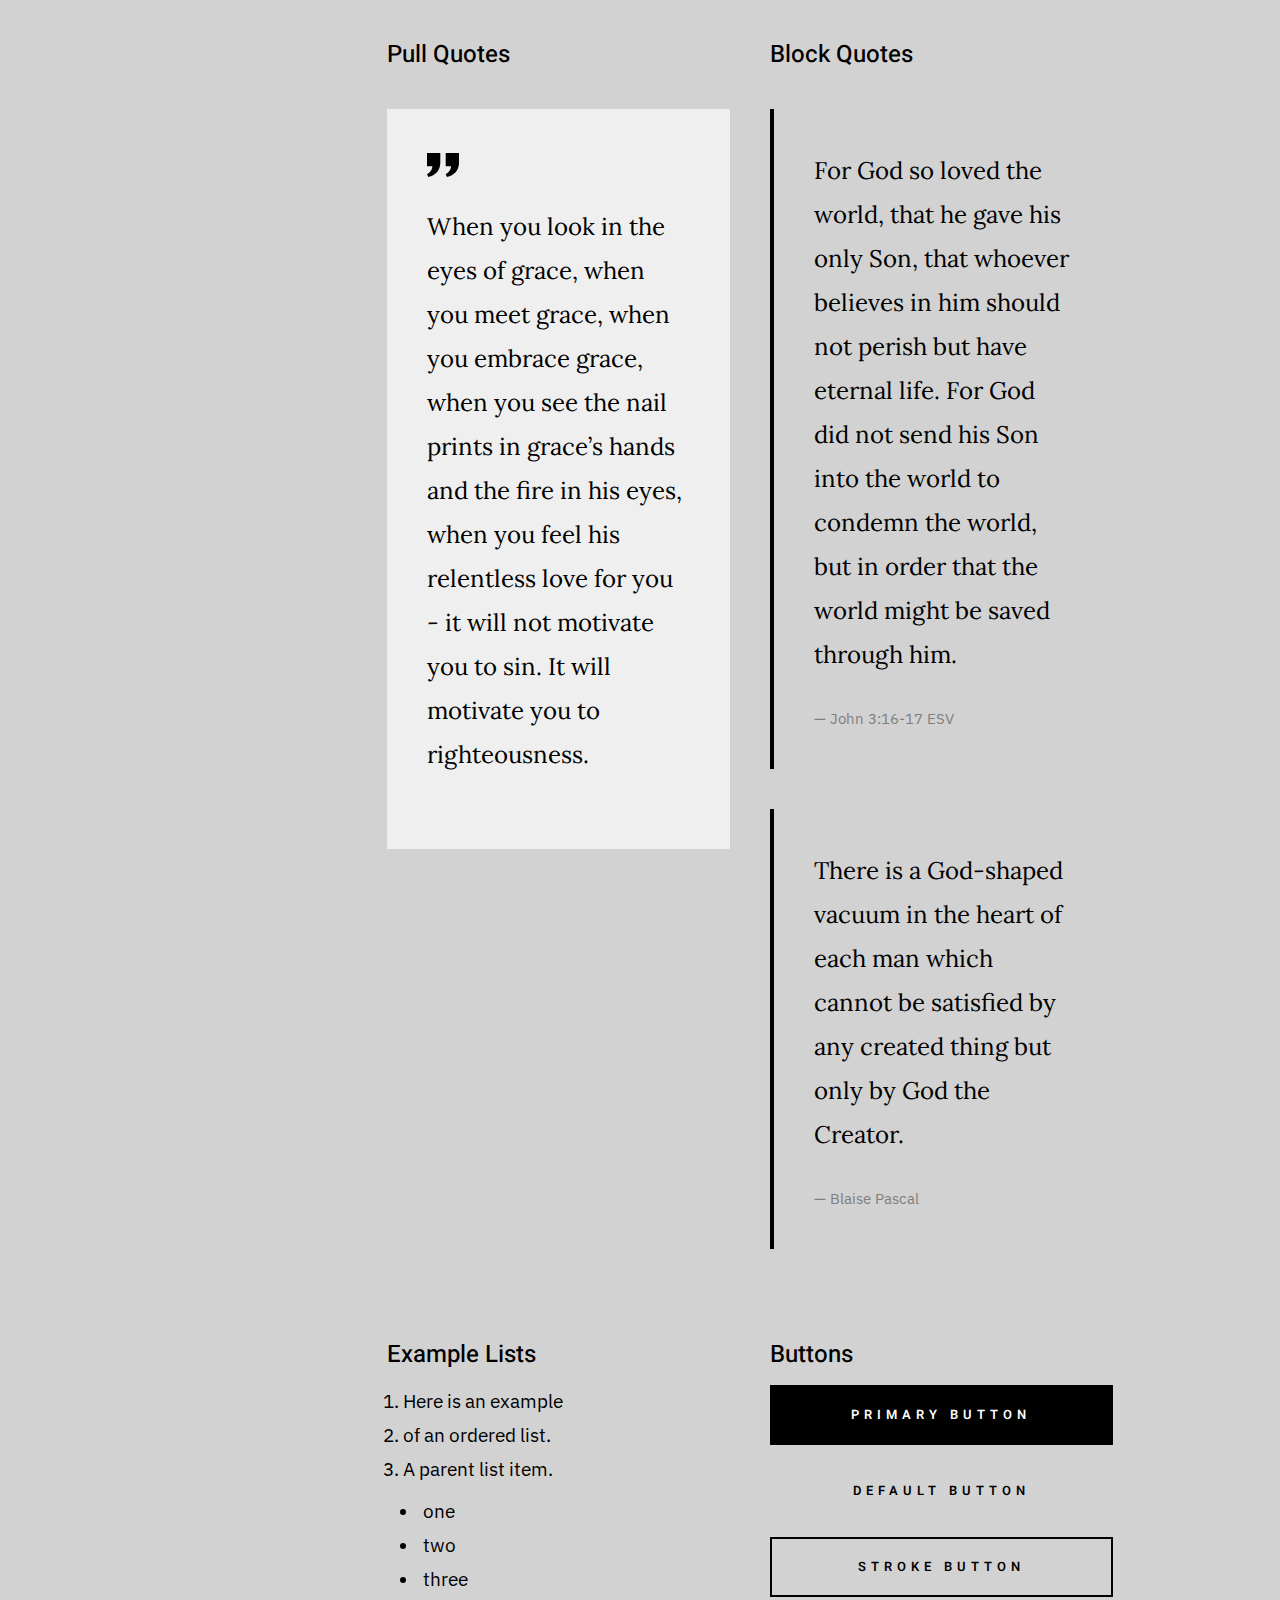
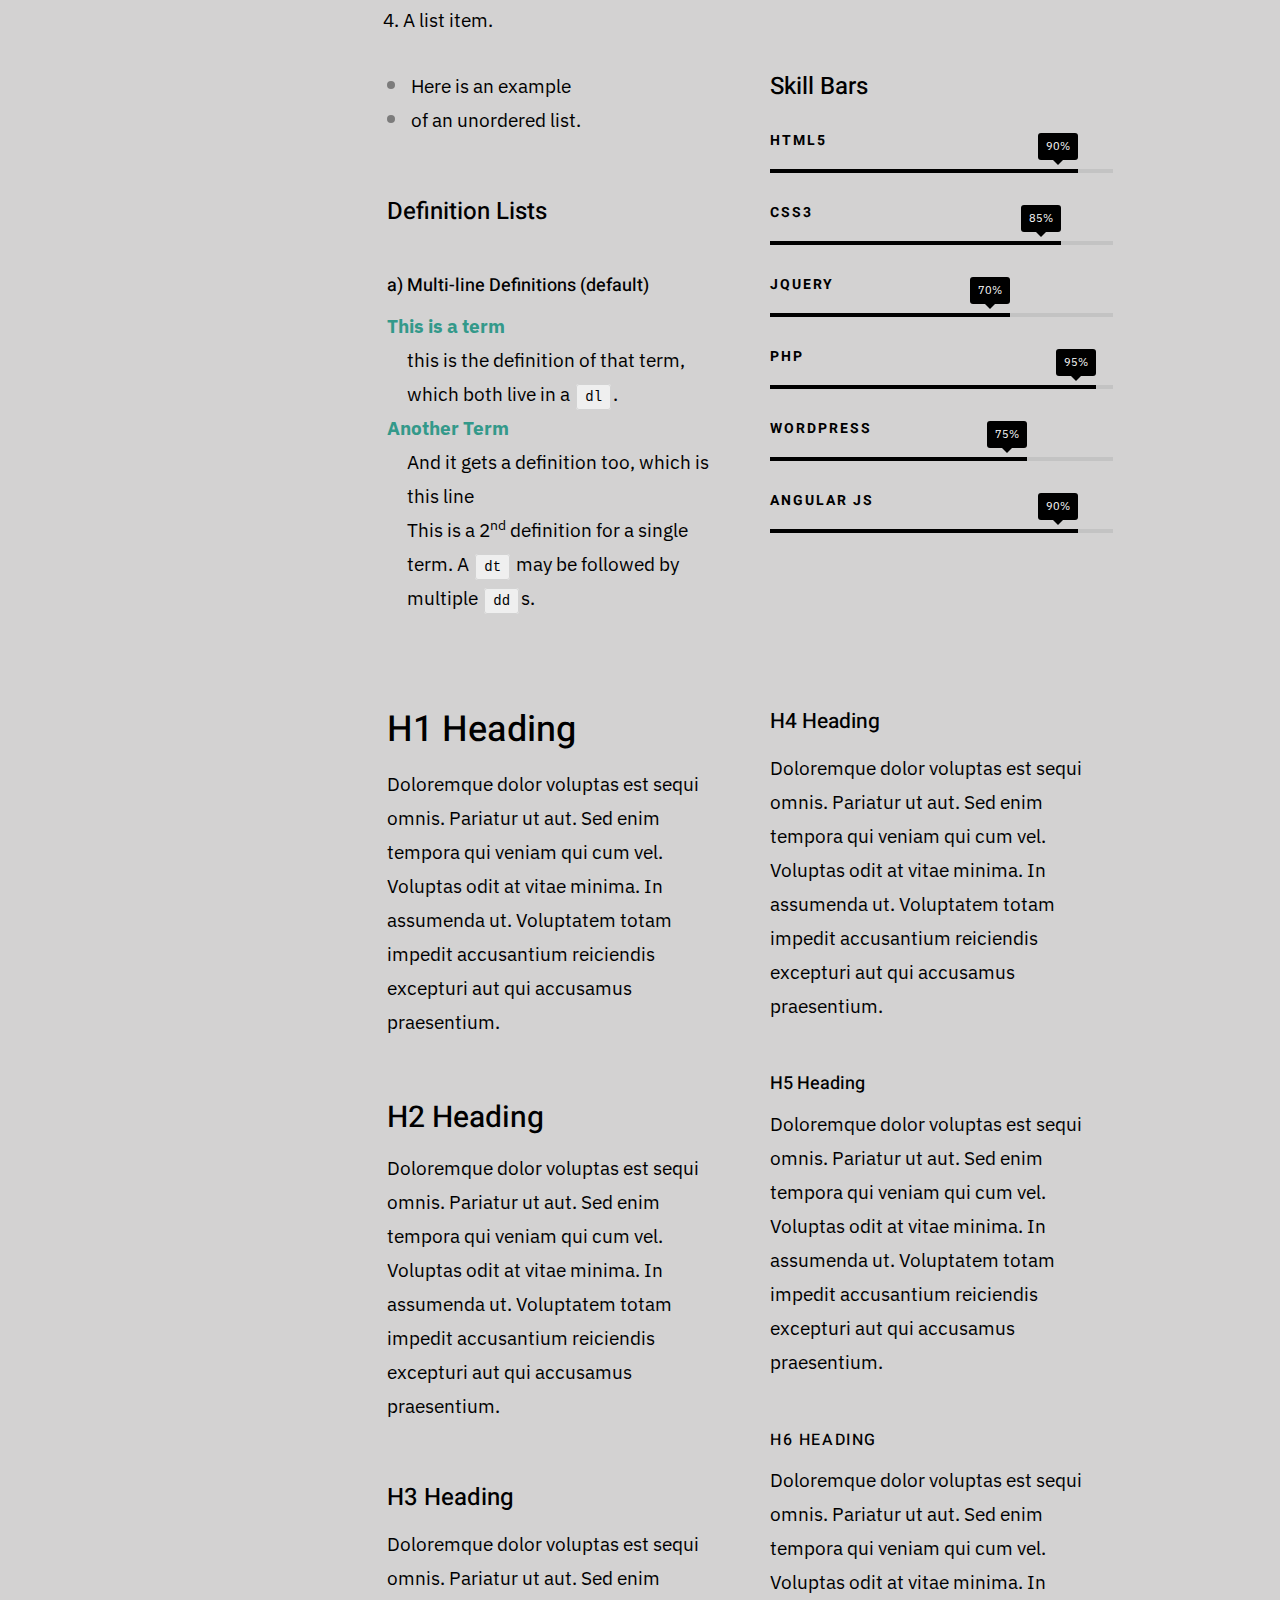
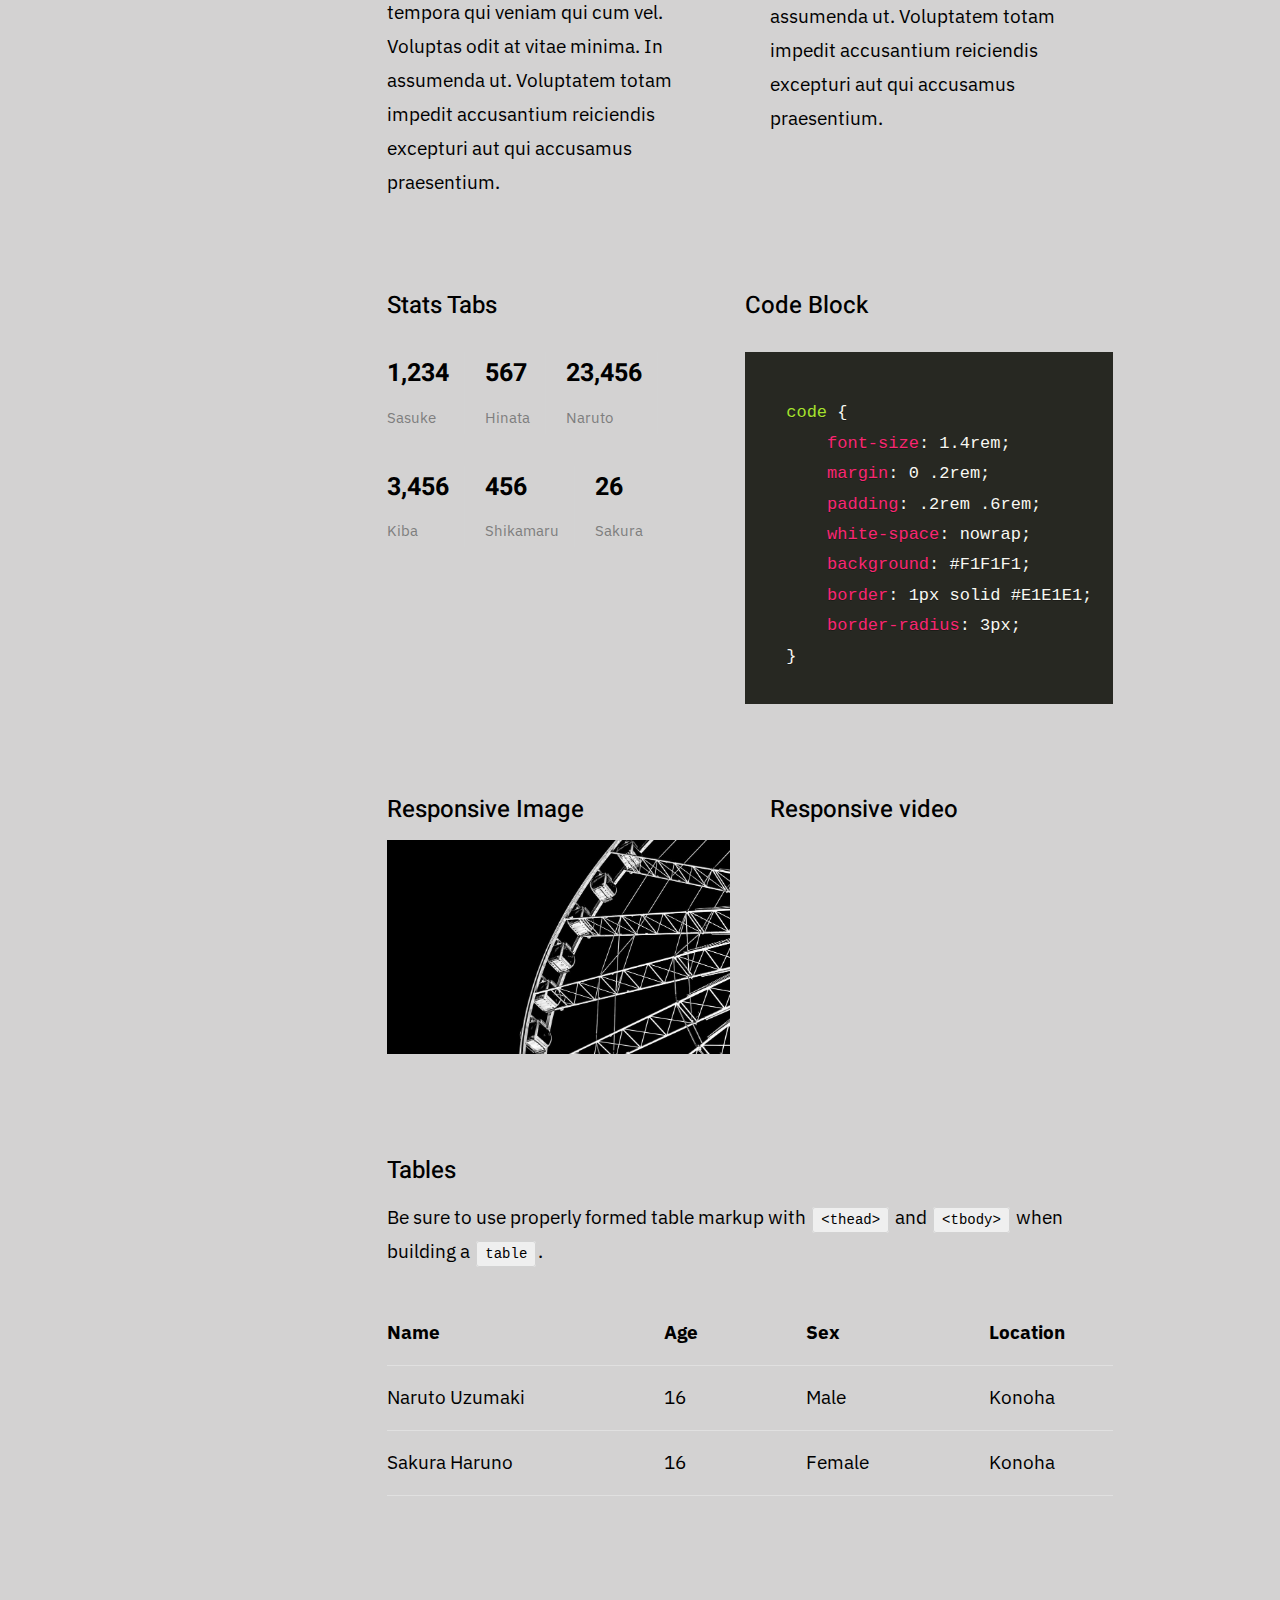
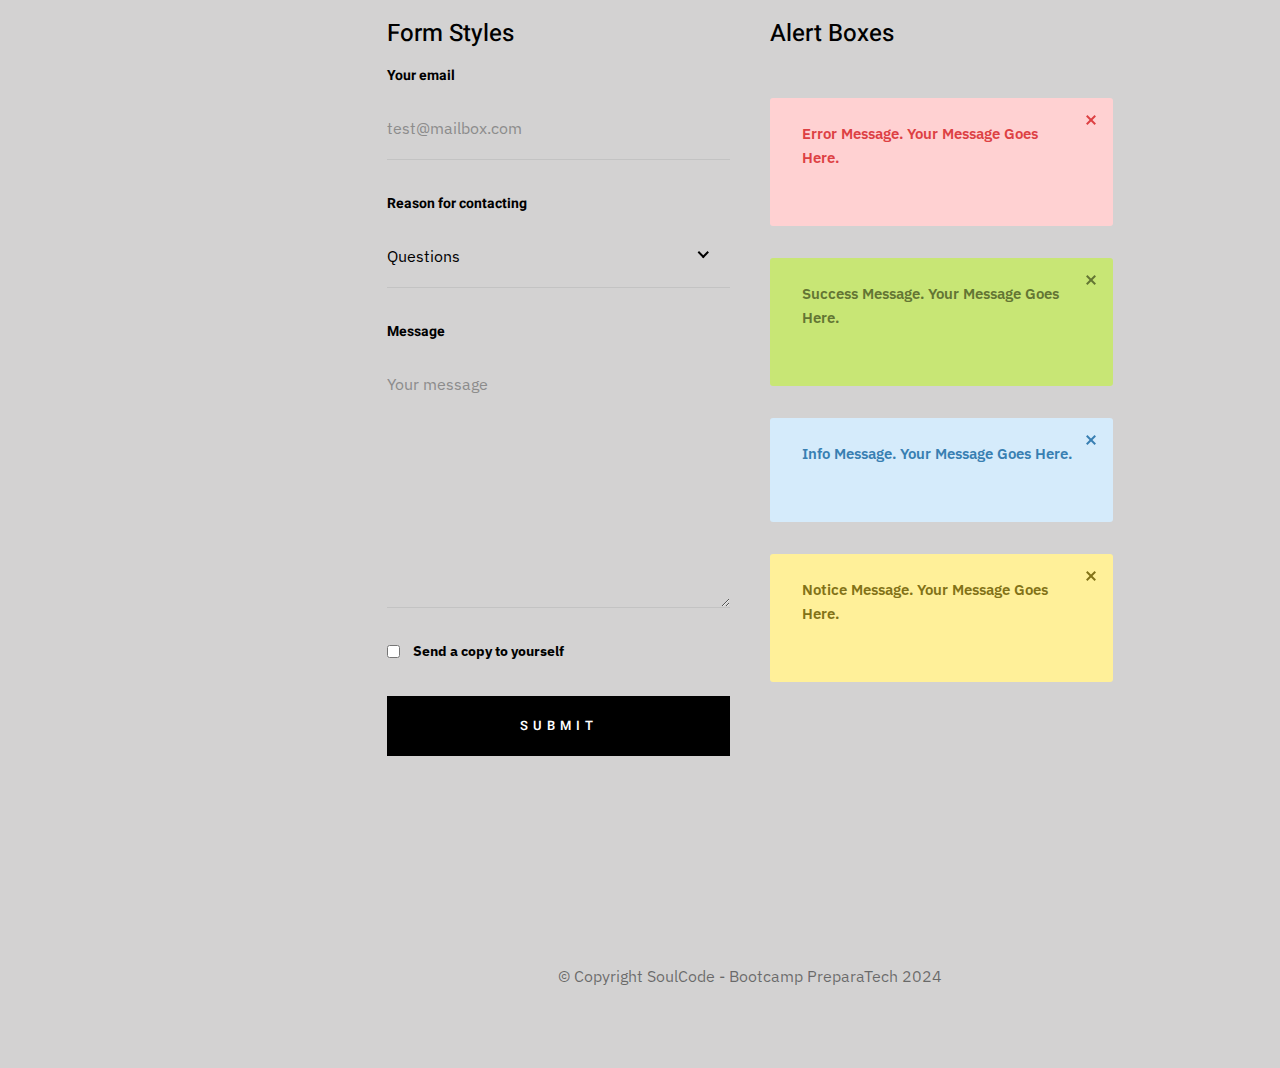
<file: SoulCode-PreparaTech/styles.html>
<!DOCTYPE html>
<html class="no-js" lang="pt-br">

<head>

    <!--- basic page needs
    ================================================== -->
    <meta charset="utf-8">
    <title>Styles - Typerite</title>
    <meta name="description" content="">
    <meta name="author" content="">

    <!-- mobile specific metas
    ================================================== -->
    <meta name="viewport" content="width=device-width, initial-scale=1">

    <!-- CSS
    ================================================== -->
    <link rel="stylesheet" href="css/base.css">
    <link rel="stylesheet" href="css/vendor.css">
    <link rel="stylesheet" href="css/main.css">

    <style type="text/css" media="screen">
        .s-styles {
            max-width: 1100px;
            padding-bottom: 12rem;
        }
    </style>

    <!-- script
    ================================================== -->
    <script src="js/modernizr.js"></script>

    <!-- favicons
    ================================================== -->
    <link rel="icon" type="image/png" sizes="16x16" href="/images/icons/favicon.png">

</head>

<body class="ss-bg-white">

    <!-- preloader
    ================================================== -->
    <div id="preloader">
        <div id="loader" class="dots-fade">
            <div></div>
            <div></div>
            <div></div>
        </div>
    </div>

    <div id="top" class="s-wrap site-wrapper">

        <!-- site header
        ================================================== -->
        <header class="s-header header">

            <div class="header__top">
                <div class="header__logo">
                    <a class="site-logo" href="index.html">
                        <img src="images/logo.png" alt="Homepage">
                    </a>
                </div>
            </div> <!-- end header__top -->

            <nav class="header__nav-wrap">

                <ul class="header__nav">
                    <li class="current"><a href="index.html" title="">Página Inicial</a></li>
                    <li class="has-children">
                        <a href="#0" title="">Title 1</a>
                        <ul class="sub-menu">
                            <li><a href="#">1</a></li>
                            <li><a href="#">2</a></li>
                            <li><a href="#">3</a></li>
                            <li><a href="#">4</a></li>
                            <li><a href="#">5</a></li>
                            <li><a href="#">6</a></li>
                        </ul>
                    </li>
                    <li class="has-children">
                        <a href="#0" title="">Title 2</a>
                        <ul class="sub-menu">
                            <li><a href="single-video.html">1</a></li>
                            <li><a href="single-audio.html">2</a></li>
                            <li><a href="single-gallery.html">3</a></li>
                            <li><a href="single-standard.html">4</a></li>
                        </ul>
                    </li>
                    <li><a href="styles.html" title="">Title 3</a></li>
                    <li><a href="page-about.html" title="">Title 4</a></li>
                    <li><a href="page-contact.html" title="">Title </a></li>
                </ul> <!-- end header__nav -->

                <ul class="header__social">
                    <li class="ss-facebook">
                        <a href="https://facebook.com/">
                            <span class="screen-reader-text">Facebook</span>
                        </a>
                    </li>
                    <li class="ss-twitter">
                        <a href="#0">
                            <span class="screen-reader-text">Twitter</span>
                        </a>
                    </li>
                    <li class="ss-dribbble">
                        <a href="#0">
                            <span class="screen-reader-text">Dribbble</span>
                        </a>
                    </li>
                    <li class="ss-pinterest">
                        <a href="#0">
                            <span class="screen-reader-text">Behance</span>
                        </a>
                    </li>
                </ul>

            </nav> <!-- end header__nav-wrap -->

            <!-- menu toggle -->
            <a href="#0" class="header__menu-toggle">
                <span>Menu</span>
            </a>

        </header> <!-- end s-header -->


        <!-- search
        ================================================== -->
        <div class="s-search">

            <div class="search-block">

                <form role="search" method="get" class="search-form" action="#">
                    <label>
                        <span class="hide-content">Search for:</span>
                        <input type="search" class="search-field" placeholder="insira palavras-chaves" value="" name="s" title="Buscar por:" autocomplete="off">
                    </label>
                    <input type="submit" class="search-submit" value="Search">
                </form>

                <a href="#0" title="Close Search" class="search-close">Close</a>

            </div> <!-- end search-block -->

            <!-- search modal trigger -->
            <a href="#0" class="search-trigger">
                <!-- <svg xmlns="http://www.w3.org/2000/svg" width="24" height="24" viewBox="0 0 24 24" style="fill:rgba(0, 0, 0, 1);transform:;-ms-filter:"> -->
                    <path d="M10,18c1.846,0,3.543-0.635,4.897-1.688l4.396,4.396l1.414-1.414l-4.396-4.396C17.365,13.543,18,11.846,18,10 c0-4.411-3.589-8-8-8s-8,3.589-8,8S5.589,18,10,18z M10,4c3.309,0,6,2.691,6,6s-2.691,6-6,6s-6-2.691-6-6S6.691,4,10,4z"></path>
                </svg>
                <span>Busca</span>
            </a>
            <span class="search-line"></span>

        </div> <!-- end s-search -->


        <!-- site content
        ================================================== -->
        <div class="s-content content">
            <main class="row s-styles">

                <!-- styles
                ================================================== -->
                <section id="styles" class="column large-full">

                    <div class="row section-intro add-bottom">

                        <div class="column large-full">

                            <h1 class="display-1">Style Guide.</h1>

                            <p class="lead">Lorem ipsum Officia elit ad tempor dolore est ex incididunt incididunt occaecat culpa deserunt
                                sunt labore in cillum ullamco magna in Excepteur consequat in reprehenderit proident mollit incididunt officia commodo.
                                Duis ea officia sed dolor pariatur enim dolore dolore quis incididunt nulla exercitation commodo veniam et ea incididunt.
                            </p>

                        </div>

                    </div>

                    <div class="row">

                        <div class="column large-6 tab-full">

                            <h3>Paragraph and Image</h3>

                            <p><a href="#"><img width="120" height="120" class="pull-left" alt="sample-image" src="images/sample-image.jpg"></a>
                                Lorem ipsum dolor sit amet, consectetuer adipiscing elit. Donec libero. Suspendisse bibendum.Cras id urna. Morbi
                                tincidunt, orci ac convallis aliquam, lectus turpis varius lorem, eu posuere nunc justo tempus leo. Donec mattis,
                                purus nec placerat bibendum, dui pede condimentum odio, ac blandit ante orci ut diam. Cras fringilla magna.
                                Phasellus suscipit, leo a pharetra condimentum, lorem tellus eleifend magna, eget fringilla velit magna id
                                neque posuere nunc justo tempus leo. </p>

                            <p>
                                Lorem ipsum dolor sit amet, consectetuer adipiscing elit. Donec libero. Suspendisse bibendum. Cras id urna.
                                Morbi tincidunt, orci ac convallis aliquam, lectus turpis varius lorem, eu posuere nunc justo tempus leo.
                                Donec mattis, purus nec placerat bibendum, dui pede condimentumodio, ac blandit ante orci ut diam.
                            </p>

                            <p>A <a href="#">link</a>,
                                <abbr title="this really isn't a very good description">abbrebation</abbr>,
                                <strong>strong text</strong>,
                                <em>em text</em>,
                                <del>deleted text</del>, and
                                <mark>this is a mark text.</mark>
                                <code>.code</code>
                            </p>

                        </div>

                        <div class="column large-6 tab-full">

                            <h3>Drop Caps</h3>

                            <p class="drop-cap">Far far away, behind the word mountains, far from the countries Vokalia and Consonantia,
                                there live the blind texts. Separated they live in Bookmarksgrove right at the coast of the
                                Semantics, a large language ocean. A small river named Duden flows by their place and supplies it with the
                                necessary regelialia. Morbi tincidunt, orci ac convallis aliquam, lectus turpis varius lorem,
                                euposuere nunc justo tempus leo. Donec mattis, purus nec placerat bibendum, dui pede condimentum odio,
                                ac blandit ante orci ut diam. Cras fringilla magna. Phasellus suscipit, leo a pharetra condimentum,
                                lorem tellus eleifend magna, eget fringilla velit magna id neque.
                            </p>

                            <h3>Small Print</h3>

                            <p>Buy one widget, get one free!
                                <small>(While supplies last. Offer expires on the vernal equinox. Not valid in Ohio.)</small>
                            </p>

                        </div>

                    </div> <!-- end row -->

                    <div class="row">

                        <div class="column large-6 tab-full">

                            <h3>Pull Quotes</h3>

                            <aside class="pull-quote">
                                <blockquote>
                                    <p>
                                        When you look in the eyes of grace, when you meet grace,
                                        when you embrace grace, when you see the nail prints in
                                        grace’s hands and the fire in his eyes, when you feel his
                                        relentless love for you - it will not motivate you to sin.
                                        It will motivate you to righteousness.
                                    </p>
                                </blockquote>
                            </aside>

                        </div>

                        <div class="column large-6 tab-full">

                            <h3>Block Quotes</h3>

                            <blockquote cite="http://where-i-got-my-info-from.com">
                                <p>
                                    For God so loved the world, that he gave his only Son, that whoever believes in
                                    him should not perish but have eternal life. For God did not send his Son into
                                    the world to condemn the world, but in order that the world might be
                                    saved through him.
                                </p>
                                <cite>
                                    <a href="#0">John 3:16-17 ESV</a>
                                </cite>
                            </blockquote>

                            <blockquote>
                                <p>There is a God-shaped vacuum in the heart of each man which cannot be satisfied
                                    by any created thing but only by God the Creator.</p>
                                <cite>Blaise Pascal</cite>
                            </blockquote>

                        </div>

                    </div> <!-- end row -->


                    <div class="row half-bottom">

                        <div class="column large-6 tab-full">

                            <h3>Example Lists</h3>

                            <ol>
                                <li>Here is an example</li>
                                <li>of an ordered list.</li>
                                <li>A parent list item.
                                    <ul>
                                        <li>one</li>
                                        <li>two</li>
                                        <li>three</li>
                                    </ul>
                                </li>
                                <li>A list item.</li>
                            </ol>

                            <ul class="disc">
                                <li>Here is an example</li>
                                <li>of an unordered list.</li>
                            </ul>

                            <h3>Definition Lists</h3>

                            <h5>a) Multi-line Definitions (default) </h5>

                            <dl>
                                <dt><strong>This is a term</strong></dt>
                                <dd>this is the definition of that term, which both live in a <code>dl</code>.</dd>
                                <dt><strong>Another Term</strong></dt>
                                <dd>And it gets a definition too, which is this line</dd>
                                <dd>This is a 2<sup>nd</sup> definition for a single term. A <code>dt</code> may be followed by multiple <code>dd</code>s.</dd>
                            </dl>

                        </div>

                        <div class="column large-6 tab-full">

                            <h3>Buttons</h3>

                            <p>
                                <a class="btn btn--primary full-width" href="#0">Primary Button</a>
                                <a class="btn full-width" href="#0">Default Button</a>
                                <a class="btn btn--stroke full-width" href="#0">Stroke Button</a>
                            </p>

                            <h3>Skill Bars</h3>

                            <ul class="skill-bars">
                                <li>
                                    <div class="progress percent90"><span>90%</span></div>
                                    <strong>HTML5</strong>
                                </li>
                                <li>
                                    <div class="progress percent85"><span>85%</span></div>
                                    <strong>CSS3</strong>
                                </li>
                                <li>
                                    <div class="progress percent70"><span>70%</span></div>
                                    <strong>JQuery</strong>
                                </li>
                                <li>
                                    <div class="progress percent95"><span>95%</span></div>
                                    <strong>PHP</strong>
                                </li>
                                <li>
                                    <div class="progress percent75"><span>75%</span></div>
                                    <strong>Wordpress</strong>
                                </li>
                                <li>
                                    <div class="progress percent90"><span>90%</span></div>
                                    <strong>Angular JS</strong>
                                </li>
                            </ul>

                        </div>

                    </div> <!-- end row -->

                    <div class="row half-bottom">

                        <div class="column large-6 tab-full">

                            <h1>H1 Heading</h1>
                            <p>Doloremque dolor voluptas est sequi omnis. Pariatur ut aut. Sed enim tempora qui veniam qui cum vel.
                                Voluptas odit at vitae minima. In assumenda ut. Voluptatem totam impedit accusantium reiciendis excepturi aut qui accusamus praesentium.</p>

                            <h2>H2 Heading</h2>
                            <p>Doloremque dolor voluptas est sequi omnis. Pariatur ut aut. Sed enim tempora qui veniam qui cum vel.
                                Voluptas odit at vitae minima. In assumenda ut. Voluptatem totam impedit accusantium reiciendis excepturi aut qui accusamus praesentium.</p>

                            <h3>H3 Heading</h3>
                            <p>Doloremque dolor voluptas est sequi omnis. Pariatur ut aut. Sed enim tempora qui veniam qui cum vel.
                                Voluptas odit at vitae minima. In assumenda ut. Voluptatem totam impedit accusantium reiciendis excepturi aut qui accusamus praesentium.</p>

                        </div>

                        <div class="column large-6 tab-full">

                            <h4>H4 Heading</h4>
                            <p>Doloremque dolor voluptas est sequi omnis. Pariatur ut aut. Sed enim tempora qui veniam qui cum vel.
                                Voluptas odit at vitae minima. In assumenda ut. Voluptatem totam impedit accusantium reiciendis excepturi aut qui accusamus praesentium.</p>

                            <h5>H5 Heading</h5>
                            <p>Doloremque dolor voluptas est sequi omnis. Pariatur ut aut. Sed enim tempora qui veniam qui cum vel.
                                Voluptas odit at vitae minima. In assumenda ut. Voluptatem totam impedit accusantium reiciendis excepturi aut qui accusamus praesentium.</p>

                            <h6>H6 Heading</h6>
                            <p>Doloremque dolor voluptas est sequi omnis. Pariatur ut aut. Sed enim tempora qui veniam qui cum vel.
                                Voluptas odit at vitae minima. In assumenda ut. Voluptatem totam impedit accusantium reiciendis excepturi aut qui accusamus praesentium.</p>

                        </div>

                    </div>

                    <div class="row half-bottom">

                        <div class="column large-six tab-full">

                            <h3>Stats Tabs</h3>

                            <ul class="stats-tabs">
                                <li><a href="#">1,234 <em>Sasuke</em></a></li>
                                <li><a href="#">567 <em>Hinata</em></a></li>
                                <li><a href="#">23,456 <em>Naruto</em></a></li>
                                <li><a href="#">3,456 <em>Kiba</em></a></li>
                                <li><a href="#">456 <em>Shikamaru</em></a></li>
                                <li><a href="#">26 <em>Sakura</em></a></li>
                            </ul>

                        </div>

                        <div class="column large-six tab-full">
                            <h3>Code Block</h3>

                            <pre><code class="language-css">
    code {
        font-size: 1.4rem;
        margin: 0 .2rem;
        padding: .2rem .6rem;
        white-space: nowrap;
        background: #F1F1F1;
        border: 1px solid #E1E1E1;	
        border-radius: 3px;
    }
</code></pre>
                        </div>

                    </div> <!-- end row -->

                    <div class="row half-bottom">

                        <div class="column large-6 tab-full">

                            <h3>Responsive Image</h3>
                            <p><img src="images/wheel-500.jpg" srcset="images/wheel-1000.jpg 1000w, 
                                images/wheel-500.jpg 500w" sizes="(max-width: 1000px) 100vw, 1000px" alt="">
                            </p>

                        </div>

                        <div class="column large-6 tab-full">

                            <h3>Responsive video</h3>

                            <div class="video-container">
                                <iframe src="https://player.vimeo.com/video/14592941?color=00a650&title=0&byline=0&portrait=0" width="500" height="281" frameborder="0" webkitallowfullscreen mozallowfullscreen allowfullscreen></iframe>
                            </div>

                        </div>

                    </div> <!-- end row -->

                    <div class="row add-bottom">

                        <div class="column large-full">

                            <h3>Tables</h3>
                            <p>Be sure to use properly formed table markup with <code>&lt;thead&gt;</code> and <code>&lt;tbody&gt;</code> when building a <code>table</code>.</p>

                            <div class="table-responsive">

                                <table>
                                    <thead>
                                        <tr>
                                            <th>Name</th>
                                            <th>Age</th>
                                            <th>Sex</th>
                                            <th>Location</th>
                                        </tr>
                                    </thead>
                                    <tbody>
                                        <tr>
                                            <td>Naruto Uzumaki</td>
                                            <td>16</td>
                                            <td>Male</td>
                                            <td>Konoha</td>
                                        </tr>
                                        <tr>
                                            <td>Sakura Haruno</td>
                                            <td>16</td>
                                            <td>Female</td>
                                            <td>Konoha</td>
                                        </tr>
                                    </tbody>
                                </table>

                            </div>

                        </div>

                    </div> <!-- end row -->

                    <div class="row">

                        <div class="column large-6 tab-full">

                            <h3>Form Styles</h3>

                            <form>
                                <div>
                                    <label for="sampleInput">Your email</label>
                                    <input class="full-width" type="email" placeholder="test@mailbox.com" id="sampleInput">
                                </div>
                                <div>
                                    <label for="sampleRecipientInput">Reason for contacting</label>
                                    <div class="ss-custom-select">
                                        <select class="full-width" id="sampleRecipientInput">
                                            <option value="Option 1">Questions</option>
                                            <option value="Option 2">Report</option>
                                            <option value="Option 3">Others</option>
                                        </select>
                                    </div>
                                </div>

                                <label for="exampleMessage">Message</label>
                                <textarea class="full-width" placeholder="Your message" id="exampleMessage"></textarea>

                                <label class="add-bottom">
                                    <input type="checkbox">
                                    <span class="label-text">Send a copy to yourself</span>
                                </label>

                                <input class="btn--primary full-width" type="submit" value="Submit">
                            </form>

                        </div>

                        <div class="column large-6 tab-full">

                            <h3>Alert Boxes</h3>

                            <br>

                            <div class="alert-box alert-box--error hideit">
                                <p>Error Message. Your Message Goes Here.</p>
                                <i class="fa fa-times alert-box__close" aria-hidden="true"></i>
                            </div><!-- end error -->

                            <div class="alert-box alert-box--success hideit">
                                <p>Success Message. Your Message Goes Here.</p>
                                <i class="fa fa-times alert-box__close" aria-hidden="true"></i>
                            </div><!-- end success -->

                            <div class="alert-box alert-box--info hideit">
                                <p>Info Message. Your Message Goes Here.</p>
                                <i class="fa fa-times alert-box__close" aria-hidden="true"></i>
                            </div><!-- end info -->

                            <div class="alert-box alert-box--notice hideit">
                                <p>Notice Message. Your Message Goes Here.</p>
                                <i class="fa fa-times alert-box__close" aria-hidden="true"></i>
                            </div><!-- end notice -->

                        </div>

                    </div> <!-- end row -->

                </section> <!-- end styles -->

            </main>

        </div> <!-- end s-content -->


        <!-- footer
        ================================================== -->
        <footer class="s-footer footer">
            <div class="row">
                <div class="column large-full footer__content">
                    <div class="footer__copyright">
                        <span>© Copyright SoulCode - Bootcamp PreparaTech 2024</span>
                    </div>
                </div>
            </div>

            <div class="go-top">
                <a class="smoothscroll" title="Back to Top" href="#top"></a>
            </div>
        </footer>

    </div> <!-- end s-wrap -->


    <!-- Java Script
    ================================================== -->
    <script src="js/jquery-3.2.1.min.js"></script>
    <script src="js/plugins.js"></script>
    <script src="js/main.js"></script>

</body>
</file>
<file: SoulCode-PreparaTech/css/main.css>
/* =================================================================== 
 *
 *  ------------------------------------------------------------------
 *

 *  # base style overrides
 *      ## links
 *  # typography & general theme styles
 *      ## Lists
 *      ## responsive video container
 *      ## floated image
 *      ## tables
 *      ## Spacing 
 *  # preloader 
 *  # forms
 *      ## Style Placeholder Text
 *      ## Change Autocomplete styles in Chrome
 *  # buttons
 *  # additional components
 *      ## additional typo styles
 *      ## skillbars
 *      ## alert box 
 *      ## pagination
 *  # Common and Reusable Styles
 *      ## animation stuff 
 *      ## entry media
 *      ## listing header
 *      ## slick slider 
 *      ## masonry entries
 *      ## post formats - masonry view
 *  # site header
 *      ## header logo
 *      ## header main navigation
 *      ## menu toggle
 *      ## header social
 *  # search
 *      ## close button for search 
 *      ## search modal trigger
 *  # site content & footer 
 *      ## content
 *      ## footer
 *      ## copyright
 *      ## go to top
 *  # blog styles and blog components
 *      ## entry header meta
 *      ## post tags
 *      ## blog single page navigation
 *      ## related articles
 *      ## comments
 *      ## format gallery
 *
 * =================================================================== */


/* ===================================================================
 * # base style overrides
 *
 * ------------------------------------------------------------------- */
html {
    font-size : 10px;
}

@media screen and (max-width: 400px) {
    html {
        font-size : 9.210526315789474px;
    }
}

html,
body {
    height : 100%;
}

body {
    background  : #eaf2f7;
    font-family : "IBM Plex Sans", sans-serif;
    font-size   : 1.9rem;
    font-style  : normal;
    font-weight : normal;
    line-height : 1.789;
    color       : #000000;
    margin      : 0;
    padding     : 0;
}

body.nav-wrap-is-visible {
    overflow : hidden;
}

body.ss-bg-white {
    background : #d3d2d2;
}

/* ------------------------------------------------------------------- 
 * ## links
 * ------------------------------------------------------------------- */
a {
    color      : #020202;
    transition : all 0.3s ease-in-out;
}

a:hover,
a:focus,
a:active {
    color : #646363;
}

a:hover,
a:active {
    outline : 0;
}


/* ===================================================================
 * # typography & general theme styles
 * 
 * ------------------------------------------------------------------- */
h1, h2, h3, h4, h5, h6,
.h1, .h2, .h3, .h4, .h5, .h6 {
    font-family            : "Heebo", sans-serif;
    font-weight            : 500;
    font-style             : normal;
    color                  : #000000;
    font-variant-ligatures : common-ligatures;
    text-rendering         : optimizeLegibility;
}

h1, .h1,
h2, .h2,
h3, .h3,
h4, .h4 {
    margin-top    : 6rem;
    margin-bottom : 1.6rem;
}

@media screen and (max-width: 600px) {

    h1, .h1,
    h2, .h2,
    h3, .h3,
    h4, .h4 {
        margin-top : 5.6rem;
    }
}

h5, .h5,
h6, .h6 {
    margin-top    : 4.8rem;
    margin-bottom : 1.2rem;
}

@media screen and (max-width: 600px) {

    h5, .h5,
    h6, .h6 {
        margin-top    : 4.4rem;
        margin-bottom : 0.8rem;
    }
}

h1, .h1 {
    font-size   : 3.6rem;
    line-height : 1.222;
}

@media screen and (max-width: 600px) {

    h1, .h1 {
        font-size : 3.3rem;
    }
}

h2, .h2 {
    font-size   : 3rem;
    line-height : 1.2;
}

h3, .h3 {
    font-size   : 2.4rem;
    line-height : 1.167;
}

h4, .h4 {
    font-size   : 2.1rem;
    line-height : 1.333;
}

h5, .h5 {
    font-size   : 1.8rem;
    line-height : 1.333;
}

h6, .h6 {
    font-size      : 1.6rem;
    line-height    : 1.5;
    text-transform : uppercase;
    letter-spacing : .16rem;
}

p img {
    margin : 0;
}

p.lead {
    font-family   : "IBM Plex Sans", sans-serif;
    font-weight   : 300;
    font-size     : 2.4rem;
    line-height   : 1.833;
    margin-bottom : 3.6rem;
    color         : #000000;
}

@media screen and (max-width: 1200px) {
    p.lead {
        font-size : 2.2rem;
    }
}

@media screen and (max-width: 600px) {
    p.lead {
        font-size : 2.1rem;
    }
}

em,
i,
strong,
b {
    font-size   : inherit;
    line-height : inherit;
}

em,
i {
    font-family : "IBM Plex Sans", sans-serif;
    font-style  : italic;
}

strong,
b {
    font-family : "IBM Plex Sans", sans-serif;
    font-weight : 700;
}

small {
    font-size   : 1.2rem;
    line-height : inherit;
}

blockquote {
    margin      : 4rem 0;
    padding     : 4rem 4rem;
    border-left : 4px solid black;
    position    : relative;
}

@media screen and (max-width: 600px) {
    blockquote {
        padding : 3.2rem 3.2rem;
    }
}

@media screen and (max-width: 400px) {
    blockquote {
        padding : 2.8rem 2.8rem;
    }
}

blockquote p {
    font-family : "Lora", serif;
    font-weight : 400;
    padding     : 0;
    font-size   : 2.4rem;
    line-height : 1.833;
    color       : #000000;
}

@media screen and (max-width: 500px) {
    blockquote p {
        font-size : 2.2rem;
    }
}

blockquote cite {
    display     : block;
    font-family : "IBM Plex Sans", sans-serif;
    font-size   : 1.5rem;
    font-style  : normal;
    line-height : 1.333;
}

blockquote cite:before {
    content : "\2014 \0020";
}

blockquote cite,
blockquote cite a,
blockquote cite a:visited {
    color  : #7e7e7e;
    border : none;
}

abbr {
    font-family    : "IBM Plex Sans", sans-serif;
    font-weight    : 700;
    font-variant   : small-caps;
    text-transform : lowercase;
    letter-spacing : .05rem;
    color          : #7e7e7e;
}

var,
kbd,
samp,
code,
pre {
    font-family : Consolas, "Andale Mono", Courier, "Courier New", monospace;
}

pre {
    padding    : 2.4rem 3.2rem 3.2rem;
    background : #efefef;
    overflow-x : auto;
}

code {
    font-size     : 1.4rem;
    margin        : 0 .2rem;
    padding       : .4rem .8rem;
    white-space   : nowrap;
    background    : #efefef;
    border        : 1px solid #d3d3d3;
    color         : #000000;
    border-radius : 3px;
}

pre>code {
    display     : block;
    white-space : pre;
    line-height : 2;
    padding     : 0;
    margin      : 0;
    border      : none;
}

pre.prettyprint>code {
    border : none;
}

del {
    text-decoration : line-through;
}

abbr[title],
dfn[title] {
    border-bottom   : 1px dotted;
    cursor          : help;
    text-decoration : none;
}

mark {
    background : #fff099;
    color      : #000000;
}

hr {
    border       : solid #e0e0e0;
    border-width : 1px 0 0;
    clear        : both;
    margin       : 2.4rem 0 1.6rem;
    height       : 0;
}

/* ------------------------------------------------------------------- 
 * ## Lists
 * ------------------------------------------------------------------- */
ol {
    list-style : decimal;
}

ul {
    list-style : disc;
}

li {
    display : list-item;
}

ol,
ul {
    margin-left : 1.6rem;
}

ul li {
    padding-left : .4rem;
}

ul ul,
ul ol,
ol ol,
ol ul {
    margin : .8rem 0 .8rem 1.6rem;
}

ul.disc li {
    display    : list-item;
    list-style : none;
    padding    : 0 0 0 .8rem;
    position   : relative;
}

ul.disc li::before {
    content        : "";
    display        : inline-block;
    width          : 8px;
    height         : 8px;
    border-radius  : 50%;
    background     : #7c7c7c;
    position       : absolute;
    left           : -16px;
    top            : 11px;
    vertical-align : middle;
}

dt {
    margin : 0;
    color  : #33998a;
}

dd {
    margin : 0 0 0 2rem;
}

/* ------------------------------------------------------------------- 
 * ## responsive video container
 * ------------------------------------------------------------------- */
.video-container {
    position       : relative;
    padding-bottom : 56.25%;
    height         : 0;
    overflow       : hidden;
}

.video-container iframe,
.video-container object,
.video-container embed,
.video-container video {
    position : absolute;
    top      : 0;
    left     : 0;
    width    : 100%;
    height   : 100%;
}

/* ------------------------------------------------------------------- 
 * ## floated image
 * ------------------------------------------------------------------- */
img.pull-right {
    margin : 1.2rem 0 0 2.8rem;
}

img.pull-left {
    margin : 1.2rem 2.8rem 0 0;
}

/* ------------------------------------------------------------------- 
 * ## tables
 * ------------------------------------------------------------------- */
table {
    border-width    : 0;
    width           : 100%;
    max-width       : 100%;
    font-family     : "IBM Plex Sans", sans-serif;
    border-collapse : collapse;
}

th,
td {
    padding       : 1.5rem 3.2rem;
    text-align    : left;
    border-bottom : 1px solid #e0e0e0;
}

th {
    color       : #000000;
    font-family : "IBM Plex Sans", sans-serif;
    font-weight : 700;
}

th:first-child,
td:first-child {
    padding-left : 0;
}

th:last-child,
td:last-child {
    padding-right : 0;
}

.table-responsive {
    overflow-x                 : auto;
    -webkit-overflow-scrolling : touch;
}

/* ------------------------------------------------------------------- 
 * ## Spacing 
 * ------------------------------------------------------------------- */
button,
.btn {
    margin-bottom : 1.6rem;
}

fieldset {
    margin-bottom : 1.6rem;
}

input,
textarea,
select,
pre,
blockquote,
figure,
table,
p,
ul,
ol,
dl,
form,
.video-container,
.ss-custom-select {
    margin-bottom : 3.2rem;
}


/* ===================================================================
 * # preloader 
 *
 * ------------------------------------------------------------------- */
#preloader {
    position   : fixed;
    top        : 0;
    left       : 0;
    right      : 0;
    bottom     : 0;
    background : #ffffff;
    z-index    : 500;
    height     : 100vh;
    width      : 100%;
    overflow   : hidden;
}

.no-js #preloader,
.oldie #preloader {
    display : none;
}

#loader {
    position          : absolute;
    left              : 50%;
    top               : 50%;
    width             : 6px;
    height            : 6px;
    padding           : 0;
    display           : inline-block;
    -webkit-transform : translate3d(-50%, -50%, 0);
    transform         : translate3d(-50%, -50%, 0);
}

#loader>div {
    content       : "";
    background    : #000000;
    width         : 6px;
    height        : 6px;
    position      : absolute;
    top           : 0;
    left          : 0;
    border-radius : 50%;
}

#loader>div:nth-of-type(1) {
    left : 15px;
}

#loader>div:nth-of-type(3) {
    left : -15px;
}

/* dots jump */
.dots-jump>div {
    -webkit-animation : dots-jump 1.2s infinite ease;
    animation         : dots-jump 1.2s infinite ease;
    animation-delay   : 0.2s;
}

.dots-jump>div:nth-of-type(1) {
    animation-delay : 0.4s;
}

.dots-jump>div:nth-of-type(3) {
    animation-delay : 0s;
}

@-webkit-keyframes dots-jump {
    0% {
        top : 0;
    }

    40% {
        top : -6px;
    }

    80% {
        top : 0;
    }
}

@keyframes dots-jump {
    0% {
        top : 0;
    }

    40% {
        top : -6px;
    }

    80% {
        top : 0;
    }
}

/* dots fade */
.dots-fade>div {
    -webkit-animation : dots-fade 1.6s infinite ease;
    animation         : dots-fade 1.6s infinite ease;
    animation-delay   : 0.4s;
}

.dots-fade>div:nth-of-type(1) {
    animation-delay : 0.8s;
}

.dots-fade>div:nth-of-type(3) {
    animation-delay : 0s;
}

@-webkit-keyframes dots-fade {
    0% {
        opacity : 1;
    }

    40% {
        opacity : 0.2;
    }

    80% {
        opacity : 1;
    }
}

@keyframes dots-fade {
    0% {
        opacity : 1;
    }

    40% {
        opacity : 0.2;
    }

    80% {
        opacity : 1;
    }
}

/* dots pulse */
.dots-pulse>div {
    -webkit-animation : dots-pulse 1.2s infinite ease;
    animation         : dots-pulse 1.2s infinite ease;
    animation-delay   : 0.2s;
}

.dots-pulse>div:nth-of-type(1) {
    animation-delay : 0.4s;
}

.dots-pulse>div:nth-of-type(3) {
    animation-delay : 0s;
}

@-webkit-keyframes dots-pulse {
    0% {
        -webkit-transform : scale(1);
        transform         : scale(1);
    }

    40% {
        -webkit-transform : scale(1.1);
        transform         : scale(1.3);
    }

    80% {
        -webkit-transform : scale(1);
        transform         : scale(1);
    }
}

@keyframes dots-pulse {
    0% {
        -webkit-transform : scale(1);
        transform         : scale(1);
    }

    40% {
        -webkit-transform : scale(1.1);
        transform         : scale(1.3);
    }

    80% {
        -webkit-transform : scale(1);
        transform         : scale(1);
    }
}


/* ===================================================================
 * # forms 
 *
 * ------------------------------------------------------------------- */
fieldset {
    border : none;
}

input[type="email"],
input[type="number"],
input[type="search"],
input[type="text"],
input[type="tel"],
input[type="url"],
input[type="password"],
textarea,
select {
    display       : block;
    height        : 6.4rem;
    padding       : 1.6rem 0 1.5rem;
    border        : 0;
    outline       : none;
    color         : #000000;
    font-family   : "IBM Plex Sans", sans-serif;
    font-size     : 1.6rem;
    line-height   : 3.2rem;
    max-width     : 100%;
    background    : transparent;
    border-bottom : 1px solid #c3c3c3;
    transition    : all .3s ease-in-out;
}

.ss-custom-select {
    position : relative;
    padding  : 0;
}

.ss-custom-select select {
    -webkit-appearance : none;
    -moz-appearance    : none;
    appearance         : none;
    text-indent        : 0.01px;
    text-overflow      : '';
    margin             : 0;
    line-height        : 3rem;
    vertical-align     : middle;
}

.ss-custom-select select option {
    padding-left  : 2rem;
    padding-right : 2rem;
}

.ss-custom-select select::-ms-expand {
    display : none;
}

.ss-custom-select::after {
    border-bottom            : 2px solid #000000;
    border-right             : 2px solid #000000;
    content                  : '';
    display                  : block;
    height                   : 8px;
    width                    : 8px;
    margin-top               : -7px;
    pointer-events           : none;
    position                 : absolute;
    right                    : 2.4rem;
    top                      : 50%;
    transition               : all 0.15s ease-in-out;
    -webkit-transform-origin : 66% 66%;
    transform-origin         : 66% 66%;
    -webkit-transform        : rotate(45deg);
    transform                : rotate(45deg);
}

textarea {
    min-height : 25.6rem;
}

input[type="email"]:focus,
input[type="number"]:focus,
input[type="search"]:focus,
input[type="text"]:focus,
input[type="tel"]:focus,
input[type="url"]:focus,
input[type="password"]:focus,
textarea:focus,
select:focus {
    color         : #000000;
    border-bottom : 1px solid #000000;
}

label,
legend {
    font-family   : "Heebo", sans-serif;
    font-weight   : 700;
    font-size     : 1.4rem;
    margin-bottom : .8rem;
    line-height   : 1.714;
    color         : #000000;
    display       : block;
}

input[type="checkbox"],
input[type="radio"] {
    display : inline;
}

label>.label-text {
    display     : inline-block;
    margin-left : 1rem;
    font-family : "IBM Plex Sans", sans-serif;
    line-height : inherit;
}

label>input[type="checkbox"],
label>input[type="radio"] {
    margin   : 0;
    position : relative;
    top      : .2rem;
}

/* ------------------------------------------------------------------- 
 * ## Style Placeholder Text
 * ------------------------------------------------------------------- */
::-webkit-input-placeholder {
    /* WebKit, Blink, Edge */
    color : #8c8c8c;
}

:-moz-placeholder {
    /* Mozilla Firefox 4 to 18 */
    color   : #8c8c8c;
    opacity : 1;
}

::-moz-placeholder {
    /* Mozilla Firefox 19+ */
    color   : #8c8c8c;
    opacity : 1;
}

:-ms-input-placeholder {
    /* Internet Explorer 10-11 */
    color : #8c8c8c;
}

::-ms-input-placeholder {
    /* Microsoft Edge */
    color : #8c8c8c;
}

::placeholder {
    /* Most modern browsers support this now. */
    color : #8c8c8c;
}

.placeholder {
    color : #8c8c8c !important;
}

/* ------------------------------------------------------------------- 
 * ## Change Autocomplete styles in Chrome
 * ------------------------------------------------------------------- */
input:-webkit-autofill,
input:-webkit-autofill:hover,
input:-webkit-autofill:focus input:-webkit-autofill,
textarea:-webkit-autofill,
textarea:-webkit-autofill:hover textarea:-webkit-autofill:focus,
select:-webkit-autofill,
select:-webkit-autofill:hover,
select:-webkit-autofill:focus {
    -webkit-text-fill-color : #999c9c;
    transition              : background-color 5000s ease-in-out 0s;
}


/* ===================================================================
 * # buttons
 *
 * ------------------------------------------------------------------- */
.btn,
button,
input[type="submit"],
input[type="reset"],
input[type="button"] {
    display                 : inline-block;
    font-family             : "Heebo", sans-serif;
    font-weight             : 600;
    font-size               : 1.3rem;
    text-transform          : uppercase;
    letter-spacing          : .5rem;
    height                  : 6rem;
    line-height             : 5.6rem;
    padding                 : 0 3.2rem;
    margin                  : 0 .4rem 1.6rem 0;
    color                   : #000000;
    text-decoration         : none;
    text-align              : center;
    white-space             : nowrap;
    cursor                  : pointer;
    transition              : all .3s ease-in-out;
    -webkit-font-smoothing  : antialiased;
    -moz-osx-font-smoothing : grayscale;
    background-color        : #d3d3d3;
    border                  : 0.2rem solid #d3d3d3;
}

.btn:hover,
button:hover,
input[type="submit"]:hover,
input[type="reset"]:hover,
input[type="button"]:hover,
.btn:focus,
button:focus,
input[type="submit"]:focus,
input[type="reset"]:focus,
input[type="button"]:focus {
    background-color : #c3c3c3;
    border-color     : #c3c3c3;
    color            : #000000;
    outline          : 0;
}

/* button primary
 * ------------------------------------------------- */
.btn.btn--primary,
button.btn--primary,
input[type="submit"].btn--primary,
input[type="reset"].btn--primary,
input[type="button"].btn--primary {
    background   : #000000;
    border-color : #000000;
    color        : #ffffff;
}

.btn.btn--primary:hover,
button.btn--primary:hover,
input[type="submit"].btn--primary:hover,
input[type="reset"].btn--primary:hover,
input[type="button"].btn--primary:hover,
.btn.btn--primary:focus,
button.btn--primary:focus,
input[type="submit"].btn--primary:focus,
input[type="reset"].btn--primary:focus,
input[type="button"].btn--primary:focus {
    background   : #585858;
    border-color : #979999;
}

/* button modifiers
 * ------------------------------------------------- */
.btn.full-width,
button.full-width {
    width        : 100%;
    margin-right : 0;
}

.btn--medium,
button.btn--medium {
    height      : 6.4rem !important;
    line-height : 6rem !important;
}

.btn--large,
button.btn--large {
    height      : 6.8rem !important;
    line-height : 6.4rem !important;
}

.btn--stroke,
button.btn--stroke {
    background : transparent !important;
    border     : 0.2rem solid #000000;
    color      : #000000;
}

.btn--stroke:hover,
button.btn--stroke:hover {
    background : #000000 !important;
    border     : 0.2rem solid #000000;
    color      : #ffffff;
}

.btn--pill,
button.btn--pill {
    padding-left  : 3.2rem !important;
    padding-right : 3.2rem !important;
    border-radius : 1000px !important;
}

button::-moz-focus-inner,
input::-moz-focus-inner {
    border  : 0;
    padding : 0;
}


/* =================================================================== 
 * # additional components
 *
 * ------------------------------------------------------------------- */

/* ------------------------------------------------------------------- 
 * ## additional typo styles 
 * ------------------------------------------------------------------- */
/* drop cap 
 * ----------------------------------------------- */
.drop-cap:first-letter {
    float       : left;
    margin      : 0;
    padding     : 1.6rem .8rem 0 0;
    font-family : "Lora", serif;
    font-weight : 700;
    font-size   : 8.6rem;
    line-height : 6rem;
    text-indent : 0;
    background  : transparent;
    color       : #000000;
}

/* line definition style 
 * ----------------------------------------------- */
.lining dt,
.lining dd {
    display : inline;
    margin  : 0;
}

.lining dt+dt:before,
.lining dd+dt:before {
    content     : "\A";
    white-space : pre;
}

.lining dd+dd:before {
    content : ", ";
}

.lining dd+dd:before {
    content : ", ";
}

.lining dd:before {
    content     : ": ";
    margin-left : -0.2em;
}

/* dictionary definition style 
 * ----------------------------------------------- */
.dictionary-style dt {
    display       : inline;
    counter-reset : definitions;
}

.dictionary-style dt+dt:before {
    content     : ", ";
    margin-left : -0.2em;
}

.dictionary-style dd {
    display           : block;
    counter-increment : definitions;
}

.dictionary-style dd:before {
    content : counter(definitions, decimal) ". ";
}

/** 
 * Pull Quotes
 * -----------
 * markup:
 *
 * <aside class="pull-quote">
 *		<blockquote>
 *			<p></p>
 *		</blockquote>
 *	</aside>
 *
 * --------------------------------------------------------------------- */
.pull-quote {
    position : relative;
    padding  : 2.4rem 0;
}

.pull-quote blockquote {
    background-color : #efefef;
    border           : none;
    margin           : 0;
    padding-top      : 9.6rem;
    position         : relative;
}

.pull-quote blockquote:before {
    content           : "";
    display           : block;
    height            : 3.2rem;
    width             : 3.2rem;
    background-repeat : no-repeat;
    background        : center center;
    background-size   : contain;
    background-image  : url(../images/icons/icon-quote.svg);
    position          : absolute;
    top               : 4rem;
    left              : 4rem;
}

/** 
 * Stats Tab
 * ---------
 * markup:
 *
 * <ul class="stats-tabs">
 *		<li><a href="#">[value]<em>[name]</em></a></li>
 *	</ul>
 *
 * Extend this object into your markup.
 *
 * --------------------------------------------------------------------- */
.stats-tabs {
    padding : 0;
    margin  : 3.2rem 0;
}

.stats-tabs li {
    display      : inline-block;
    margin       : 0 1.6rem 3.2rem 0;
    padding      : 0 1.5rem 0 0;
    border-right : 1px solid #d3d3d3;
}

.stats-tabs li:last-child {
    margin  : 0;
    padding : 0;
    border  : none;
}

.stats-tabs li a {
    display     : inline-block;
    font-size   : 2.5rem;
    font-family : "Heebo", sans-serif;
    font-weight : 700;
    border      : none;
    color       : #000000;
}

.stats-tabs li a:hover {
    color : #33998a;
}

.stats-tabs li a em {
    display     : block;
    margin      : .8rem 0 0 0;
    font-family : "IBM Plex Sans", sans-serif;
    font-size   : 1.5rem;
    font-weight : normal;
    font-style  : normal;
    color       : #7e7e7e;
}

/* ------------------------------------------------------------------- 
 * ## skillbars
 * ------------------------------------------------------------------- */
.skill-bars {
    list-style : none;
    margin     : 6.8rem 0 3.2rem;
}

.skill-bars li {
    height        : .4rem;
    background    : #c3c3c3;
    width         : 100%;
    margin-bottom : 6.8rem;
    padding       : 0;
    position      : relative;
}

.skill-bars li strong {
    position       : absolute;
    left           : 0;
    top            : -4rem;
    font-family    : "Heebo", sans-serif;
    font-weight    : 700;
    color          : #000000;
    text-transform : uppercase;
    letter-spacing : .2rem;
    font-size      : 1.4rem;
    line-height    : 2.4rem;
}

.skill-bars li .progress {
    background : #000000;
    position   : relative;
    height     : 100%;
}

.skill-bars li .progress span {
    position      : absolute;
    right         : 0;
    top           : -3.6rem;
    display       : block;
    font-family   : "IBM Plex Sans", sans-serif;
    color         : #ffffff;
    font-size     : 1.1rem;
    line-height   : 1;
    background    : #000000;
    padding       : .8rem .8rem;
    border-radius : 3px;
}

.skill-bars li .progress span::after {
    position         : absolute;
    left             : 50%;
    bottom           : -10px;
    margin-left      : -5px;
    width            : 0;
    height           : 0;
    border           : 5px solid transparent;
    border-top-color : #000000;
    content          : "";
}

.skill-bars li .percent5 {
    width : 5%;
}

.skill-bars li .percent10 {
    width : 10%;
}

.skill-bars li .percent15 {
    width : 15%;
}

.skill-bars li .percent20 {
    width : 20%;
}

.skill-bars li .percent25 {
    width : 25%;
}

.skill-bars li .percent30 {
    width : 30%;
}

.skill-bars li .percent35 {
    width : 35%;
}

.skill-bars li .percent40 {
    width : 40%;
}

.skill-bars li .percent45 {
    width : 45%;
}

.skill-bars li .percent50 {
    width : 50%;
}

.skill-bars li .percent55 {
    width : 55%;
}

.skill-bars li .percent60 {
    width : 60%;
}

.skill-bars li .percent65 {
    width : 65%;
}

.skill-bars li .percent70 {
    width : 70%;
}

.skill-bars li .percent75 {
    width : 75%;
}

.skill-bars li .percent80 {
    width : 80%;
}

.skill-bars li .percent85 {
    width : 85%;
}

.skill-bars li .percent90 {
    width : 90%;
}

.skill-bars li .percent95 {
    width : 95%;
}

.skill-bars li .percent100 {
    width : 100%;
}

/* ------------------------------------------------------------------- 
 * ## alert box 
 * ------------------------------------------------------------------- */
.alert-box {
    padding       : 2.4rem 4rem 2.4rem 3.2rem;
    position      : relative;
    margin-bottom : 3.2rem;
    border-radius : 3px;
    font-family   : "IBM Plex Sans", sans-serif;
    font-weight   : 600;
    font-size     : 1.5rem;
    line-height   : 1.6;
}

.alert-box__close {
    position : absolute;
    display  : block;
    right    : 1.6rem;
    top      : 1.6rem;
    cursor   : pointer;
    width    : 12px;
    height   : 12px;
}

.alert-box__close::before,
.alert-box__close::after {
    content  : '';
    position : absolute;
    display  : inline-block;
    width    : 2px;
    height   : 12px;
    top      : 0;
    left     : 5px;
}

.alert-box__close::before {
    -webkit-transform : rotate(45deg);
    transform         : rotate(45deg);
}

.alert-box__close::after {
    -webkit-transform : rotate(-45deg);
    transform         : rotate(-45deg);
}

.alert-box--error {
    background-color : #ffd1d2;
    color            : #dd4043;
}

.alert-box--error .alert-box__close::before,
.alert-box--error .alert-box__close::after {
    background-color : #dd4043;
}

.alert-box--success {
    background-color : #c8e675;
    color            : #637533;
}

.alert-box--success .alert-box__close::before,
.alert-box--success .alert-box__close::after {
    background-color : #637533;
}

.alert-box--info {
    background-color : #d5ebfb;
    color            : #387fb2;
}

.alert-box--info .alert-box__close::before,
.alert-box--info .alert-box__close::after {
    background-color : #387fb2;
}

.alert-box--notice {
    background-color : #fff099;
    color            : #827217;
}

.alert-box--notice .alert-box__close::before,
.alert-box--notice .alert-box__close::after {
    background-color : #827217;
}

/* -------------------------------------------------------------------
 * ## pagination 
 * ------------------------------------------------------------------- */
.pgn {
    margin     : 3.2rem auto 3.2rem;
    text-align : center;
}

.pgn ul {
    display     : inline-block;
    list-style  : none;
    margin-left : 0;
    position    : relative;
    padding     : 0 6rem;
}

.pgn ul li {
    display : inline-block;
    margin  : 0;
    padding : 0;
}

.pgn__num {
    font-family : "IBM Plex Sans", sans-serif;
    font-weight : 600;
    font-size   : 1.7rem;
    line-height : 3.2rem;
    display     : inline-block;
    padding     : .2rem 1.2rem;
    height      : 3.6rem;
    margin      : .2rem .2rem;
    color       : #000000;
    transition  : all, .3s, ease-in-out;
}

.pgn__num:hover {
    background : #d3d3d3;
    color      : #000000;
}

.pgn .current,
.pgn .current:hover {
    background-color : #000000;
    color            : white;
}

.pgn .inactive,
.pgn .inactive:hover {
    opacity : 0.4;
    cursor  : default;
}

.pgn__prev,
.pgn__next {
    display             : block;
    background-repeat   : no-repeat;
    background-size     : 16px 8px;
    background-position : center;
    height              : 3.6rem;
    width               : 4.8rem;
    line-height         : 2rem;
    padding             : 0;
    margin              : 0;
    opacity             : 1;
    font                : 0/0 a;
    text-shadow         : none;
    color               : transparent;
    transition          : all, .2s, ease-in-out;
    position            : absolute;
    top                 : 50%;
    -webkit-transform   : translate(0, -50%);
    transform           : translate(0, -50%);
}

.pgn__prev:hover,
.pgn__next:hover {
    background-color : #d3d3d3;
}

.pgn__prev {
    background-image : url("../images/icons/icon-arrow-left.svg");
    left             : 0;
}

.pgn__next {
    background-image : url("../images/icons/icon-arrow-right.svg");
    right            : 0;
}

.pgn__prev.inactive,
.pgn__next.inactive {
    opacity : 0.4;
    cursor  : default;
}

.pgn__prev.inactive:hover,
.pgn__next.inactive:hover {
    background-color : transparent;
}

/* ------------------------------------------------------------------- 
 * responsive:
 * pagination
 * ------------------------------------------------------------------- */
@media screen and (max-width: 600px) {
    .pgn ul {
        padding : 0 5.2rem;
    }
}


/* ===================================================================
 * # Common and Reusable Styles
 *
 * ------------------------------------------------------------------- */
.wide {
    max-width : 1400px;
}

.narrow {
    max-width : 1000px;
}

.display-1 {
    font-size      : 5.6rem;
    line-height    : 1.143;
    letter-spacing : -.05rem;
    margin-top     : 0;
    margin-bottom  : .8rem;
}

/* ------------------------------------------------------------------- 
 * ## animation stuff 
 * ------------------------------------------------------------------- */
.animate-this {
    opacity    : 0;
    visibility : hidden;
}

.no-js .animate-this,
.no-cssanimations .animate-this {
    opacity    : 1;
    visibility : visible;
}

.animated {
    -webkit-animation-duration  : 1s;
    animation-duration          : 1s;
    -webkit-animation-fill-mode : both;
    animation-fill-mode         : both;
    -webkit-animation-name      : fadeInUp;
    animation-name              : fadeInUp;
}

/* fade in */
@-webkit-keyframes fadeInUp {
    from {
        opacity           : 0;
        visibility        : hidden;
        -webkit-transform : translate3d(0, 150%, 0);
        transform         : translate3d(0, 150%, 0);
    }

    to {
        opacity           : 1;
        visibility        : visible;
        -webkit-transform : translate3d(0, 0, 0);
        transform         : translate3d(0, 0, 0);
    }
}

@keyframes fadeInUp {
    from {
        opacity           : 0;
        visibility        : hidden;
        -webkit-transform : translate3d(0, 150%, 0);
        transform         : translate3d(0, 150%, 0);
    }

    to {
        opacity           : 1;
        visibility        : visible;
        -webkit-transform : translate3d(0, 0, 0);
        transform         : translate3d(0, 0, 0);
    }
}

/* -------------------------------------------------------------------
 * ## entry media
 * ------------------------------------------------------------------- */
.media-wrap {
    margin-bottom : 7.2rem;
}

.media-wrap img,
.media-wrap .video-container {
    vertical-align : bottom;
    margin-top     : 0 !important;
    margin-bottom  : 0 !important;
}

/* ------------------------------------------------------------------- 
 * ## listing header
 * ------------------------------------------------------------------- */
.listing-header {
    padding : 0 20px 2.4rem;
}

.listing-header h1 {
    margin-top : 0;
}

/* ------------------------------------------------------------------- 
 * ## slick slider 
 * ------------------------------------------------------------------- */
.slick-slider .slick-slide {
    outline : none;
}

.slick-slider .slick-dots {
    display    : block;
    list-style : none;
    width      : 100%;
    padding    : 0;
    margin     : 3rem 0 0 0;
    text-align : center;
    position   : absolute;
    top        : 100%;
    left       : 0;
}

.slick-slider .slick-dots li {
    display : inline-block;
    width   : 18px;
    height  : 18px;
    margin  : 0;
    padding : 4px;
    cursor  : pointer;
}

.slick-slider .slick-dots li button {
    display       : block;
    width         : 10px;
    height        : 10px;
    border-radius : 50%;
    background    : rgba(255, 255, 255, 0.6);
    border        : none;
    line-height   : 10px;
    padding       : 0;
    margin        : 0;
    cursor        : pointer;
    font          : 0/0 a;
    text-shadow   : none;
    color         : transparent;
}

.slick-slider .slick-dots li button:hover,
.slick-slider .slick-dots li button:focus {
    outline : none;
}

.slick-slider .slick-dots li.slick-active button,
.slick-slider .slick-dots li:hover button {
    background : #ffffff;
}

/* ------------------------------------------------------------------- 
 * ## masonry entries 
 * ------------------------------------------------------------------- */
.masonry {
    margin-bottom : 3.2rem;
}

.masonry:after {
    content : "";
    display : table;
    clear   : both;
}

.masonry .grid-sizer,
.masonry__brick {
    float : left;
    width : 25%;
}

.masonry__brick {
    padding : 0 20px;
}

.masonry .entry {
    margin-bottom : 40px;
    color         : rgba(0, 0, 0, 0.5);
}

.masonry .entry__thumb {
    position : relative;
    overflow : hidden;
}

.masonry .entry__thumb-link img {
    vertical-align : bottom;
    transition     : all .3s;
}

.masonry .entry__thumb-link::before {
    content    : "";
    display    : block;
    background : rgba(21, 21, 21, 0.6);
    opacity    : 0;
    visibility : hidden;
    position   : absolute;
    top        : 0;
    left       : 0;
    width      : 100%;
    height     : 100%;
    transition : all .3s;
    z-index    : 1;
}

.masonry .entry__thumb-link::after {
    content           : "...";
    font-family       : georgia, serif;
    font-size         : 2.4rem;
    z-index           : 1;
    display           : block;
    height            : 88px;
    width             : 88px;
    letter-spacing    : -1px;
    line-height       : 88px;
    margin-left       : -44px;
    margin-top        : -44px;
    position          : absolute;
    left              : 50%;
    top               : 50%;
    text-align        : center;
    color             : #ffffff;
    opacity           : 0;
    visibility        : hidden;
    transition        : all .3s;
    -webkit-transform : scale(0.5);
    transform         : scale(0.5);
}

.masonry .entry__thumb:hover .entry__thumb-link::before {
    opacity    : 1;
    visibility : visible;
}

.masonry .entry__thumb:hover .entry__thumb-link::after {
    opacity           : 1;
    visibility        : visible;
    -webkit-transform : scale(1);
    transform         : scale(1);
}

.masonry .entry__thumb:hover .entry__thumb-link img {
    -webkit-transform : scale(1.05);
    transform         : scale(1.05);
}

.masonry .entry__text {
    padding          : 3.2rem 2.8rem 4rem;
    background-color : #ffffff;
}

.masonry .entry__text p {
    margin-bottom : 0;
}

.masonry .entry__title {
    font-size     : 2.6rem;
    font-weight   : 400;
    line-height   : 1.231;
    margin-top    : 0;
    margin-bottom : .8rem;
}

.masonry .entry__title a {
    color : #000000;
}

.masonry .entry__title a:hover,
.masonry .entry__title a:focus {
    color : #267367;
}

.masonry .entry__excerpt {
    font-size   : 1.7rem;
    line-height : 1.882;
}

.masonry .entry__meta {
    font-family    : "IBM Plex Sans", sans-serif;
    font-weight    : 400;
    font-size      : 11.5px;
    line-height    : 2rem;
    text-transform : uppercase;
    letter-spacing : 1.2px;
    margin-bottom  : 3.2rem;
}

.masonry .entry__meta span {
    margin-right : 10px;
}

.masonry .entry__meta span:last-child {
    margin-right : 0;
}

.masonry .entry__meta a {
    color : #000000;
}

.masonry .entry__meta a:hover,
.masonry .entry__meta a:focus {
    color : #33998a;
}

.masonry .entry__meta-cat a::after {
    content : ", ";
}

.masonry .entry__meta-cat a:last-child::after {
    display : none;
}

/* ------------------------------------------------------------------- 
 *  ## post formats - masonry view
 * ------------------------------------------------------------------- */
/* format quote & format link
 * --------------------------------------- */
.format-quote,
.format-link {
    text-align : center;
}

.format-quote .entry__thumb,
.format-link .entry__thumb {
    display                 : -ms-flexbox;
    display                 : -webkit-flex;
    display                 : flex;
    -ms-flex-pack           : center;
    -webkit-justify-content : center;
    justify-content         : center;
    -webkit-align-items     : center;
    -ms-flex-align          : center;
    align-items             : center;
    background              : #ffffff;
    padding                 : 2.4rem 3rem 5.6rem;
    min-height              : 324px;
    width                   : 100%;
    position                : relative;
}

.format-quote .entry__thumb::before,
.format-link .entry__thumb::before {
    content             : "";
    display             : block;
    height              : 3.2rem;
    width               : 3.2rem;
    background-position : center center;
    background-repeat   : no-repeat;
    background-size     : contain;
    margin-bottom       : 1.6rem;
    position            : absolute;
    top                 : 4rem;
    left                : 50%;
    -webkit-transform   : translateX(-50%);
    transform           : translateX(-50%);
}

.format-quote blockquote::before {
    display : none;
}

.format-quote blockquote,
.format-link .link-wrap {
    margin  : 0;
    padding : 0;
    border  : none;
}

.format-quote blockquote p,
.format-link .link-wrap h2 {
    font-family   : "Heebo", sans-serif;
    font-size     : 2.8rem;
    font-weight   : 400;
    line-height   : 1.429;
    color         : #000000;
    padding       : 8rem 0 0 0;
    margin-top    : 0;
    margin-bottom : 3.2rem;
}

.format-quote cite,
.format-link cite {
    display     : block;
    font-family : "IBM Plex Sans", sans-serif;
    font-size   : 1.5rem;
    font-style  : normal;
    line-height : 1.6;
    color       : rgba(0, 0, 0, 0.4);
}

.format-quote cite::before,
.format-link cite::before {
    display : none;
}

.format-quote cite a,
.format-quote cite a:visited {
    color  : rgba(0, 0, 0, 0.4);
    border : none;
}

.format-quote .entry__thumb::before {
    background-image : url(../images/icons/icon-quote.svg);
}

.format-link .entry__thumb::before {
    background-image : url(../images/icons/icon-link.svg);
}

.format-link .link-wrap cite:before {
    display : none;
}

.format-link .link-wrap cite a,
.format-link .link-wrap cite a:visited {
    color          : rgba(0, 0, 0, 0.4);
    display        : inline-block;
    padding-bottom : .3rem;
}

.format-link .link-wrap cite a:hover,
.format-link .link-wrap cite a:focus {
    color         : #000000;
    border-bottom : 1px solid rgba(0, 0, 0, 0.2);
}

/* format video & format audio
 * --------------------------------------- */
.format-video .entry__thumb::after,
.format-audio .entry__thumb::after {
    content             : "";
    display             : block;
    height              : 5.2rem;
    width               : 5.2rem;
    position            : absolute;
    bottom              : 3.2rem;
    left                : 2.4rem;
    background-position : center center;
    background-repeat   : no-repeat;
    background-color    : rgba(0, 0, 0, 0.3);
    border-radius       : 50%;
}

.format-video .entry__thumb-link::before,
.format-video .entry__thumb-link::after,
.format-audio .entry__thumb-link::before,
.format-audio .entry__thumb-link::after {
    display : none;
}

.format-video .entry__thumb::after {
    cursor           : zoom-in;
    background-image : url(../images/icons/icon-video.svg);
    background-size  : 3.2rem 3.2rem;
}

.format-video .entry__thumb-link {
    cursor : zoom-in;
}

.format-audio .entry__thumb::after {
    background-image : url(../images/icons/icon-audio.svg);
    background-size  : 2.2rem 2.2rem;
}

/* ------------------------------------------------------------------- 
 * responsive:
 * common and reusable styles
 * ------------------------------------------------------------------- */
@media screen and (max-width: 1800px) {
    .masonry-wrap {
        max-width : 1260px;
    }

    .listing-header {
        padding : 0 1.6vw 2.4rem;
    }

    .masonry .grid-sizer,
    .masonry__brick {
        width : 33.33333%;
    }

    .masonry__brick {
        padding : 0 1.6vw;
    }

    .masonry .entry {
        margin-bottom : 3.2vw;
    }
}

@media screen and (max-width: 1700px) {
    .masonry__brick {
        padding : 0 1.4vw;
    }

    .masonry .entry {
        margin-bottom : 2.8vw;
    }
}

@media screen and (max-width: 1600px) {
    .listing-header {
        padding : 0 1.2vw 2.4rem;
    }

    .masonry__brick {
        padding : 0 1.2vw;
    }

    .masonry .entry {
        margin-bottom : 2.4vw;
    }
}

@media screen and (max-width: 1500px) {
    .masonry-wrap {
        max-width : 900px;
    }

    .listing-header {
        padding : 0 1.8vw 2.4rem;
    }

    .masonry .grid-sizer,
    .masonry__brick {
        width : 50%;
    }

    .masonry__brick {
        padding : 0 1.8vw;
    }

    .masonry .entry {
        margin-bottom : 3.6vw;
    }
}

@media screen and (max-width: 1400px) {
    .display-1 {
        font-size : 5.2rem;
    }
}

@media screen and (max-width: 1100px) {

    .masonry-wrap,
    .listing-header {
        width     : 89%;
        max-width : 900px;
        margin    : 0 auto;
    }
}

@media screen and (max-width: 800px) {
    .display-1 {
        font-size : 4.6rem;
    }

    .masonry-wrap {
        max-width : 580px;
    }

    .listing-header {
        text-align : center;
    }

    .masonry .grid-sizer,
    .masonry__brick {
        width : 100%;
        float : none;
    }

    .masonry__brick {
        padding : 0 3.6rem;
    }

    .masonry .entry {
        margin-bottom : 4rem;
    }
}

@media screen and (max-width: 600px) {
    .display-1 {
        font-size : 4.2rem;
    }

    .masonry-wrap,
    .listing-header {
        width         : auto;
        max-width     : 500px;
        padding-left  : 25px;
        padding-right : 25px;
    }

    .masonry__brick {
        padding : 0 10px;
    }
}

@media screen and (max-width: 500px) {
    .display-1 {
        font-size : 4rem;
    }
}

@media screen and (max-width: 400px) {
    .display-1 {
        font-size : 3.7rem;
    }

    .media-wrap {
        margin-bottom : 5.6rem;
    }

    .masonry-wrap,
    .listing-header {
        padding-left  : 22px;
        padding-right : 22px;
    }

    .masonry__brick {
        padding : 0;
    }

    .masonry .entry {
        margin-bottom : 3.2rem;
    }
}


/* ===================================================================
 * # site header
 *
 * ------------------------------------------------------------------- */
.s-wrap {
    position : relative;
}

.s-header {
    z-index           : 100;
    display           : -ms-flexbox;
    display           : -webkit-flex;
    display           : flex;
    -webkit-flex-flow : column nowrap;
    -ms-flex-flow     : column nowrap;
    flex-flow         : column nowrap;
    width             : 300px;
    background-color  : #151515;
    padding-top       : 6.4rem;
    padding-right     : 3.2rem;
    padding-left      : 4.4rem;
    overflow-y        : auto;
    overflow-x        : hidden;
    vertical-align    : top;
    position          : fixed;
    bottom            : 0;
    top               : 0;
    left              : 0;
}

/* -------------------------------------------------------------------
 * ## header logo
 * ------------------------------------------------------------------- */
.header__logo a {
    display    : block;
    margin     : 0;
    padding    : 0;
    outline    : 0;
    border     : none;
    transition : all .3s;
}

.header__logo img {
    width  : 125px;
    height : 30px;
    margin : 0;
}

/* -------------------------------------------------------------------
 * ## header main navigation
 * ------------------------------------------------------------------- */
.header__nav-wrap {
    display                 : -ms-flexbox;
    display                 : -webkit-flex;
    display                 : flex;
    -webkit-flex-flow       : column nowrap;
    -ms-flex-flow           : column nowrap;
    flex-flow               : column nowrap;
    -webkit-flex            : 1 1 0%;
    -ms-flex                : 1 1 0%;
    flex                    : 1 1 0%;
    -ms-flex-pack           : justify;
    -webkit-justify-content : space-between;
    justify-content         : space-between;
    -webkit-align-items     : stretch;
    -ms-flex-align          : stretch;
    align-items             : stretch;
    max-width               : 100%;
    background-color        : #151515;
    margin-top              : 3.2rem;
}

.header__nav-wrap a {
    color : rgba(255, 255, 255, 0.6);
}

.header__nav {
    list-style  : none;
    margin      : 0;
    padding     : 0;
    font-family : "Heebo", sans-serif;
    font-weight : 400;
    font-size   : 16px;
}

.header__nav li {
    display  : block;
    padding  : 0 2rem 0 0;
    width    : 100%;
    position : relative;
}

.header__nav li a {
    display             : block;
    color               : rgba(255, 255, 255, 0.6);
    line-height         : 4.4rem;
    transition-property : color;
}

.header__nav li.has-children {
    padding-right : 3.3rem;
}

.header__nav li.has-children > a::after {
    border-bottom            : 1px solid rgba(255, 255, 255, 0.4);
    border-right             : 1px solid rgba(255, 255, 255, 0.4);
    content                  : '';
    display                  : block;
    height                   : 5px;
    width                    : 5px;
    margin-top               : -4px;
    pointer-events           : none;
    position                 : absolute;
    right                    : 1.8rem;
    top                      : 21px;
    -webkit-transform-origin : 66% 66%;
    -ms-transform-origin     : 66% 66%;
    transform-origin         : 66% 66%;
    -webkit-transform        : rotate(45deg);
    transform                : rotate(45deg);
    transition               : all .5s;
}

.header__nav li.has-children > a.sub-menu-is-open::after {
    -webkit-transform : rotate(225deg);
    transform         : rotate(225deg);
}

.header__nav li:hover > a,
.header__nav li:focus > a {
    color : #ffffff;
}

.header__nav li:hover li,
.header__nav li:focus li {
    background : transparent;
}

.header__nav li.current > a {
    color : #ffffff;
}

.header__nav li ul {
    display        : none;
    font-weight    : 300;
    font-size      : 11px;
    text-transform : uppercase;
    letter-spacing : 3px;
    margin         : 0;
    padding        : .8rem 0 2rem 1.2rem;
}

.header__nav li ul a {
    line-height : 3.2rem;
}

/* ------------------------------------------------------------------- 
 * ## menu toggle
 * ------------------------------------------------------------------- */
.header__menu-toggle {
    display        : none;
    height         : 42px;
    width          : 42px;
    line-height    : 42px;
    font-family    : "IBM Plex Sans", sans-serif;
    font-size      : 1.4rem;
    text-transform : uppercase;
    letter-spacing : .2rem;
    color          : rgba(255, 255, 255, 0.5);
    transition     : all .3s;
    position       : absolute;
    right          : 4rem;
    top            : 18px;
}

.header__menu-toggle:hover,
.header__menu-toggle:focus {
    color : #ffffff;
}

.header__menu-toggle span {
    display          : block;
    width            : 16px;
    height           : 2px;
    margin-top       : -1px;
    background-color : #ffffff;
    transition       : all .5s;
    font             : 0/0 a;
    text-shadow      : none;
    color            : transparent;
    position         : absolute;
    top              : 50%;
    left             : 9px;
    right            : auto;
    bottom           : auto;
}

.header__menu-toggle span::before,
.header__menu-toggle span::after {
    content          : '';
    width            : 24px;
    height           : 100%;
    background-color : inherit;
    position         : absolute;
    left             : 0;
    transition       : all .5s;
}

.header__menu-toggle span::before {
    top : -8px;
}

.header__menu-toggle span::after {
    bottom : -8px;
}

.header__menu-toggle.is-clicked span {
    background-color : rgba(255, 255, 255, 0);
    transition       : all .1s;
}

.header__menu-toggle.is-clicked span::before,
.header__menu-toggle.is-clicked span::after {
    background-color : white;
}

.header__menu-toggle.is-clicked span::before {
    top               : 0;
    -webkit-transform : rotate(135deg);
    transform         : rotate(135deg);
}

.header__menu-toggle.is-clicked span::after {
    bottom            : 0;
    -webkit-transform : rotate(225deg);
    transform         : rotate(225deg);
}

/* -------------------------------------------------------------------
 * ## header social
 * ------------------------------------------------------------------- */
.header__social {
    list-style : none;
    margin     : 4rem 0 0 0;
    padding    : 0 0 4.4rem 0;
    display    : -ms-flexbox;
    display    : -webkit-flex;
    display    : flex;
}

.header__social li {
    margin-right : 2px;
}

.header__social li:last-child {
    margin-right : 0;
}

.header__social a {
    display          : block;
    background-color : rgba(255, 255, 255, 0.04);
    color            : rgba(255, 255, 255, 0.5);
    height           : 3.6rem;
    width            : 3.6rem;
    border-radius    : 50%;
    position         : relative;
}

.header__social a::after {
    z-index             : 1;
    content             : '';
    display             : block;
    height              : 1.4rem;
    width               : 1.4rem;
    background-repeat   : no-repeat;
    background-position : center center;
    background-size     : contain;
    -webkit-transform   : translate(-50%, -50%);
    transform           : translate(-50%, -50%);
    transition          : all .3s ease-in-out;
    position            : absolute;
    left                : 50%;
    right               : 0;
    top                 : 50%;
}

.header__social a:hover::after {
    height : 1.8rem;
    width  : 1.8rem;
}

.header__social span {
    clip      : rect(1px, 1px, 1px, 1px);
    clip-path : inset(50%);
    height    : 1px;
    width     : 1px;
    margin    : -1px;
    overflow  : hidden;
    padding   : 0;
    border    : 0;
    position  : absolute;
}

.header__social .ss-facebook a::after {
    background-image : url(../images/icons/social/icon-facebook.svg);
}

.header__social .ss-twitter a::after {
    background-image : url(../images/icons/social/icon-twitter.svg);
}

.header__social .ss-dribbble a::after {
    background-image : url(../images/icons/social/icon-dribbble.svg);
}

.header__social .ss-behance a::after {
    background-image : url(../images/icons/social/icon-behance.svg);
}

.header__social .ss-instagram a::after {
    background-image : url(../images/icons/social/icon-instagram.svg);
}

.header__social .ss-pinterest a::after {
    background-image : url(../images/icons/social/icon-pinterest.svg);
}

.header__social .ss-rss a::after {
    background-image : url(../images/icons/social/icon-rss.svg);
}

/* ------------------------------------------------------------------- 
 * responsive:
 * header
 * ------------------------------------------------------------------- */
@media screen and (max-width: 1600px) {
    .s-header {
        width : 290px;
    }
}

@media screen and (max-width: 1200px) {
    .s-header {
        width         : 270px;
        padding-right : 2.8rem;
        padding-left  : 4rem;
    }

    .header__nav {
        font-size : 15.5px;
    }
}

@media screen and (max-width: 1100px) {
    .s-header {
        width      : 100%;
        background : transparent;
        padding    : 0;
        min-height : 78px;
        bottom     : auto;
    }

    .header__top {
        z-index    : 100;
        background : #111111;
        width      : 100%;
        height     : 78px;
        position   : absolute;
        top        : 0;
        left       : 0;
    }

    .header__logo {
        margin-top        : 4px;
        -webkit-transform : translate(0, -50%);
        transform         : translate(0, -50%);
        position          : absolute;
        top               : 50%;
        left              : 4rem;
    }

    .header__logo img {
        width  : 120px;
        height : 29px;
    }

    .header__nav-wrap {
        z-index                 : 99;
        background              : #151515;
        opacity                 : 0;
        visibility              : hidden;
        position                : fixed;
        top                     : 0;
        left                    : 0;
        width                   : 100%;
        height                  : 100%;
        -ms-flex-pack           : start;
        -webkit-justify-content : flex-start;
        justify-content         : flex-start;
        margin                  : 0;
        padding                 : 164px 60px 64px;
        overflow-y              : auto;
    }

    .nav-wrap-is-visible .s-header {
        height : 100vh;
    }

    .nav-wrap-is-visible .header__top {
        border-bottom : 1px solid rgba(255, 255, 255, 0.04);
    }

    .nav-wrap-is-visible .header__nav-wrap {
        opacity    : 1;
        visibility : visible;
    }

    .nav-wrap-is-visible .search-trigger {
        display : none;
    }

    .header__nav {
        font-size  : 20px;
        border-top : 1px dotted rgba(255, 255, 255, 0.04);
    }

    .header__nav > li {
        border-bottom : 1px dotted rgba(255, 255, 255, 0.04);
    }

    .header__nav > li > a {
        line-height : 7.2rem;
    }

    .header__nav li.has-children > a::after {
        top : 32px;
    }

    .header__nav li ul {
        font-size : 12px;
    }

    .header__nav li ul a {
        line-height : 4rem;
    }

    .header__menu-toggle {
        z-index : 101;
        display : block;
    }

    .header__social {
        margin-top : 8rem;
    }

    .header__social a {
        height : 4.4rem;
        width  : 4.4rem;
    }
}

@media screen and (max-width: 800px) {
    .header__nav {
        font-size : 18px;
    }

    .header__nav > li > a {
        line-height : 6.8rem;
    }

    .header__nav li.has-children > a::after {
        top : 30px;
    }

    .header__nav li ul {
        font-size : 11px;
    }
}

@media screen and (max-width: 500px) {
    .header__logo {
        left : 3.4rem;
    }

    .header__nav-wrap {
        padding : 152px 44px 64px;
    }

    .header__menu-toggle {
        right : 3.4rem;
    }
}

@media screen and (max-width: 400px) {
    .header__logo {
        left : 2.4rem;
    }

    .header__nav-wrap {
        padding : 140px 40px 64px;
    }

    .header__menu-toggle {
        right : 2.4rem;
    }
}


/* ===================================================================
 * # search
 *
 * ------------------------------------------------------------------- */
.search-block {
    z-index          : 400;
    display          : block;
    text-align       : center;
    background-color : #ffffff;
    transition       : all .3s;
    opacity          : 0;
    visibility       : hidden;
    position         : fixed;
    top              : 0;
    left             : 0;
    width            : 100%;
    height           : 100%;
}

.search-form {
    width             : 100%;
    -webkit-transform : translate(0, -50%);
    transform         : translate(0, -50%);
    position          : absolute;
    top               : 50%;
}

.search-form label {
    color : #000000;
}

.search-form::after {
    content        : "Press Enter to begin your search.";
    display        : block;
    letter-spacing : 0.6px;
    font-size      : 1.6rem;
    margin-top     : 3.2rem;
    text-align     : center;
    color          : rgba(0, 0, 0, 0.5);
}

.search-form input[type="search"] {
    background-color : transparent;
    color            : #000000;
    height           : auto;
    width            : 100%;
    font-family      : "IBM Plex Sans", sans-serif;
    font-weight      : 700;
    font-size        : 6rem;
    line-height      : 1.6;
    border           : none;
    border-bottom    : 1px solid rgba(0, 0, 0, 0.1) !important;
    max-width        : 680px;
    padding-top      : .8rem !important;
    padding-bottom   : .8rem !important;
    margin           : 0 auto;
    text-align       : center;
}

.search-form input[type="search"]::-webkit-search-decoration,
.search-form input[type="search"]::-webkit-search-cancel-button,
.search-form input[type="search"]::-webkit-search-results-button,
.search-form input[type="search"]::-webkit-search-results-decoration {
    -webkit-appearance : none;
}

.search-form input[type="search"]::-webkit-input-placeholder {
    /* WebKit, Blink, Edge */
    color : #000000;
}

.search-form input[type="search"]:-moz-placeholder {
    /* Mozilla Firefox 4 to 18 */
    color   : #000000;
    opacity : 1;
}

.search-form input[type="search"]::-moz-placeholder {
    /* Mozilla Firefox 19+ */
    color   : #000000;
    opacity : 1;
}

.search-form input[type="search"]:-ms-input-placeholder {
    /* Internet Explorer 10-11 */
    color : #000000;
}

.search-form input[type="search"]::-ms-input-placeholder {
    /* Microsoft Edge */
    color : #000000;
}

.search-form input[type="search"]::placeholder {
    /* Most modern browsers support this now. */
    color : #000000;
}

.search-form input[type="search"].placeholder {
    color : #000000 !important;
}

.search-form input[type="search"]:focus {
    outline : none;
}

.search-form input[type="submit"] {
    display : none;
}

body.search-is-visible {
    overflow : hidden;
}

.search-is-visible .search-block {
    opacity    : 1;
    visibility : visible;
}

/* ------------------------------------------------------------------- 
 * ## close button for search 
 * ------------------------------------------------------------------- */
.search-close {
    position    : absolute;
    display     : block;
    width       : 45px;
    height      : 45px;
    top         : 21px;
    left        : 50%;
    margin-left : -23px;
    font        : 0/0 a;
    text-shadow : none;
    color       : transparent;
}

.search-close::before,
.search-close::after {
    content          : '';
    position         : absolute;
    display          : inline-block;
    width            : 2px;
    height           : 20px;
    top              : 12px;
    left             : 22px;
    background-color : #000000;
}

.search-close::before {
    -webkit-transform : rotate(45deg);
    transform         : rotate(45deg);
}

.search-close::after {
    -webkit-transform : rotate(-45deg);
    transform         : rotate(-45deg);
}

/* ------------------------------------------------------------------- 
 * ## search modal trigger
 * ------------------------------------------------------------------- */
.search-trigger,
.search-line {
    z-index : 100;
}

.search-trigger {
    font-family         : "Heebo", sans-serif;
    font-weight         : 500;
    font-size           : 11px;
    line-height         : 1.6rem;
    text-transform      : uppercase;
    letter-spacing      : 5px;
    color               : #000000;
    transition-property : color;
    position            : fixed;
    right               : 40px;
    top                 : 6.4rem;
}

.search-trigger:focus,
.search-trigger:hover {
    color : #33998a;
}

.search-trigger svg {
    height  : 18px;
    width   : 18px;
    display : block;
}

.search-trigger span {
    content                  : "Search";
    width                    : auto;
    -webkit-transform        : rotate(-90deg);
    transform                : rotate(-90deg);
    -webkit-transform-origin : 1.8rem 100%;
    transform-origin         : 1.8rem 100%;
    position                 : absolute;
    top                      : 72px;
    left                     : 0;
}

.search-line {
    display          : block;
    width            : 1px;
    height           : calc(100vh - 200px);
    background-color : rgba(0, 0, 0, 0.1);
    position         : fixed;
    right            : 48px;
    top              : auto;
    bottom           : 0;
}

/* ------------------------------------------------------------------- 
 * responsive:
 * search
 * ------------------------------------------------------------------- */
@media screen and (max-width: 1100px) {
    .search-trigger {
        z-index  : 101;
        position : fixed;
        top      : 2.6rem;
        right    : 8.8rem;
    }

    .search-trigger svg {
        width  : 28px;
        height : 28px;
    }

    .search-trigger svg path {
        fill : white;
    }

    .search-trigger span,
    .search-line {
        display : none;
    }
}

@media screen and (max-width: 900px) {
    .search-form::after {
        font-size : 1.5rem;
    }

    .search-form input[type="search"] {
        max-width : none;
        width     : 75%;
        font-size : 4.2rem;
    }
}

@media screen and (max-width: 600px) {
    .search-form input[type="search"] {
        font-size : 3.4rem;
    }
}

@media screen and (max-width: 500px) {
    .search-trigger {
        right : 8rem;
    }
}

@media screen and (max-width: 400px) {
    .search-form input[type="search"] {
        font-size : 2.6rem;
    }

    .search-trigger {
        top   : 2.8rem;
        right : 7.2rem;
    }
}


/* ===================================================================
 * # site content & footer 
 *
 * ------------------------------------------------------------------- */
.s-content,
.s-footer {
    padding-left : 330px;
    width        : calc(100% - 100px);
    max-width    : 2140px;
}

/* -------------------------------------------------------------------
 * ## content
 * ------------------------------------------------------------------- */
.s-content {
    padding-top : 6.4rem;
}

.content__page {
    max-width      : 900px;
    padding-bottom : 12rem;
}

.content__page img {
    margin-top    : 3.2rem;
    margin-bottom : 3.2rem;
}

.content__page-header {
    text-align    : center;
    margin-bottom : 4rem;
}

/* -------------------------------------------------------------------
 * ## footer
 * ------------------------------------------------------------------- */
.s-footer {
    padding-top    : 4rem;
    padding-bottom : 8rem;
    font-size      : 1.6rem;
    line-height    : 2.4rem;
    color          : rgba(0, 0, 0, 0.5);
    text-align     : center;
}

.s-footer a {
    color : #000000;
}

/* -------------------------------------------------------------------
 * ## copyright
 * ------------------------------------------------------------------- */
.footer__copyright span {
    display : inline-block;
}

.footer__copyright span::after {
    content : "|";
    display : inline-block;
    padding : 0 1.2rem 0 1.4rem;
    color   : rgba(0, 0, 0, 0.3);
}

.footer__copyright span:last-child::after {
    display : none;
}

/* ------------------------------------------------------------------- 
 * ## go to top
 * ------------------------------------------------------------------- */
.go-top {
    z-index           : 1;
    opacity           : 0;
    visibility        : hidden;
    -webkit-transform : translate(0, 200%);
    transform         : translate(0, 200%);
    transition        : all .8s;
    position          : fixed;
    bottom            : 4rem;
    right             : 1.8rem;
}

.go-top a,
.go-top a:visited {
    text-decoration     : none;
    border              : none;
    display             : block;
    height              : 6rem;
    width               : 6rem;
    line-height         : 6rem;
    text-align          : center;
    text-transform      : uppercase;
    color               : rgba(255, 255, 255, 0.5);
    transition          : all .3s;
    background-image    : url(../images/icons/icon-arrow-up.svg);
    background-color    : #000000;
    background-repeat   : no-repeat;
    background-position : center center;
    background-size     : 7px 14px;
}

.go-top.link-is-visible {
    opacity           : 1;
    visibility        : visible;
    -webkit-transform : translate3d(0, 0, 0);
    transform         : translate3d(0, 0, 0);
}

/* ------------------------------------------------------------------- 
 * responsive:
 * site content & footer
 * ------------------------------------------------------------------- */
@media screen and (max-width: 1600px) {

    .s-content,
    .s-footer {
        padding-left : 320px;
    }
}

@media screen and (max-width: 1200px) {

    .s-content,
    .s-footer {
        padding-left : 290px;
        width        : calc(100% - 80px);
    }
}

@media screen and (max-width: 1100px) {

    .s-content,
    .s-footer {
        padding-left : 0;
        width        : 100%;
    }

    .s-content {
        padding-top : 14.2rem;
    }

    .content__page {
        padding-bottom : 8rem;
    }

    .go-top {
        bottom : 0;
        right  : 0;
    }
}

@media screen and (max-width: 600px) {
    .s-content {
        padding-top : 12.6rem;
    }

    .content__page {
        padding-bottom : 4rem;
    }

    .footer__copyright span {
        display : block;
    }

    .footer__copyright span::after {
        display : none;
    }
}


/* ===================================================================
 * # blog styles and blog components
 *
 * ------------------------------------------------------------------- */
.entry__media,
.entry__post-thumb {
    position : relative;
}

/* -------------------------------------------------------------------
 * ## entry header meta
 * ------------------------------------------------------------------- */
.entry__header-meta {
    list-style  : none;
    font-size   : 1.8rem;
    font-weight : 300;
    line-height : 1.778;
    margin-left : 0;
    color       : #000000;
}

.entry__header-meta li {
    display      : inline-block;
    padding-left : 0;
    margin       : 0 .8rem;
}

.entry__header-meta a {
    color : rgba(0, 0, 0, 0.7);
}

.entry__header-meta a:hover,
.entry__header-meta a:focus {
    color : #000000;
}

.entry__header-meta .cat-links a::after {
    content : ", ";
}

.entry__header-meta .cat-links a:last-child::after {
    display : none;
}

/* -------------------------------------------------------------------
 * ## post tags
 * ------------------------------------------------------------------- */
.entry__tags {
    margin-top  : 6rem;
    font-family : "Heebo", sans-serif;
}

.entry__tags span {
    font-weight   : 500;
    color         : #000000;
    padding-right : 56px;
    margin-right  : 1.6rem;
    position      : relative;
}

.entry__tags span::after {
    display          : inline-block;
    content          : "";
    height           : 1px;
    width            : 40px;
    background-color : rgba(0, 0, 0, 0.2);
    position         : absolute;
    top              : 50%;
    right            : 0;
}

.entry__tags .entry__tag-list {
    display       : inline-block;
    padding-right : 0;
    margin-right  : 0;
}

.entry__tags .entry__tag-list::after {
    display : none;
}

.entry__tags .entry__tag-list a {
    display       : inline-block;
    font-weight   : 400;
    font-size     : 1.3rem;
    line-height   : inherit;
    color         : #1a1a1a;
    border        : 1px solid rgba(0, 0, 0, 0.3);
    border-radius : 3px;
    margin-right  : 6px;
    margin-bottom : 8px;
    padding       : 1px 12px;
}

.entry__tags .entry__tag-list a:hover,
.entry__tags .entry__tag-list a:focus {
    background-color : #000000;
    border-color     : #000000;
    color            : #ffffff;
}

.entry__tags .entry__tag-list a:last-child {
    margin-right : 0;
}

/* -------------------------------------------------------------------
 * ## blog single page navigation
 * ------------------------------------------------------------------- */
.entry__pagenav {
    margin-top  : 10.2rem;
    padding-top : 2rem;
    border-top  : 1px solid rgba(0, 0, 0, 0.1);
    position    : relative;
}

.entry__nav:after {
    content : "";
    display : table;
    clear   : both;
}

.entry__nav span {
    display        : block;
    font-family    : "IBM Plex Sans", sans-serif;
    font-weight    : 400;
    font-size      : 12px;
    text-transform : uppercase;
    letter-spacing : 2.5px;
    color          : #1a1a1a;
    margin-bottom  : 1.6rem;
    transition     : all .3s;
}

.entry__nav a {
    font-family : "Heebo", sans-serif;
    font-weight : 500;
    font-size   : 3rem;
    line-height : 1.333;
    color       : #000000;
}

.entry__nav a:hover span,
.entry__nav a:focus span {
    color : #33998a;
}

.entry__prev,
.entry__next {
    width         : 50%;
    float         : left;
    padding-right : 2rem;
}

/* -------------------------------------------------------------------
 * ## related articles
 * ------------------------------------------------------------------- */
.entry__related {
    margin-top  : 10.2rem;
    padding-top : 2rem;
    border-top  : 1px solid rgba(0, 0, 0, 0.1);
    position    : relative;
}

.entry__related h3 {
    margin-top    : 0;
    margin-bottom : 3.2rem;
}

.entry__related h5 {
    margin-top  : .8rem;
    font-size   : 1.9rem;
    font-weight : 400;
    line-height : 2.8rem;
}

.related {
    list-style  : none;
    margin-left : -4rem;
}

.related__item {
    float         : left;
    width         : 33.33333%;
    padding-left  : 4rem;
    margin-bottom : 3.2rem;
}

.related__link {
    display  : block;
    position : relative;
}

.related__link img {
    vertical-align : bottom;
}

.related__link::before {
    content    : "";
    display    : block;
    background : rgba(255, 255, 255, 0.2);
    opacity    : 0;
    visibility : hidden;
    position   : absolute;
    top        : 0;
    left       : 0;
    width      : 100%;
    height     : 100%;
    transition : all .3s;
}

.related__link:hover::before {
    opacity    : 1;
    visibility : visible;
}

/* ------------------------------------------------------------------- 
 * responsive:
 * blog styles and blog components
 * ------------------------------------------------------------------- */
@media screen and (max-width: 800px) {
    .entry__header-meta {
        font-size : 1.7rem;
    }

    .entry__prev,
    .entry__next {
        width         : auto;
        float         : none;
        padding-right : 0;
    }

    .entry__nav [class*="entry__"]+[class*="entry__"] {
        margin-top : 2rem;
    }

    .related {
        margin-left : -4.4rem;
    }

    .related__item {
        padding-left : 4.4rem;
        width        : 50%;
    }

    .related__item:nth-child(2n+1) {
        clear : both;
    }
}

@media screen and (max-width: 600px) {
    .related {
        margin-left : -2rem;
    }

    .related__item {
        padding-left : 2rem;
    }
}

@media screen and (max-width: 460px) {
    .related {
        margin-left : 0;
    }

    .related__item {
        float        : none;
        width        : auto;
        padding-left : 0;
    }
}

/* -------------------------------------------------------------------
 * ## comments 
 * ------------------------------------------------------------------- */
.comments-wrap {
    padding          : 6.4rem 0 0 0;
    background-color : #ffffff;
}

.comments-wrap h3 {
    margin-top : 0;
}

.comments-wrap h3 span {
    display     : block;
    font-family : "IBM Plex Sans", sans-serif;
    font-weight : 400;
    font-size   : 1.8rem;
    line-height : 1.556;
    color       : #7e7e7e;
}

/* comments
 * -------------------------------------------------- */
#comments {
    padding-top    : 2rem;
    padding-bottom : 1.2rem;
    border-top     : 1px solid rgba(0, 0, 0, 0.1);
}

#comments ol,
#comments ul {
    list-style : none;
}

.commentlist {
    margin  : 6rem 0 5.6rem;
    padding : 0;
}

.commentlist > .comment {
    position     : relative;
    list-style   : none;
    margin       : 0;
    padding      : 2rem 0 0 0;
    padding-left : 14%;
}

.comment__avatar {
    position : absolute;
    left     : 0;
    display  : block;
}

.comment__avatar img {
    height         : 6.4rem;
    width          : 6.4rem;
    border-radius  : 100%;
    vertical-align : bottom;
}

.comment__info {
    position : relative;
}

.comment__info .comment__author {
    font-family : "Heebo", sans-serif;
    font-weight : 500;
    font-size   : 1.9rem;
    line-height : 1.684;
    font-style  : normal;
    color       : #000000;
}

.comment__meta {
    font-family : "IBM Plex Sans", sans-serif;
    font-style  : normal;
    line-height : 2.4rem;
    display     : block;
    color       : #7e7e7e;
    text-align  : right;
    width       : 150px;
    position    : absolute;
    top         : 0;
    right       : 0;
}

.comment__meta .comment__time {
    font-size      : 1.4rem;
    text-transform : uppercase;
    letter-spacing : .1rem;
    color          : #7e7e7e;
}

.comment__meta .comment__reply a {
    font-size      : 1.3rem;
    font-family    : "IBM Plex Sans", sans-serif;
    font-weight    : 700;
    text-transform : uppercase;
    letter-spacing : .2rem;
    color          : #000000;
}

.comment__text {
    clear   : both;
    margin  : 1.6rem 0 0 0;
    padding : 0 175px 0 0;
}

.comment ul.children {
    margin  : 0;
    padding : 0;
}

.comment ul.children li {
    padding-left : 5%;
    margin-top   : calc(3.2rem + 2rem);
    border-left  : 1px solid rgba(0, 0, 0, 0.15);
}

/* comments form
 * ---------------------------- */
.comments-wrap .comment-respond {
    margin-top : 6.4rem;
}

.comment-respond form {
    padding-top : 6rem;
}

/* ------------------------------------------------------------------- 
 * responsive:
 * comments
 * ------------------------------------------------------------------- */
@media screen and (max-width: 1000px) {
    .comment__avatar img {
        height : 6rem;
        width  : 6rem;
    }

    .comment__meta {
        text-align : left;
        width      : auto;
        position   : static;
    }

    .comment__meta .comment__time,
    .comment__meta .comment__reply {
        display : inline-block;
    }

    .comment__meta .comment__time {
        margin-right : 12px;
    }

    .comment__text {
        padding : 0;
    }

    .comments-wrap .comment-respond {
        margin-top : 4.4rem;
    }
}

@media screen and (max-width: 800px) {
    .comment__avatar img {
        margin-top : 0;
        height     : 5.2rem;
        width      : 5.2rem;
    }
}

@media screen and (max-width: 600px) {
    .commentlist > .comment {
        padding-top  : 0;
        padding-left : 0;
    }

    .comment__avatar {
        display : none;
    }

    .comment ul.children li {
        margin-top : calc(3.2rem + 0rem);
    }
}

@media screen and (max-width: 500px) {
    .comment ul.children li {
        border-left : none;
    }
}

@media screen and (max-width: 400px) {
    .comment-respond form {
        padding-top : 3.2rem;
    }
}

/* -------------------------------------------------------------------
 * ## format gallery
 * ------------------------------------------------------------------- */
.format-gallery .entry__thumb {
    overflow : hidden;
}

.format-gallery .slider {
    overflow : hidden;
}

.format-gallery .slick-dots {
    text-align : left;
    margin     : 0;
    padding    : 0 2rem 0 2.4rem;
    position   : absolute;
    top        : auto;
    bottom     : 2.4rem;
    left       : 0;
}

.format-gallery .slider__slides {
    cursor     : pointer;
    overflow   : hidden;
    opacity    : 0;
    visibility : hidden;
}

.format-gallery .slider__slides.slick-initialized {
    opacity    : 1;
    visibility : visible;
}
</file>
<file: SoulCode-PreparaTech/css/base.css>
/* =================================================================== 

 *  # imports 
 *  # normalize
 *  # basic/base setup styles
 *      ## Media
 *      ## Typography resets 
 *      ## links
 *      ## inputs
 *  # grid
 *      ## medium screen devices
 *      ## tablets
 *      ## mobile devices
 *      ## small mobile devices
 *  # block grids
 *      ## block grids - medium screen devices
 *      ## block grids - tablets
 *      ## block grids - mobile devices
 *      ## block grids - small mobile devices
 *  # MISC
 *
 * =================================================================== */


/* ===================================================================
 * # imports 
 *
 * ------------------------------------------------------------------- */
@import url("https://fonts.googleapis.com/css?family=Heebo:300,400,500,600,700|Lora:400,400i,700,700i|IBM+Plex+Sans:300,400,400i,600,700,900");


/* ==========================================================================
 * # normalize
 * normalize.css v8.0.1 | MIT License |
 * github.com/necolas/normalize.css
 *
 * -------------------------------------------------------------------------- */

/* ------------------------------------------------------------------- 
 * ## document
 * ------------------------------------------------------------------- */
/* 1. Correct the line height in all browsers.
 * 2. Prevent adjustments of font size after orientation changes in iOS.*/
html {
    line-height              : 1.15;
    /* 1 */
    -webkit-text-size-adjust : 100%;
    /* 2 */
}

/* ------------------------------------------------------------------- 
 * ## sections
 * ------------------------------------------------------------------- */
/* Remove the margin in all browsers. */
body {
    margin : 0;
}

/* Render the `main` element consistently in IE. */
main {
    display : block;
}

/* Correct the font size and margin on `h1` elements within `section` and
 * `article` contexts in Chrome, Firefox, and Safari. */
h1 {
    font-size : 2em;
    margin    : 0.67em 0;
}

/* ------------------------------------------------------------------- 
 * ## grouping
 * ------------------------------------------------------------------- */
/* 1. Add the correct box sizing in Firefox.
 * 2. Show the overflow in Edge and IE. */
hr {
    box-sizing : content-box;
    /* 1 */
    height     : 0;
    /* 1 */
    overflow   : visible;
    /* 2 */
}

/* 1. Correct the inheritance and scaling of font size in all browsers.
 * 2. Correct the odd `em` font sizing in all browsers. */
pre {
    font-family : monospace, monospace;
    /* 1 */
    font-size   : 1em;
    /* 2 */
}

/* ------------------------------------------------------------------- 
 * ## text-level semantics
 * ------------------------------------------------------------------- */
/* Remove the gray background on active links in IE 10. */
a {
    background-color : transparent;
}

/* 1. Remove the bottom border in Chrome 57-
 * 2. Add the correct text decoration in Chrome, Edge, IE, Opera, and Safari. */
abbr[title] {
    border-bottom   : none;
    /* 1 */
    text-decoration : underline;
    /* 2 */
    text-decoration : underline dotted;
    /* 2 */
}

/* Add the correct font weight in Chrome, Edge, and Safari. */
b,
strong {
    font-weight : bolder;
}

/* 1. Correct the inheritance and scaling of font size in all browsers.
 * 2. Correct the odd `em` font sizing in all browsers. */
code,
kbd,
samp {
    font-family : monospace, monospace;
    /* 1 */
    font-size   : 1em;
    /* 2 */
}

/* Add the correct font size in all browsers. */
small {
    font-size : 80%;
}

/* Prevent `sub` and `sup` elements from affecting the line height in
 * all browsers. */
sub,
sup {
    font-size      : 75%;
    line-height    : 0;
    position       : relative;
    vertical-align : baseline;
}

sub {
    bottom : -0.25em;
}

sup {
    top : -0.5em;
}

/* ------------------------------------------------------------------- 
 * ## embedded content
 * ------------------------------------------------------------------- */
/* Remove the border on images inside links in IE 10. */
img {
    border-style : none;
}

/* ------------------------------------------------------------------- 
 * ## forms
 * ------------------------------------------------------------------- */
/* 1. Change the font styles in all browsers.
 * 2. Remove the margin in Firefox and Safari. */
button,
input,
optgroup,
select,
textarea {
    font-family : inherit;
    /* 1 */
    font-size   : 100%;
    /* 1 */
    line-height : 1.15;
    /* 1 */
    margin      : 0;
    /* 2 */
}

/* Show the overflow in IE.
 * 1. Show the overflow in Edge. */
button,
input {
    /* 1 */
    overflow : visible;
}

/* Remove the inheritance of text transform in Edge, Firefox, and IE.
 * 1. Remove the inheritance of text transform in Firefox. */
button,
select {
    /* 1 */
    text-transform : none;
}

/* Correct the inability to style clickable types in iOS and Safari. */
button,
[type="button"],
[type="reset"],
[type="submit"] {
    -webkit-appearance : button;
}

/* Remove the inner border and padding in Firefox. */
button::-moz-focus-inner,
[type="button"]::-moz-focus-inner,
[type="reset"]::-moz-focus-inner,
[type="submit"]::-moz-focus-inner {
    border-style : none;
    padding      : 0;
}

/* Restore the focus styles unset by the previous rule. */
button:-moz-focusring,
[type="button"]:-moz-focusring,
[type="reset"]:-moz-focusring,
[type="submit"]:-moz-focusring {
    outline : 1px dotted ButtonText;
}

/* Correct the padding in Firefox. */
fieldset {
    padding : 0.35em 0.75em 0.625em;
}

/* 1. Correct the text wrapping in Edge and IE.
 * 2. Correct the color inheritance from `fieldset` elements in IE.
 * 3. Remove the padding so developers are not caught out when they zero out
 *    `fieldset` elements in all browsers. */
legend {
    box-sizing  : border-box;
    /* 1 */
    color       : inherit;
    /* 2 */
    display     : table;
    /* 1 */
    max-width   : 100%;
    /* 1 */
    padding     : 0;
    /* 3 */
    white-space : normal;
    /* 1 */
}

/* Add the correct vertical alignment in Chrome, Firefox, and Opera. */
progress {
    vertical-align : baseline;
}

/* Remove the default vertical scrollbar in IE 10+. */
textarea {
    overflow : auto;
}

/* 1. Add the correct box sizing in IE 10.
 * 2. Remove the padding in IE 10. */
[type="checkbox"],
[type="radio"] {
    box-sizing : border-box;
    /* 1 */
    padding    : 0;
    /* 2 */
}

/* Correct the cursor style of increment and decrement buttons in Chrome. */
[type="number"]::-webkit-inner-spin-button,
[type="number"]::-webkit-outer-spin-button {
    height : auto;
}

/* 1. Correct the odd appearance in Chrome and Safari.
 * 2. Correct the outline style in Safari. */
[type="search"] {
    -webkit-appearance : textfield;
    /* 1 */
    outline-offset     : -2px;
    /* 2 */
}

/* Remove the inner padding in Chrome and Safari on macOS. */
[type="search"]::-webkit-search-decoration {
    -webkit-appearance : none;
}

/* 1. Correct the inability to style clickable types in iOS and Safari.
 * 2. Change font properties to `inherit` in Safari. */
::-webkit-file-upload-button {
    -webkit-appearance : button;
    /* 1 */
    font               : inherit;
    /* 2 */
}

/* ------------------------------------------------------------------- 
 * ## interactive
 * ------------------------------------------------------------------- */
/* Add the correct display in Edge, IE 10+, and Firefox. */
details {
    display : block;
}

/* Add the correct display in all browsers. */
summary {
    display : list-item;
}

/* ------------------------------------------------------------------- 
 * ## misc
 * ------------------------------------------------------------------- */
/* Add the correct display in IE 10+. */
template {
    display : none;
}

/* Add the correct display in IE 10. */
[hidden] {
    display : none;
}


/* ===================================================================
 * # basic/base setup styles
 *
 * ------------------------------------------------------------------- */
html {
    font-size  : 62.5%;
    box-sizing : border-box;
}

*,
*::before,
*::after {
    box-sizing : inherit;
}

body {
    font-weight                : normal;
    line-height                : 1;
    word-wrap                  : break-word;
    -moz-font-smoothing        : grayscale;
    -moz-osx-font-smoothing    : grayscale;
    -webkit-font-smoothing     : antialiased;
    -webkit-overflow-scrolling : touch;
    -webkit-text-size-adjust   : none;
}

/* ------------------------------------------------------------------- 
 * ## Media
 * ------------------------------------------------------------------- */
svg,
img,
video embed,
iframe,
object {
    max-width : 100%;
    height    : auto;
}

/* ------------------------------------------------------------------- 
 * ## Typography resets 
 * ------------------------------------------------------------------- */
div,
dl,
dt,
dd,
ul,
ol,
li,
h1,
h2,
h3,
h4,
h5,
h6,
pre,
form,
p,
blockquote,
th,
td {
    margin  : 0;
    padding : 0;
}

p {
    font-size      : inherit;
    text-rendering : optimizeLegibility;
}

em,
i {
    font-style  : italic;
    line-height : inherit;
}

strong,
b {
    font-weight : bold;
    line-height : inherit;
}

small {
    font-size   : 60%;
    line-height : inherit;
}

ol,
ul {
    list-style : none;
}

li {
    display : block;
}

/* ------------------------------------------------------------------- 
 * ## links
 * ------------------------------------------------------------------- */
a {
    text-decoration : none;
    line-height     : inherit;
}

a img {
    border : none;
}

/* ------------------------------------------------------------------- 
 * ## inputs
 * ------------------------------------------------------------------- */
fieldset {
    margin  : 0;
    padding : 0;
}

input[type="email"],
input[type="number"],
input[type="search"],
input[type="text"],
input[type="tel"],
input[type="url"],
input[type="password"],
textarea {
    -webkit-appearance : none;
    -moz-appearance    : none;
    appearance         : none;
}


/* ===================================================================
 * # grid v2.0.1
 *
 *   -----------------------------------------------------------------
 * - Grid breakpoints are based on MAXIMUM WIDTH media queries, 
 *   meaning they apply to that one breakpoint and ALL THOSE BELOW IT.
 * - Grid columns without a specified width will automatically layout 
 *   as equal width columns.
 * ------------------------------------------------------------------- */

/* rows
 * ------------------------------------- */
.row {
    width             : 89%;
    max-width         : 1200px;
    margin            : 0 auto;
    display           : -ms-flexbox;
    display           : -webkit-flex;
    display           : flex;
    -webkit-flex-flow : row wrap;
    -ms-flex-flow     : row wrap;
    flex-flow         : row wrap;
}

.row .row {
    width        : auto;
    max-width    : none;
    margin-left  : -20px;
    margin-right : -20px;
}

/* columns
 * -------------------------------------- */
.column {
    -webkit-flex : 1 1 0%;
    -ms-flex     : 1 1 0%;
    flex         : 1 1 0%;
    padding      : 0 20px;
}

.collapse>.column,
.column.collapse {
    padding : 0;
}

/* flex row containers utility classes
 * ----------------------------------------- */
.row.row-wrap {
    -webkit-flex-wrap : wrap;
    -ms-flex-wrap     : wrap;
    flex-wrap         : wrap;
}

.row.row-nowrap {
    -webkit-flex-wrap : nowrap;
    -ms-flex-wrap     : none;
    flex-wrap         : nowrap;
}

.row.row-top {
    -webkit-align-items : flex-start;
    -ms-flex-align      : start;
    align-items         : flex-start;
}

.row.row-bottom {
    -webkit-align-items : flex-end;
    -ms-flex-align      : end;
    align-items         : flex-end;
}

.row.row-center {
    -webkit-align-items : center;
    -ms-flex-align      : center;
    align-items         : center;
}

.row.row-stretch {
    -webkit-align-items : stretch;
    -ms-flex-align      : stretch;
    align-items         : stretch;
}

.row.row-baseline {
    -webkit-align-items : baseline;
    -ms-flex-align      : baseline;
    align-items         : baseline;
}

/* flex item utility alignment classes
 * ----------------------------------------- */
.align-center {
    margin              : auto;
    -webkit-align-self  : center;
    -ms-flex-item-align : center;
    align-self          : center;
}

.align-left {
    margin-right        : auto;
    -webkit-align-self  : center;
    -ms-flex-item-align : center;
    align-self          : center;
}

.align-right {
    margin-left         : auto;
    -webkit-align-self  : center;
    -ms-flex-item-align : center;
    align-self          : center;
}

.align-x-center {
    margin-right : auto;
    margin-left  : auto;
}

.align-x-left {
    margin-right : auto;
}

.align-x-right {
    margin-left : auto;
}

.align-y-center {
    -webkit-align-self  : center;
    -ms-flex-item-align : center;
    align-self          : center;
}

.align-y-top {
    -webkit-align-self  : flex-start;
    -ms-flex-item-align : start;
    align-self          : flex-start;
}

.align-y-bottom {
    -webkit-align-self  : flex-end;
    -ms-flex-item-align : end;
    align-self          : flex-end;
}

/* large screen column widths 
 * -------------------------------------- */
.large-1 {
    -webkit-flex : 0 0 8.33333%;
    -ms-flex     : 0 0 8.33333%;
    flex         : 0 0 8.33333%;
    max-width    : 8.33333%;
}

.large-2 {
    -webkit-flex : 0 0 16.66667%;
    -ms-flex     : 0 0 16.66667%;
    flex         : 0 0 16.66667%;
    max-width    : 16.66667%;
}

.large-3 {
    -webkit-flex : 0 0 25%;
    -ms-flex     : 0 0 25%;
    flex         : 0 0 25%;
    max-width    : 25%;
}

.large-4 {
    -webkit-flex : 0 0 33.33333%;
    -ms-flex     : 0 0 33.33333%;
    flex         : 0 0 33.33333%;
    max-width    : 33.33333%;
}

.large-5 {
    -webkit-flex : 0 0 41.66667%;
    -ms-flex     : 0 0 41.66667%;
    flex         : 0 0 41.66667%;
    max-width    : 41.66667%;
}

.large-6,
.large-half {
    -webkit-flex : 0 0 50%;
    -ms-flex     : 0 0 50%;
    flex         : 0 0 50%;
    max-width    : 50%;
}

.large-7 {
    -webkit-flex : 0 0 58.33333%;
    -ms-flex     : 0 0 58.33333%;
    flex         : 0 0 58.33333%;
    max-width    : 58.33333%;
}

.large-8 {
    -webkit-flex : 0 0 66.66667%;
    -ms-flex     : 0 0 66.66667%;
    flex         : 0 0 66.66667%;
    max-width    : 66.66667%;
}

.large-9 {
    -webkit-flex : 0 0 75%;
    -ms-flex     : 0 0 75%;
    flex         : 0 0 75%;
    max-width    : 75%;
}

.large-10 {
    -webkit-flex : 0 0 83.33333%;
    -ms-flex     : 0 0 83.33333%;
    flex         : 0 0 83.33333%;
    max-width    : 83.33333%;
}

.large-11 {
    -webkit-flex : 0 0 91.66667%;
    -ms-flex     : 0 0 91.66667%;
    flex         : 0 0 91.66667%;
    max-width    : 91.66667%;
}

.large-12,
.large-full {
    -webkit-flex : 0 0 100%;
    -ms-flex     : 0 0 100%;
    flex         : 0 0 100%;
    max-width    : 100%;
}

/* ------------------------------------------------------------------- 
 * ## medium screen devices
 * ------------------------------------------------------------------- */
@media screen and (max-width: 1200px) {
    .row .row {
        margin-left  : -16px;
        margin-right : -16px;
    }

    .column {
        padding : 0 16px;
    }

    .medium-1 {
        -webkit-flex : 0 0 8.33333%;
        -ms-flex     : 0 0 8.33333%;
        flex         : 0 0 8.33333%;
        max-width    : 8.33333%;
    }

    .medium-2 {
        -webkit-flex : 0 0 16.66667%;
        -ms-flex     : 0 0 16.66667%;
        flex         : 0 0 16.66667%;
        max-width    : 16.66667%;
    }

    .medium-3 {
        -webkit-flex : 0 0 25%;
        -ms-flex     : 0 0 25%;
        flex         : 0 0 25%;
        max-width    : 25%;
    }

    .medium-4 {
        -webkit-flex : 0 0 33.33333%;
        -ms-flex     : 0 0 33.33333%;
        flex         : 0 0 33.33333%;
        max-width    : 33.33333%;
    }

    .medium-5 {
        -webkit-flex : 0 0 41.66667%;
        -ms-flex     : 0 0 41.66667%;
        flex         : 0 0 41.66667%;
        max-width    : 41.66667%;
    }

    .medium-6,
    .medium-half {
        -webkit-flex : 0 0 50%;
        -ms-flex     : 0 0 50%;
        flex         : 0 0 50%;
        max-width    : 50%;
    }

    .medium-7 {
        -webkit-flex : 0 0 58.33333%;
        -ms-flex     : 0 0 58.33333%;
        flex         : 0 0 58.33333%;
        max-width    : 58.33333%;
    }

    .medium-8 {
        -webkit-flex : 0 0 66.66667%;
        -ms-flex     : 0 0 66.66667%;
        flex         : 0 0 66.66667%;
        max-width    : 66.66667%;
    }

    .medium-9 {
        -webkit-flex : 0 0 75%;
        -ms-flex     : 0 0 75%;
        flex         : 0 0 75%;
        max-width    : 75%;
    }

    .medium-10 {
        -webkit-flex : 0 0 83.33333%;
        -ms-flex     : 0 0 83.33333%;
        flex         : 0 0 83.33333%;
        max-width    : 83.33333%;
    }

    .medium-11 {
        -webkit-flex : 0 0 91.66667%;
        -ms-flex     : 0 0 91.66667%;
        flex         : 0 0 91.66667%;
        max-width    : 91.66667%;
    }

    .medium-12,
    .medium-full {
        -webkit-flex : 0 0 100%;
        -ms-flex     : 0 0 100%;
        flex         : 0 0 100%;
        max-width    : 100%;
    }
}

/* ------------------------------------------------------------------- 
 * ## tablets
 * ------------------------------------------------------------------- */
@media screen and (max-width: 800px) {
    .tab-1 {
        -webkit-flex : 0 0 8.33333%;
        -ms-flex     : 0 0 8.33333%;
        flex         : 0 0 8.33333%;
        max-width    : 8.33333%;
    }

    .tab-2 {
        -webkit-flex : 0 0 16.66667%;
        -ms-flex     : 0 0 16.66667%;
        flex         : 0 0 16.66667%;
        max-width    : 16.66667%;
    }

    .tab-3 {
        -webkit-flex : 0 0 25%;
        -ms-flex     : 0 0 25%;
        flex         : 0 0 25%;
        max-width    : 25%;
    }

    .tab-4 {
        -webkit-flex : 0 0 33.33333%;
        -ms-flex     : 0 0 33.33333%;
        flex         : 0 0 33.33333%;
        max-width    : 33.33333%;
    }

    .tab-5 {
        -webkit-flex : 0 0 41.66667%;
        -ms-flex     : 0 0 41.66667%;
        flex         : 0 0 41.66667%;
        max-width    : 41.66667%;
    }

    .tab-6,
    .tab-half {
        -webkit-flex : 0 0 50%;
        -ms-flex     : 0 0 50%;
        flex         : 0 0 50%;
        max-width    : 50%;
    }

    .tab-7 {
        -webkit-flex : 0 0 58.33333%;
        -ms-flex     : 0 0 58.33333%;
        flex         : 0 0 58.33333%;
        max-width    : 58.33333%;
    }

    .tab-8 {
        -webkit-flex : 0 0 66.66667%;
        -ms-flex     : 0 0 66.66667%;
        flex         : 0 0 66.66667%;
        max-width    : 66.66667%;
    }

    .tab-9 {
        -webkit-flex : 0 0 75%;
        -ms-flex     : 0 0 75%;
        flex         : 0 0 75%;
        max-width    : 75%;
    }

    .tab-10 {
        -webkit-flex : 0 0 83.33333%;
        -ms-flex     : 0 0 83.33333%;
        flex         : 0 0 83.33333%;
        max-width    : 83.33333%;
    }

    .tab-11 {
        -webkit-flex : 0 0 91.66667%;
        -ms-flex     : 0 0 91.66667%;
        flex         : 0 0 91.66667%;
        max-width    : 91.66667%;
    }

    .tab-12,
    .tab-full {
        -webkit-flex : 0 0 100%;
        -ms-flex     : 0 0 100%;
        flex         : 0 0 100%;
        max-width    : 100%;
    }

    .hide-on-tablet {
        display : none;
    }
}

/* ------------------------------------------------------------------- 
 * ## mobile devices 
 * ------------------------------------------------------------------- */
@media screen and (max-width: 600px) {
    .row {
        width         : 100%;
        padding-left  : 25px;
        padding-right : 25px;
    }

    .row .row {
        margin-left   : -10px;
        margin-right  : -10px;
        padding-left  : 0;
        padding-right : 0;
    }

    .column {
        padding : 0 10px;
    }

    .mob-1 {
        -webkit-flex : 0 0 8.33333%;
        -ms-flex     : 0 0 8.33333%;
        flex         : 0 0 8.33333%;
        max-width    : 8.33333%;
    }

    .mob-2 {
        -webkit-flex : 0 0 16.66667%;
        -ms-flex     : 0 0 16.66667%;
        flex         : 0 0 16.66667%;
        max-width    : 16.66667%;
    }

    .mob-3 {
        -webkit-flex : 0 0 25%;
        -ms-flex     : 0 0 25%;
        flex         : 0 0 25%;
        max-width    : 25%;
    }

    .mob-4 {
        -webkit-flex : 0 0 33.33333%;
        -ms-flex     : 0 0 33.33333%;
        flex         : 0 0 33.33333%;
        max-width    : 33.33333%;
    }

    .mob-5 {
        -webkit-flex : 0 0 41.66667%;
        -ms-flex     : 0 0 41.66667%;
        flex         : 0 0 41.66667%;
        max-width    : 41.66667%;
    }

    .mob-6,
    .mob-half {
        -webkit-flex : 0 0 50%;
        -ms-flex     : 0 0 50%;
        flex         : 0 0 50%;
        max-width    : 50%;
    }

    .mob-7 {
        -webkit-flex : 0 0 58.33333%;
        -ms-flex     : 0 0 58.33333%;
        flex         : 0 0 58.33333%;
        max-width    : 58.33333%;
    }

    .mob-8 {
        -webkit-flex : 0 0 66.66667%;
        -ms-flex     : 0 0 66.66667%;
        flex         : 0 0 66.66667%;
        max-width    : 66.66667%;
    }

    .mob-9 {
        -webkit-flex : 0 0 75%;
        -ms-flex     : 0 0 75%;
        flex         : 0 0 75%;
        max-width    : 75%;
    }

    .mob-10 {
        -webkit-flex : 0 0 83.33333%;
        -ms-flex     : 0 0 83.33333%;
        flex         : 0 0 83.33333%;
        max-width    : 83.33333%;
    }

    .mob-11 {
        -webkit-flex : 0 0 91.66667%;
        -ms-flex     : 0 0 91.66667%;
        flex         : 0 0 91.66667%;
        max-width    : 91.66667%;
    }

    .mob-12,
    .mob-full {
        -webkit-flex : 0 0 100%;
        -ms-flex     : 0 0 100%;
        flex         : 0 0 100%;
        max-width    : 100%;
    }

    .hide-on-mobile {
        display : none;
    }
}

/* ------------------------------------------------------------------- 
 * ## small mobile devices <= 400px
 * ------------------------------------------------------------------- */
@media screen and (max-width: 400px) {
    .row {
        padding-left  : 22px;
        padding-right : 22px;
    }

    .row .row {
        margin-left  : 0;
        margin-right : 0;
    }

    .column {
        -webkit-flex : 0 0 100%;
        -ms-flex     : 0 0 100%;
        flex         : 0 0 100%;
        max-width    : 100%;
        width        : 100%;
        margin-left  : 0;
        margin-right : 0;
        padding      : 0;
    }
}


/* ===================================================================
 * # block grids
 *
 * -------------------------------------------------------------------
 * Equally-sized columns define at parent/row level.
 * ------------------------------------------------------------------- */
.block-large-1-8>.column {
    -webkit-flex : 0 0 12.5%;
    -ms-flex     : 0 0 12.5%;
    flex         : 0 0 12.5%;
    max-width    : 12.5%;
}

.block-large-1-6>.column {
    -webkit-flex : 0 0 16.66667%;
    -ms-flex     : 0 0 16.66667%;
    flex         : 0 0 16.66667%;
    max-width    : 16.66667%;
}

.block-large-1-5>.column {
    -webkit-flex : 0 0 20%;
    -ms-flex     : 0 0 20%;
    flex         : 0 0 20%;
    max-width    : 20%;
}

.block-large-1-4>.column {
    -webkit-flex : 0 0 25%;
    -ms-flex     : 0 0 25%;
    flex         : 0 0 25%;
    max-width    : 25%;
}

.block-large-1-3>.column {
    -webkit-flex : 0 0 33.33333%;
    -ms-flex     : 0 0 33.33333%;
    flex         : 0 0 33.33333%;
    max-width    : 33.33333%;
}

.block-large-1-2>.column {
    -webkit-flex : 0 0 50%;
    -ms-flex     : 0 0 50%;
    flex         : 0 0 50%;
    max-width    : 50%;
}

.block-large-full>.column {
    -webkit-flex : 0 0 100%;
    -ms-flex     : 0 0 100%;
    flex         : 0 0 100%;
    max-width    : 100%;
}

/* ------------------------------------------------------------------- 
 * ## block grids - medium screen devices
 * ------------------------------------------------------------------- */
@media screen and (max-width: 1200px) {
    .block-medium-1-8>.column {
        -webkit-flex : 0 0 12.5%;
        -ms-flex     : 0 0 12.5%;
        flex         : 0 0 12.5%;
        max-width    : 12.5%;
    }

    .block-medium-1-6>.column {
        -webkit-flex : 0 0 16.66667%;
        -ms-flex     : 0 0 16.66667%;
        flex         : 0 0 16.66667%;
        max-width    : 16.66667%;
    }

    .block-medium-1-5>.column {
        -webkit-flex : 0 0 20%;
        -ms-flex     : 0 0 20%;
        flex         : 0 0 20%;
        max-width    : 20%;
    }

    .block-medium-1-4>.column {
        -webkit-flex : 0 0 25%;
        -ms-flex     : 0 0 25%;
        flex         : 0 0 25%;
        max-width    : 25%;
    }

    .block-medium-1-3>.column {
        -webkit-flex : 0 0 33.33333%;
        -ms-flex     : 0 0 33.33333%;
        flex         : 0 0 33.33333%;
        max-width    : 33.33333%;
    }

    .block-medium-1-2>.column {
        -webkit-flex : 0 0 50%;
        -ms-flex     : 0 0 50%;
        flex         : 0 0 50%;
        max-width    : 50%;
    }

    .block-medium-full>.column {
        -webkit-flex : 0 0 100%;
        -ms-flex     : 0 0 100%;
        flex         : 0 0 100%;
        max-width    : 100%;
    }
}

/* ------------------------------------------------------------------- 
 * ## block grids - tablets
 * ------------------------------------------------------------------- */
@media screen and (max-width: 800px) {
    .block-tab-1-8>.column {
        -webkit-flex : 0 0 12.5%;
        -ms-flex     : 0 0 12.5%;
        flex         : 0 0 12.5%;
        max-width    : 12.5%;
    }

    .block-tab-1-6>.column {
        -webkit-flex : 0 0 16.66667%;
        -ms-flex     : 0 0 16.66667%;
        flex         : 0 0 16.66667%;
        max-width    : 16.66667%;
    }

    .block-tab-1-5>.column {
        -webkit-flex : 0 0 20%;
        -ms-flex     : 0 0 20%;
        flex         : 0 0 20%;
        max-width    : 20%;
    }

    .block-tab-1-4>.column {
        -webkit-flex : 0 0 25%;
        -ms-flex     : 0 0 25%;
        flex         : 0 0 25%;
        max-width    : 25%;
    }

    .block-tab-1-3>.column {
        -webkit-flex : 0 0 33.33333%;
        -ms-flex     : 0 0 33.33333%;
        flex         : 0 0 33.33333%;
        max-width    : 33.33333%;
    }

    .block-tab-1-2>.column {
        -webkit-flex : 0 0 50%;
        -ms-flex     : 0 0 50%;
        flex         : 0 0 50%;
        max-width    : 50%;
    }

    .block-tab-full>.column {
        -webkit-flex : 0 0 100%;
        -ms-flex     : 0 0 100%;
        flex         : 0 0 100%;
        max-width    : 100%;
    }
}

/* ------------------------------------------------------------------- 
 * ## block grids - mobile devices
 * ------------------------------------------------------------------- */
@media screen and (max-width: 600px) {
    .block-mob-1-8>.column {
        -webkit-flex : 0 0 12.5%;
        -ms-flex     : 0 0 12.5%;
        flex         : 0 0 12.5%;
        max-width    : 12.5%;
    }

    .block-mob-1-6>.column {
        -webkit-flex : 0 0 16.66667%;
        -ms-flex     : 0 0 16.66667%;
        flex         : 0 0 16.66667%;
        max-width    : 16.66667%;
    }

    .block-mob-1-5>.column {
        -webkit-flex : 0 0 20%;
        -ms-flex     : 0 0 20%;
        flex         : 0 0 20%;
        max-width    : 20%;
    }

    .block-mob-1-4>.column {
        -webkit-flex : 0 0 25%;
        -ms-flex     : 0 0 25%;
        flex         : 0 0 25%;
        max-width    : 25%;
    }

    .block-mob-1-3>.column {
        -webkit-flex : 0 0 33.33333%;
        -ms-flex     : 0 0 33.33333%;
        flex         : 0 0 33.33333%;
        max-width    : 33.33333%;
    }

    .block-mob-1-2>.column {
        -webkit-flex : 0 0 50%;
        -ms-flex     : 0 0 50%;
        flex         : 0 0 50%;
        max-width    : 50%;
    }

    .block-mob-full>.column {
        -webkit-flex : 0 0 100%;
        -ms-flex     : 0 0 100%;
        flex         : 0 0 100%;
        max-width    : 100%;
    }
}

/* ------------------------------------------------------------------- 
 * ## block grids - small mobile devices <= 400px
 * ------------------------------------------------------------------- */
@media screen and (max-width: 400px) {
    .stack>.column {
        -webkit-flex : 0 0 100%;
        -ms-flex     : 0 0 100%;
        flex         : 0 0 100%;
        max-width    : 100%;
        width        : 100%;
        margin-left  : 0;
        margin-right : 0;
        padding      : 0;
    }
}


/* ===================================================================
 * # MISC
 *
 * ------------------------------------------------------------------- */
.group:after {
    content : "";
    display : table;
    clear   : both;
}

/* misc helper classes
 * -------------------------------------- */
.is-hidden {
    display : none;
}

.is-invisible {
    visibility : hidden;
}

.antialiased {
    -webkit-font-smoothing  : antialiased;
    -moz-osx-font-smoothing : grayscale;
}

.overflow-hidden {
    overflow : hidden;
}

.remove-bottom {
    margin-bottom : 0;
}

.add-half-bottom {
    margin-bottom : 1.6rem !important;
}

.add-bottom {
    margin-bottom : 3.2rem !important;
}

.no-border {
    border : none;
}

.full-width {
    width : 100%;
}

.text-center {
    text-align : center;
}

.text-left {
    text-align : left;
}

.text-right {
    text-align : right;
}

.pull-left {
    float : left;
}

.pull-right {
    float : right;
}
</file>
